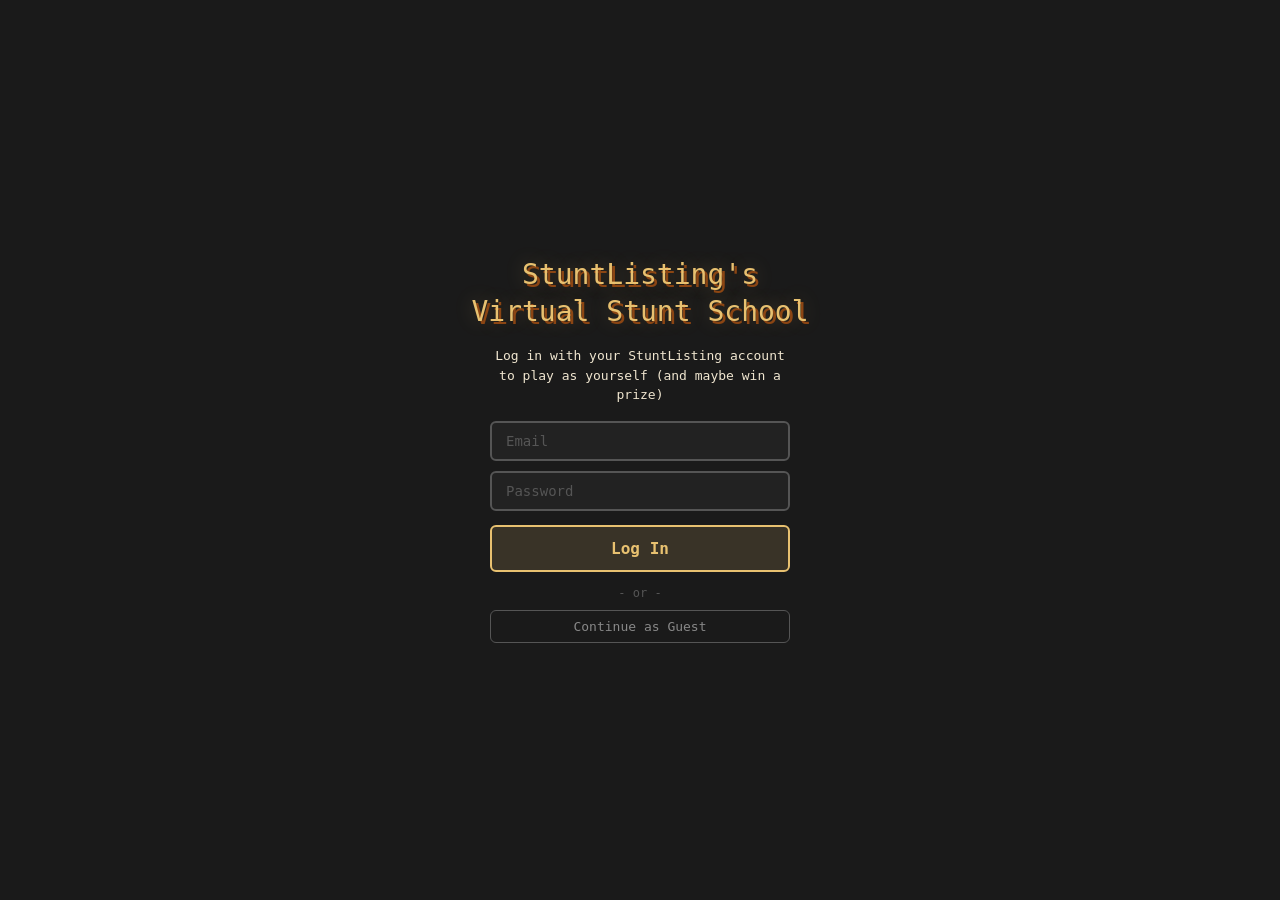
<file: index.html>
<!DOCTYPE html>
<html lang="en">
<head>
<meta charset="UTF-8">
<meta name="viewport" content="width=device-width, initial-scale=1.0, maximum-scale=1.0, user-scalable=no">
<title>Virtual Stunt School</title>
<link rel="icon" href="data:image/svg+xml,<svg xmlns='http://www.w3.org/2000/svg' viewBox='0 0 32 32'><rect x='11' y='2' width='10' height='6' rx='1' fill='%233366cc'/><rect x='12' y='4' width='8' height='5' rx='1' fill='%23ffcc99'/><rect x='14' y='5' width='1' height='2' fill='%23333'/><rect x='17' y='5' width='1' height='2' fill='%23333'/><rect x='10' y='10' width='12' height='12' rx='1' fill='%23cc3333'/><rect x='4' y='10' width='7' height='3' rx='1' fill='%23cc3333'/><rect x='21' y='10' width='7' height='3' rx='1' fill='%23cc3333'/><rect x='12' y='22' width='4' height='8' fill='%23555'/><rect x='17' y='22' width='4' height='8' fill='%23555'/><rect x='11' y='28' width='5' height='3' rx='1' fill='%23663300'/><rect x='17' y='28' width='5' height='3' rx='1' fill='%23663300'/></svg>">
<style>
* { margin: 0; padding: 0; box-sizing: border-box; }
html, body {
  background: #111;
  display: flex;
  flex-direction: column;
  justify-content: center;
  align-items: center;
  height: 100vh;
  height: 100dvh;
  overflow: hidden;
  font-family: monospace;
  image-rendering: pixelated;
  -webkit-touch-callout: none;
}
#game-wrapper {
  position: relative;
  width: 100%;
  max-width: 420px;
  aspect-ratio: 9/16;
  max-height: 100dvh;
  touch-action: none;
  -webkit-user-select: none;
  user-select: none;
}
canvas {
  image-rendering: pixelated;
  width: 100%;
  height: 100%;
  display: block;
  border-radius: 4px;
}
#ui-overlay {
  position: absolute;
  bottom: 120px;
  left: 50%;
  transform: translateX(-50%);
  pointer-events: none;
  z-index: 10;
  width: 90%;
}
#dialogue-box {
  display: none;
  background: rgba(0,0,20,0.94);
  border: 3px solid #e8c170;
  border-radius: 8px;
  padding: 14px 16px;
  color: #f0e6d0;
  font-size: 14px;
  line-height: 1.5;
  text-align: left;
  box-shadow: 0 0 20px rgba(0,0,0,0.7);
}
#dialogue-box .npc-name {
  color: #e8c170; font-weight: bold; margin-bottom: 4px; font-size: 13px;
}
#dialogue-box .dialogue-text { color: #f0e6d0; white-space: pre-line; }
#dialogue-box .prompt { color: #888; font-size: 11px; margin-top: 6px; }
#highscore-box {
  display: none;
  position: fixed;
  top: 0; left: 0; width: 100%; height: 100%;
  background: rgba(0,0,10,1);
  z-index: 200;
  color: #f0e6d0;
  font-size: 14px;
  line-height: 1.5;
  text-align: left;
  overflow: hidden;
  touch-action: auto;
  -webkit-user-select: auto;
}
#highscore-box .hs-inner {
  max-width: 420px;
  margin: 0 auto;
  padding: 16px 16px 12px;
  height: 100%;
  display: flex;
  flex-direction: column;
}
#highscore-box .hs-header {
  display: flex;
  justify-content: center;
  align-items: center;
  position: relative;
  margin-bottom: 10px;
}
#highscore-box .hs-title {
  color: #ffd700; font-weight: bold; font-size: 20px; text-align: center;
  text-shadow: 0 0 12px rgba(255,215,0,0.4);
}
#highscore-box .hs-close {
  position: absolute; right: 0; top: -2px;
  background: rgba(255,255,255,0.08); border: 1px solid rgba(255,215,0,0.4);
  border-radius: 4px; color: #ffd700; font-size: 13px; font-family: monospace;
  padding: 4px 10px; cursor: pointer;
}
#highscore-box .hs-close:active { background: rgba(255,215,0,0.2); }
.hs-tabs {
  display: flex; gap: 4px; margin-bottom: 12px;
}
.hs-tab {
  background: rgba(255,215,0,0.08); border: 1px solid rgba(255,215,0,0.25);
  border-bottom: none;
  border-radius: 6px 6px 0 0; padding: 8px 4px; color: #777;
  font-size: 10px; font-family: monospace; cursor: pointer; text-align: center;
  flex: 1; min-width: 0; white-space: nowrap; overflow: hidden; text-overflow: ellipsis;
  pointer-events: auto;
  -webkit-tap-highlight-color: transparent;
  transition: background 0.15s, color 0.15s;
}
.hs-tab:active { background: rgba(255,215,0,0.2); }
.hs-tab.active {
  background: rgba(255,215,0,0.22); border-color: #ffd700;
  color: #ffd700; font-weight: bold;
}
#highscore-box .hs-game-header {
  color: #e8c170; font-weight: bold; font-size: 16px; margin-bottom: 8px; text-align: center;
  border-bottom: 1px solid rgba(255,215,0,0.15); padding-bottom: 6px;
}
#hs-panels {
  flex: 1; overflow-y: auto; min-height: 0;
}
#highscore-box .hs-scores { color: #ccc; font-size: 13px; }
#highscore-box .hs-scores .hs-row {
  display: flex; align-items: center; padding: 6px 8px; border-radius: 4px; margin-bottom: 2px;
}
#highscore-box .hs-scores .hs-row:nth-child(odd) { background: rgba(255,255,255,0.03); }
#highscore-box .hs-scores .hs-rank { color: #888; width: 28px; flex-shrink: 0; font-size: 12px; }
#highscore-box .hs-scores .hs-name { flex: 1; overflow: hidden; text-overflow: ellipsis; white-space: nowrap; padding-right: 8px; }
#highscore-box .hs-scores .hs-val { color: #ffd700; text-align: right; flex-shrink: 0; min-width: 60px; font-weight: bold; }
#highscore-box .hs-scores .hs-row:first-child { background: rgba(255,215,0,0.1); }
#highscore-box .hs-scores .hs-row:first-child .hs-rank { color: #ffd700; }
#highscore-box .hs-scores .hs-row:first-child .hs-name { color: #ffd700; }
#highscore-box .hs-scores .hs-row:nth-child(2) .hs-name { color: #c0c0c0; }
#highscore-box .hs-scores .hs-row:nth-child(3) .hs-name { color: #cd7f32; }
#highscore-box .hs-scores .hs-row.hs-you { background: rgba(126,200,227,0.12); border: 1px solid rgba(126,200,227,0.3); }
#highscore-box .hs-scores .hs-row.hs-you .hs-name { color: #7ec8e3; }
#highscore-box .hs-scores .hs-row.hs-you .hs-rank { color: #7ec8e3; }
#highscore-box .hs-empty { color: #666; font-style: italic; font-size: 13px; text-align: center; padding: 20px 0; }
#highscore-box .hs-footer { color: #555; font-size: 10px; text-align: center; padding-top: 8px; flex-shrink: 0; }
#enter-prompt {
  display: none;
  background: rgba(0,0,20,0.88);
  border: 2px solid #7ec8e3;
  border-radius: 6px;
  padding: 8px 14px;
  color: #7ec8e3;
  font-size: 13px;
  text-align: center;
  margin-top: 6px;
  animation: pulse 1.5s ease-in-out infinite;
}
@keyframes pulse { 0%,100%{opacity:0.7} 50%{opacity:1} }
#welcome-screen {
  position: fixed; top:0; left:0; width:100%; height:100%;
  background: #1a1a1a;
  display: flex; flex-direction: column; justify-content: center; align-items: center;
  z-index: 150;
  font-family: monospace;
  padding: 20px;
  touch-action: auto;
  -webkit-user-select: auto;
  user-select: auto;
}
#welcome-screen .welcome-title {
  font-size: 28px; color: #e8c170;
  text-shadow: 3px 3px 0 #8b4513, 0 0 20px rgba(232,193,112,0.3);
  margin-bottom: 16px; text-align: center; line-height: 1.3;
}
#welcome-screen .welcome-greeting {
  font-size: 20px; color: #7ec8e3; margin-bottom: 30px; text-align: center;
}
#welcome-screen .welcome-loading {
  font-size: 14px; color: #666; margin-bottom: 20px;
}
#welcome-screen .welcome-btn {
  font-family: monospace; font-size: 18px; font-weight: bold;
  padding: 14px 36px; border-radius: 8px; cursor: pointer;
  border: 3px solid #e8c170; background: rgba(232,193,112,0.15);
  color: #e8c170; margin: 8px;
  text-shadow: 0 0 8px rgba(232,193,112,0.3);
  transition: all 0.2s;
}
#welcome-screen .welcome-btn:active { background: rgba(232,193,112,0.35); }
#welcome-screen .not-you-btn {
  font-family: monospace; font-size: 13px;
  padding: 8px 20px; border-radius: 6px; cursor: pointer;
  border: 1px solid #555; background: transparent;
  color: #888; margin-top: 16px;
  transition: all 0.2s;
}
#welcome-screen .not-you-btn:active { color: #aaa; border-color: #888; }
#login-form {
  display: none; flex-direction: column; align-items: center;
  width: 100%; max-width: 300px;
}
#login-form .login-label {
  color: #f0e6d0; font-size: 13px; margin-bottom: 16px; text-align: center; line-height: 1.5;
}
#login-form input {
  font-family: monospace; font-size: 14px; padding: 10px 14px;
  border: 2px solid #555; border-radius: 6px;
  background: #222; color: #f0e6d0;
  width: 100%; margin-bottom: 10px;
  outline: none;
}
#login-form input:focus { border-color: #e8c170; }
#login-form input::placeholder { color: #555; }
#login-form .login-btn {
  font-family: monospace; font-size: 16px; font-weight: bold;
  padding: 12px 32px; border-radius: 6px; cursor: pointer;
  border: 2px solid #e8c170; background: rgba(232,193,112,0.15);
  color: #e8c170; width: 100%; margin-top: 4px;
  transition: all 0.2s;
}
#login-form .login-btn:active { background: rgba(232,193,112,0.35); }
#login-form .login-error {
  color: #ff6b6b; font-size: 12px; margin-bottom: 8px; display: none; text-align: center;
}
#login-form .login-or {
  color: #555; font-size: 12px; margin: 14px 0 10px;
}
#login-form .guest-btn {
  font-family: monospace; font-size: 13px;
  padding: 8px 20px; border-radius: 6px; cursor: pointer;
  border: 1px solid #555; background: transparent;
  color: #888; width: 100%;
  transition: all 0.2s;
}
#login-form .guest-btn:active { color: #aaa; border-color: #888; }
#title-screen {
  position: fixed; top:0; left:0; width:100%; height:100%;
  background: #1a1a1a;
  display: flex; flex-direction: column; justify-content: center; align-items: center;
  z-index: 100;
  animation: splashOut 1.2s ease-in 4s forwards;
}
@keyframes splashOut { from { opacity: 1; } to { opacity: 0; } }
#title-screen h1 {
  font-family: monospace; font-size: 36px; color: #e8c170;
  text-shadow: 3px 3px 0 #8b4513, 0 0 20px rgba(232,193,112,0.3);
  margin-bottom: 6px; text-align: center;
  opacity: 0;
  animation: textIn 1.5s ease-out 0.8s forwards;
}
#title-screen h2 {
  font-family: monospace; font-size: 16px; color: #7ec8e3;
  font-weight: normal;
  opacity: 0;
  animation: textIn 1.5s ease-out 1.4s forwards;
}
@keyframes textIn { from { opacity: 0; } to { opacity: 1; } }
#music-btn {
  position: absolute; top: 8px; right: 8px; z-index: 50;
  background: rgba(0,0,20,0.8); border: 2px solid #e8c170;
  color: #e8c170; font-family: monospace; font-size: 12px;
  padding: 4px 10px; border-radius: 4px; cursor: pointer;
}
/* Joystick (right side) */
#joystick-area {
  position: absolute;
  bottom: 16px; right: 16px;
  width: 120px; height: 120px;
  z-index: 20;
  display: none;
  -webkit-tap-highlight-color: transparent;
}
#joystick-area canvas {
  width: 120px; height: 120px;
  border-radius: 50%;
}
/* Action button (left side) */
#touch-action-btn {
  position: absolute;
  bottom: 40px; left: 20px;
  width: 64px; height: 64px;
  background: rgba(126,200,227,0.3);
  border: 2px solid rgba(126,200,227,0.6);
  border-radius: 50%;
  color: rgba(126,200,227,0.9);
  font-family: monospace; font-size: 12px; font-weight: bold;
  z-index: 30;
  display: none;
  align-items: center; justify-content: center;
  -webkit-tap-highlight-color: transparent;
  touch-action: manipulation;
  cursor: pointer;
}
</style>
</head>
<body>

<div id="welcome-screen">
  <div class="welcome-title">StuntListing's<br>Virtual Stunt School</div>
  <div class="welcome-loading" id="welcome-loading">Loading...</div>
  <div class="welcome-greeting" id="welcome-greeting" style="display:none;"></div>
  <button class="welcome-btn" id="welcome-enter-btn" style="display:none;">Enroll Now</button>
  <button class="not-you-btn" id="welcome-notyou-btn" style="display:none;">Not You?</button>
  <div id="login-form" style="display:none;">
    <div class="login-label">Log in with your StuntListing account to play as yourself (and maybe win a prize)</div>
    <div class="login-error" id="login-error"></div>
    <input type="email" id="login-email" placeholder="Email" autocomplete="email" />
    <input type="password" id="login-password" placeholder="Password" autocomplete="current-password" />
    <button class="login-btn" id="login-btn">Log In</button>
    <div class="login-or">- or -</div>
    <button class="guest-btn" id="guest-btn">Continue as Guest</button>
    <div id="guest-name-form" style="display:none; margin-top:14px; text-align:center;">
      <div class="login-label">Enter your player name:</div>
      <input type="text" id="guest-name-input" placeholder="Player Name" maxlength="20" autocomplete="off" />
      <button class="login-btn" id="guest-go-btn">Let's Go!</button>
    </div>
  </div>
</div>


<div id="title-screen" style="display:none;">
  <h1>StuntListing's<br>Virtual Stunt School</h1>
  <h2>A Stunt Person's Journey</h2>
</div>

<div id="game-wrapper">
  <canvas id="game"></canvas>
  <div id="ui-overlay">
    <div id="dialogue-box">
      <div class="npc-name" id="npc-name"></div>
      <div class="dialogue-text" id="dialogue-text"></div>
      <div class="prompt" id="dialogue-prompt"></div>
    </div>
    <div id="enter-prompt"></div>
  </div>
  <div id="highscore-box">
    <div class="hs-inner">
      <div class="hs-header">
        <div class="hs-title">HIGH SCORES</div>
        <div class="hs-close" id="hs-close">CLOSE</div>
      </div>
      <div class="hs-tabs" id="hs-tabs"></div>
      <div id="hs-panels"></div>
      <div class="hs-footer" id="hs-footer"></div>
    </div>
  </div>
  <button id="music-btn" style="display:none;">Music: ON</button>
  <div id="joystick-area"><canvas id="joystick-canvas" width="120" height="120"></canvas></div>
  <div id="touch-action-btn">ACT</div>
</div>

<!-- Game iframe overlay (hidden until entering a building) -->
<div id="game-iframe-overlay" style="display:none; position:fixed; top:0; left:0; width:100%; height:100%; z-index:10000; background:#000;">
  <iframe id="game-iframe" style="width:100%; height:100%; border:none;" sandbox="allow-scripts allow-same-origin allow-popups" allow="autoplay"></iframe>
  <button id="back-to-school-btn" style="
    position:fixed; top:50px; left:10px; z-index:10001;
    padding:4px 8px; font-size:11px; font-weight:bold;
    background:rgba(0,0,0,0.7); color:#e8c170; border:2px solid #e8c170;
    border-radius:6px; cursor:pointer; font-family:monospace;
    touch-action:manipulation;
  ">&#8592; Back to School</button>
</div>

<script>
// ============================================================
// STUNT SCHOOL - A Top-Down Zelda-like Adventure
// ============================================================

const canvas = document.getElementById('game');
const ctx = canvas.getContext('2d');

// ---- USER IDENTITY (id from URL, name from MySQL via API) ----
const urlParams = new URLSearchParams(window.location.search);
const stuntUser = {
  id: (urlParams.get('id') || localStorage.getItem('stuntschool_userid') || '').replace(/[^0-9]/g, ''),
  firstName: localStorage.getItem('stuntschool_firstname') || '',
  lastName: localStorage.getItem('stuntschool_lastname') || ''
};

// Welcome screen logic
const USER_LOOKUP_API = 'https://stunt-scores.vercel.app/api/user-lookup';
const LOGIN_API = 'https://stunt-scores.vercel.app/api/login';
const welcomeScreen = document.getElementById('welcome-screen');
const welcomeLoading = document.getElementById('welcome-loading');
const welcomeGreeting = document.getElementById('welcome-greeting');
const welcomeEnterBtn = document.getElementById('welcome-enter-btn');
const welcomeNotYouBtn = document.getElementById('welcome-notyou-btn');
const loginForm = document.getElementById('login-form');
const loginError = document.getElementById('login-error');
const loginBtn = document.getElementById('login-btn');
const guestBtn = document.getElementById('guest-btn');

function setUser(id, firstName, lastName) {
  stuntUser.id = String(id);
  stuntUser.firstName = firstName;
  stuntUser.lastName = lastName;
  localStorage.setItem('stuntschool_userid', stuntUser.id);
  localStorage.setItem('stuntschool_firstname', stuntUser.firstName);
  localStorage.setItem('stuntschool_lastname', stuntUser.lastName);
  localStorage.setItem('stuntschool_playername', stuntUser.firstName + ' ' + stuntUser.lastName);
}

function showWelcomeUser(firstName) {
  welcomeLoading.style.display = 'none';
  loginForm.style.display = 'none';
  welcomeGreeting.textContent = 'Welcome, ' + firstName + '!';
  welcomeGreeting.style.display = 'block';
  welcomeEnterBtn.style.display = 'inline-block';
  welcomeNotYouBtn.style.display = 'inline-block';
}

function showLoginForm() {
  welcomeLoading.style.display = 'none';
  welcomeGreeting.style.display = 'none';
  welcomeEnterBtn.style.display = 'none';
  welcomeNotYouBtn.style.display = 'none';
  loginForm.style.display = 'flex';
}

function enterStuntSchool() {
  welcomeScreen.style.display = 'none';
  // Show title splash briefly then start game
  const titleScreen = document.getElementById('title-screen');
  titleScreen.style.display = 'flex';
  setTimeout(startGame, 5200);
  // Register user with analytics (name is resolved by this point)
  if (typeof _registerUser === 'function') _registerUser();
}

welcomeEnterBtn.addEventListener('click', enterStuntSchool);

// "Not You?" — show login form
welcomeNotYouBtn.addEventListener('click', function() {
  showLoginForm();
});

// Login button
loginBtn.addEventListener('click', function() {
  const email = document.getElementById('login-email').value.trim();
  const password = document.getElementById('login-password').value;
  if (!email || !password) {
    loginError.textContent = 'Please enter email and password';
    loginError.style.display = 'block';
    return;
  }
  loginBtn.textContent = 'Logging in...';
  loginBtn.disabled = true;
  loginError.style.display = 'none';

  fetch(LOGIN_API, {
    method: 'POST',
    headers: { 'Content-Type': 'application/json' },
    body: JSON.stringify({ email, password }),
  })
    .then(r => r.json())
    .then(data => {
      loginBtn.textContent = 'Log In';
      loginBtn.disabled = false;
      if (data.success) {
        setUser(data.id, data.first_name, data.last_name);
        showWelcomeUser(data.first_name);
      } else {
        loginError.textContent = data.message || 'Login failed';
        loginError.style.display = 'block';
      }
    })
    .catch(() => {
      loginBtn.textContent = 'Log In';
      loginBtn.disabled = false;
      loginError.textContent = 'Connection error. Try again.';
      loginError.style.display = 'block';
    });
});

// Allow Enter key to submit login
document.getElementById('login-password').addEventListener('keydown', function(e) {
  if (e.key === 'Enter') loginBtn.click();
});

// Continue as Guest — show name input
guestBtn.addEventListener('click', function() {
  guestBtn.style.display = 'none';
  document.getElementById('guest-name-form').style.display = 'block';
  document.getElementById('guest-name-input').focus();
});

document.getElementById('guest-go-btn').addEventListener('click', function() {
  const name = document.getElementById('guest-name-input').value.trim();
  if (!name) {
    document.getElementById('guest-name-input').style.borderColor = '#ff6b6b';
    return;
  }
  const guestId = String(100000 + Math.floor(Math.random() * 900000));
  setUser(guestId, name, '');
  enterStuntSchool();
});

document.getElementById('guest-name-input').addEventListener('keydown', function(e) {
  if (e.key === 'Enter') document.getElementById('guest-go-btn').click();
});

// Initial flow: check URL id or show login
if (stuntUser.id) {
  // We have an ID — look up the name from MySQL
  welcomeLoading.textContent = 'Looking up your profile...';
  fetch(USER_LOOKUP_API + '?id=' + encodeURIComponent(stuntUser.id))
    .then(r => r.json())
    .then(data => {
      if (data.found && data.first_name) {
        setUser(data.id, data.first_name, data.last_name || '');
        showWelcomeUser(data.first_name);
      } else {
        // ID not found — show login form
        showLoginForm();
      }
    })
    .catch(() => {
      // API error — try localStorage fallback
      if (stuntUser.firstName) {
        showWelcomeUser(stuntUser.firstName);
      } else {
        showLoginForm();
      }
    });
} else {
  // No ID — show login form
  showLoginForm();
}

// Vertical phone aspect ratio: 9:16
const W = 360, H = 640;
canvas.width = W;
canvas.height = H;
const TILE = 32;

// Detect touch device
const isTouchDevice = ('ontouchstart' in window) || navigator.maxTouchPoints > 0;

// ---- MUSIC ENGINE (Web Audio chiptune) ----
let audioCtx = null;
let musicPlaying = false;

function initAudio() {
  if (audioCtx) return;
  audioCtx = new (window.AudioContext || window.webkitAudioContext)();
}

function playNote(freq, start, dur, type='triangle', vol=0.06) {
  if (!audioCtx) return;
  const osc = audioCtx.createOscillator();
  const gain = audioCtx.createGain();
  osc.type = type;
  osc.frequency.value = freq;
  gain.gain.setValueAtTime(vol, audioCtx.currentTime + start);
  gain.gain.exponentialRampToValueAtTime(0.001, audioCtx.currentTime + start + dur);
  osc.connect(gain);
  gain.connect(audioCtx.destination);
  osc.start(audioCtx.currentTime + start);
  osc.stop(audioCtx.currentTime + start + dur);
}

let _musicLoopTimer = null;
function playMusic() {
  // Prevent double-play: if already playing, do nothing
  if (musicPlaying) return;
  if (!audioCtx) initAudio();
  musicPlaying = true;
  document.getElementById('music-btn').textContent = 'Music: ON';

  // Epic dramatic stunt school anthem — ~36 seconds before looping
  const BPM = 118;
  const beat = 60 / BPM;
  const b = beat; // shorthand

  // E minor key: E=165/330, F#=185, G=196/392, A=220/440, B=247/494, C=262/523, D=294/587
  // Low octave: E=82, G=98, A=110, B=124, C=131, D=147

  // 8 sections of 4 bars each = 32 bars = 128 beats ≈ 65 seconds
  // We'll do 5 sections (20 bars, 80 beats) ≈ 40 seconds

  const lead = [];
  const bass = [];
  const chords = [];
  let t = 0;

  // === SECTION 1: Ominous intro (bars 1-4, 16 beats) ===
  // Sparse, low, mysterious — sets the mood
  lead.push([165,t,b*1.5],[0,0,0]); // E3 long
  lead.push([196,t+b*2,b*1],[185,t+b*3.5,b*0.5]);
  lead.push([165,t+b*4,b*2]);
  lead.push([147,t+b*6,b*1],[131,t+b*7,b*0.5],[147,t+b*7.5,b*0.5]);
  lead.push([165,t+b*8,b*1.5],[196,t+b*10,b*1]);
  lead.push([220,t+b*11,b*0.5],[196,t+b*11.5,b*0.5],[165,t+b*12,b*2]);
  lead.push([147,t+b*14,b*1],[165,t+b*15,b*1]);
  // Bass: slow pulsing E
  bass.push([82,t,b*4],[82,t+b*4,b*4],[82,t+b*8,b*4],[82,t+b*12,b*4]);
  // No chords yet — just atmosphere
  t += b * 16;

  // === SECTION 2: Building tension (bars 5-8) ===
  // Riff emerges, drums start light
  lead.push([165,t,b*0.4],[196,t+b*0.5,b*0.4],[220,t+b,b*0.4],[247,t+b*1.5,b*0.8]);
  lead.push([262,t+b*2.5,b*0.4],[247,t+b*3,b*0.4],[220,t+b*3.5,b*0.5]);
  lead.push([262,t+b*4,b*0.4],[294,t+b*4.5,b*0.4],[330,t+b*5,b*0.8]);
  lead.push([294,t+b*5.5,b*0.4],[262,t+b*6,b*0.4],[247,t+b*6.5,b*0.4],[220,t+b*7,b*1]);
  lead.push([247,t+b*8,b*0.4],[262,t+b*8.5,b*0.4],[294,t+b*9,b*0.8]);
  lead.push([330,t+b*10,b*0.5],[294,t+b*10.5,b*0.5],[262,t+b*11,b*1]);
  lead.push([220,t+b*12,b*0.5],[247,t+b*12.5,b*0.5],[262,t+b*13,b*0.5],[247,t+b*13.5,b*0.5]);
  lead.push([220,t+b*14,b*0.5],[196,t+b*14.5,b*0.5],[165,t+b*15,b*1]);
  bass.push([82,t,b*2],[98,t+b*2,b*2],[110,t+b*4,b*2],[98,t+b*6,b*2]);
  bass.push([82,t+b*8,b*2],[98,t+b*10,b*2],[110,t+b*12,b*2],[82,t+b*14,b*2]);
  chords.push([[165,247,330],t,b*2],[[196,294,392],t+b*2,b*2]);
  chords.push([[220,330,440],t+b*4,b*2],[[196,294,392],t+b*6,b*2]);
  chords.push([[165,247,330],t+b*8,b*2],[[196,294,392],t+b*10,b*2]);
  chords.push([[220,330,440],t+b*12,b*2],[[165,247,330],t+b*14,b*2]);
  t += b * 16;

  // === SECTION 3: Full power heroic theme (bars 9-12) ===
  // Big melody, full drums, power chords
  lead.push([330,t,b*0.8],[294,t+b,b*0.4],[330,t+b*1.5,b*0.4],[392,t+b*2,b*1.2]);
  lead.push([330,t+b*3.5,b*0.5]);
  lead.push([440,t+b*4,b*0.8],[392,t+b*5,b*0.4],[440,t+b*5.5,b*0.4],[494,t+b*6,b*1.2]);
  lead.push([440,t+b*7.5,b*0.5]);
  lead.push([523,t+b*8,b*1],[494,t+b*9,b*0.5],[440,t+b*9.5,b*0.5],[392,t+b*10,b*1]);
  lead.push([440,t+b*11,b*0.5],[392,t+b*11.5,b*0.5]);
  lead.push([330,t+b*12,b*1],[294,t+b*13,b*0.5],[262,t+b*13.5,b*0.5]);
  lead.push([294,t+b*14,b*0.5],[330,t+b*14.5,b*0.5],[294,t+b*15,b*1]);
  bass.push([82,t,b*2],[73,t+b*2,b*2],[82,t+b*4,b*2],[98,t+b*6,b*2]);
  bass.push([110,t+b*8,b*2],[98,t+b*10,b*2],[82,t+b*12,b*2],[73,t+b*14,b*2]);
  chords.push([[165,247,330],t,b*2],[[147,220,294],t+b*2,b*2]);
  chords.push([[165,247,330],t+b*4,b*2],[[196,294,392],t+b*6,b*2]);
  chords.push([[220,330,440],t+b*8,b*2],[[196,294,392],t+b*10,b*2]);
  chords.push([[165,247,330],t+b*12,b*2],[[147,220,294],t+b*14,b*2]);
  t += b * 16;

  // === SECTION 4: Intense bridge (bars 13-16) ===
  // Faster rhythm, ascending tension
  lead.push([220,t,b*0.3],[247,t+b*0.5,b*0.3],[262,t+b,b*0.3],[294,t+b*1.5,b*0.5]);
  lead.push([330,t+b*2,b*0.3],[294,t+b*2.5,b*0.3],[330,t+b*3,b*0.3],[392,t+b*3.5,b*0.5]);
  lead.push([440,t+b*4,b*0.3],[392,t+b*4.5,b*0.3],[440,t+b*5,b*0.3],[494,t+b*5.5,b*0.5]);
  lead.push([523,t+b*6,b*1],[494,t+b*7,b*0.5],[440,t+b*7.5,b*0.5]);
  lead.push([392,t+b*8,b*0.5],[440,t+b*8.5,b*0.5],[494,t+b*9,b*0.5],[523,t+b*9.5,b*0.5]);
  lead.push([587,t+b*10,b*1.5],[523,t+b*11.5,b*0.5]);
  lead.push([494,t+b*12,b*0.5],[440,t+b*12.5,b*0.5],[392,t+b*13,b*0.5],[330,t+b*13.5,b*0.5]);
  lead.push([294,t+b*14,b*0.5],[330,t+b*14.5,b*0.5],[294,t+b*15,b*1]);
  bass.push([82,t,b*1],[82,t+b,b*1],[98,t+b*2,b*1],[98,t+b*3,b*1]);
  bass.push([110,t+b*4,b*1],[110,t+b*5,b*1],[131,t+b*6,b*2]);
  bass.push([98,t+b*8,b*1],[110,t+b*9,b*1],[131,t+b*10,b*2]);
  bass.push([82,t+b*12,b*1],[98,t+b*13,b*1],[73,t+b*14,b*2]);
  chords.push([[165,247,330],t,b*2],[[196,294,392],t+b*2,b*2]);
  chords.push([[220,330,440],t+b*4,b*2],[[262,392,523],t+b*6,b*2]);
  chords.push([[196,294,392],t+b*8,b*2],[[262,392,523],t+b*10,b*2]);
  chords.push([[165,247,330],t+b*12,b*2],[[147,220,294],t+b*14,b*2]);
  t += b * 16;

  // === SECTION 5: Triumphant finale (bars 17-20) ===
  // Big sustained notes, dramatic resolution
  lead.push([330,t,b*1.5],[392,t+b*2,b*1.5]);
  lead.push([440,t+b*4,b*2],[392,t+b*6,b*1],[330,t+b*7,b*1]);
  lead.push([494,t+b*8,b*1.5],[523,t+b*10,b*1.5]);
  lead.push([587,t+b*12,b*2],[523,t+b*14,b*0.5],[494,t+b*14.5,b*0.5],[440,t+b*15,b*1]);
  // Extra 4 bars for a grand ending (bars 21-24)
  lead.push([392,t+b*16,b*1],[440,t+b*17,b*1],[494,t+b*18,b*2]);
  lead.push([523,t+b*20,b*1],[587,t+b*21,b*1],[659,t+b*22,b*2]);
  lead.push([587,t+b*24,b*1],[523,t+b*25,b*1],[494,t+b*26,b*0.5],[440,t+b*26.5,b*0.5]);
  lead.push([392,t+b*27,b*0.5],[330,t+b*27.5,b*0.5],[294,t+b*28,b*1],[330,t+b*29,b*3]);
  bass.push([82,t,b*4],[98,t+b*4,b*4],[110,t+b*8,b*4],[131,t+b*12,b*4]);
  bass.push([98,t+b*16,b*4],[110,t+b*20,b*4],[82,t+b*24,b*4],[82,t+b*28,b*4]);
  chords.push([[165,247,330],t,b*4],[[196,294,392],t+b*4,b*4]);
  chords.push([[220,330,440],t+b*8,b*4],[[262,392,523],t+b*12,b*4]);
  chords.push([[196,294,392],t+b*16,b*4],[[220,330,440],t+b*20,b*4]);
  chords.push([[165,247,330],t+b*24,b*4],[[165,247,330],t+b*28,b*4]);
  t += b * 32;

  const loopLen = t;

  function scheduleLoop() {
    if (!musicPlaying) return;
    // Lead melody - square wave for that heroic chiptune sound
    lead.forEach(([f,st,d]) => { if (f > 0) playNote(f,st,d,'square',0.035); });
    // Bass - deep sawtooth
    bass.forEach(([f,st,d]) => playNote(f,st,d,'sawtooth',0.03));
    // Power chords - layered square waves
    chords.forEach(([fs,st,d]) => fs.forEach(f => playNote(f,st,d,'square',0.012)));
    // Drums - evolve across sections
    const totalBeats = Math.ceil(loopLen / beat);
    for (let i = 0; i < totalBeats; i++) {
      const dt = beat * i;
      const section = Math.floor(i / 16);
      if (section === 0) {
        // Section 1: sparse — kick every 2 beats, soft hi-hat
        if (i % 4 === 0) playNote(50,dt,0.1,'sine',0.04);
        if (i % 2 === 0) playNote(700,dt,0.02,'square',0.006);
      } else if (section === 1) {
        // Section 2: building — add snare on 2 and 4
        if (i % 2 === 0) playNote(55,dt,0.08,'sine',0.05);
        if (i % 4 === 2) playNote(200,dt,0.05,'square',0.025);
        playNote(800,dt,0.02,'square',0.008);
      } else if (section <= 3) {
        // Sections 3-4: full power — driving beat
        if (i % 2 === 0) playNote(55,dt,0.08,'sine',0.06);
        if (i % 2 === 1) playNote(200,dt,0.05,'square',0.03);
        playNote(800,dt,0.02,'square',0.012);
        playNote(800,dt+beat*0.5,0.02,'square',0.008);
        // Extra kick hits for intensity in section 4
        if (section === 3 && i % 4 === 3) playNote(55,dt+beat*0.5,0.06,'sine',0.04);
      } else {
        // Section 5: epic finale — half-time feel with big hits
        if (i % 4 === 0) { playNote(55,dt,0.12,'sine',0.07); playNote(55,dt+beat*0.5,0.08,'sine',0.04); }
        if (i % 4 === 2) playNote(180,dt,0.08,'square',0.035);
        playNote(800,dt,0.02,'square',0.01);
        // Cymbal crashes on section start
        if (i % 16 === 0) playNote(600,dt,0.4,'square',0.02);
      }
    }
    _musicLoopTimer = setTimeout(scheduleLoop, loopLen * 1000);
  }
  scheduleLoop();
}

function stopMusic() {
  musicPlaying = false;
  document.getElementById('music-btn').textContent = 'Music: OFF';
  // Cancel any pending loop
  if (_musicLoopTimer) { clearTimeout(_musicLoopTimer); _musicLoopTimer = null; }
  // Close audio context to immediately silence all scheduled notes
  if (audioCtx) {
    audioCtx.close();
    audioCtx = null;
  }
}

// ---- BUILDING TRANSITION SOUNDS ----
// Each building gets a unique short sound effect that plays as you enter
function playBuildingSound(buildingName) {
  // Kill music immediately
  stopMusic();
  // Create a fresh context for the transition sound
  const sfxCtx = new (window.AudioContext || window.webkitAudioContext)();

  function sfxNote(freq, start, dur, type, vol) {
    const osc = sfxCtx.createOscillator();
    const gain = sfxCtx.createGain();
    osc.type = type;
    osc.frequency.value = freq;
    gain.gain.setValueAtTime(vol, sfxCtx.currentTime + start);
    gain.gain.exponentialRampToValueAtTime(0.001, sfxCtx.currentTime + start + dur);
    osc.connect(gain);
    gain.connect(sfxCtx.destination);
    osc.start(sfxCtx.currentTime + start);
    osc.stop(sfxCtx.currentTime + start + dur);
  }

  switch(buildingName) {
    case 'STAIR FALLS':
      // Descending tumble sounds - quick notes going down
      sfxNote(440, 0, 0.1, 'square', 0.08);
      sfxNote(392, 0.08, 0.1, 'square', 0.07);
      sfxNote(330, 0.16, 0.1, 'square', 0.06);
      sfxNote(262, 0.24, 0.12, 'square', 0.06);
      sfxNote(196, 0.34, 0.15, 'square', 0.05);
      sfxNote(130, 0.46, 0.2, 'sine', 0.07); // thud
      break;
    case 'FIRE BURNS':
      // Crackling fire whoosh - rising noise
      for (let i = 0; i < 8; i++) {
        sfxNote(200 + i*60, i*0.06, 0.12, 'sawtooth', 0.03);
        sfxNote(150 + Math.random()*300, i*0.06, 0.08, 'square', 0.02);
      }
      sfxNote(600, 0.5, 0.3, 'sawtooth', 0.04); // roar
      break;
    case 'HIGH FALLS':
      // Wind whistle rising then falling
      sfxNote(300, 0, 0.15, 'sine', 0.06);
      sfxNote(400, 0.1, 0.15, 'sine', 0.07);
      sfxNote(500, 0.2, 0.15, 'sine', 0.08);
      sfxNote(600, 0.3, 0.2, 'sine', 0.07);
      sfxNote(400, 0.45, 0.15, 'sine', 0.05);
      sfxNote(200, 0.55, 0.2, 'sine', 0.04);
      sfxNote(100, 0.7, 0.3, 'sine', 0.06); // impact
      break;
    case 'STUNT COORD':
      // Movie clapboard snap + dramatic chord
      sfxNote(800, 0, 0.03, 'square', 0.1); // snap
      sfxNote(900, 0.02, 0.03, 'square', 0.08);
      sfxNote(220, 0.08, 0.4, 'triangle', 0.05); // dramatic chord
      sfxNote(330, 0.08, 0.4, 'triangle', 0.04);
      sfxNote(440, 0.08, 0.4, 'triangle', 0.03);
      break;
  }
  // Auto-close sfx context after sounds finish
  setTimeout(() => sfxCtx.close(), 2000);
}

document.getElementById('music-btn').addEventListener('click', () => {
  if (musicPlaying) stopMusic(); else playMusic();
});

// ---- GAME STATE ----
let gameStarted = false;
let dialogueActive = false;
let currentDialogue = null;
let dialogueIndex = 0;
let nearBuilding = null;
let nearNPC = null;
let nearHighScoreSign = false;
let nearStuntSign = false;
let highScoreActive = false;
let hsActiveTab = 0;
let ladderFall = null; // { x, fallStartY, groundY, phase: 'falling'|'landed', progress }
let onLadderLocked = null; // reference to the ladder the player is locked onto, or null
let frame = 0;
const npcTalkCount = {}; // tracks which round each NPC is on

const keys = {};
window.addEventListener('keydown', e => {
  // Don't intercept keys when typing in input fields
  const tag = document.activeElement && document.activeElement.tagName;
  if (tag === 'INPUT' || tag === 'TEXTAREA' || tag === 'SELECT') return;
  keys[e.key] = true;
  if (highScoreActive) {
    if (e.key === 'ArrowLeft' || e.key === 'a' || e.key === 'A') {
      e.preventDefault();
      switchHSTab((hsActiveTab - 1 + 5) % 5);
      return;
    }
    if (e.key === 'ArrowRight' || e.key === 'd' || e.key === 'D') {
      e.preventDefault();
      switchHSTab((hsActiveTab + 1) % 5);
      return;
    }
  }
  if (e.key === ' ' || e.key === 'e' || e.key === 'E' || e.key === 'Enter') {
    e.preventDefault();
    handleAction();
  }
});
window.addEventListener('keyup', e => {
  const tag = document.activeElement && document.activeElement.tagName;
  if (tag === 'INPUT' || tag === 'TEXTAREA' || tag === 'SELECT') { keys = {}; return; }
  keys[e.key] = false;
});

function handleAction() {
  if (highScoreActive) {
    closeHighScores();
    return;
  }
  if (dialogueActive) {
    dialogueIndex++;
    const round = npcTalkCount[currentDialogue.name] || 0;
    if (dialogueIndex >= currentDialogue.rounds[round].length) {
      npcTalkCount[currentDialogue.name] = (round + 1) % currentDialogue.rounds.length;
      closeDialogue();
    } else {
      showDialogueLine();
    }
  } else if (nearNPC) {
    openDialogue(nearNPC);
  } else if (nearStuntSign) {
    openDialogue(stuntSignDialogue);
  } else if (nearHighScoreSign) {
    openHighScores();
  }
}

// ---- TOUCH CONTROLS (Omnidirectional Joystick) ----
const joystick = { x: 0, y: 0, active: false }; // -1 to 1 range
let joystickTouchId = null;

function setupTouch() {
  if (!isTouchDevice) return;
  const jArea = document.getElementById('joystick-area');
  jArea.style.display = 'block';
  // Action button starts hidden - shown when near NPC or building
  document.getElementById('touch-action-btn').style.display = 'none';

  const jCanvas = document.getElementById('joystick-canvas');
  const jCtx = jCanvas.getContext('2d');
  const jR = 60; // radius of outer ring
  const knobR = 22; // radius of thumb knob

  // Floating joystick origin (where touch started)
  let joystickOriginX = 0;
  let joystickOriginY = 0;
  const joystickRadius = 60; // pixels from origin to full tilt

  function drawJoystick() {
    jCtx.clearRect(0, 0, 120, 120);
    // Outer ring
    jCtx.beginPath();
    jCtx.arc(60, 60, jR-2, 0, Math.PI*2);
    jCtx.fillStyle = 'rgba(232,193,112,0.12)';
    jCtx.fill();
    jCtx.strokeStyle = 'rgba(232,193,112,0.35)';
    jCtx.lineWidth = 2;
    jCtx.stroke();
    // Inner knob
    const kx = 60 + joystick.x * (jR - knobR);
    const ky = 60 + joystick.y * (jR - knobR);
    jCtx.beginPath();
    jCtx.arc(kx, ky, knobR, 0, Math.PI*2);
    jCtx.fillStyle = joystick.active ? 'rgba(232,193,112,0.5)' : 'rgba(232,193,112,0.25)';
    jCtx.fill();
    jCtx.strokeStyle = 'rgba(232,193,112,0.6)';
    jCtx.lineWidth = 2;
    jCtx.stroke();
    requestAnimationFrame(drawJoystick);
  }
  drawJoystick();

  function updateJoystickFromTouch(touch) {
    let dx = (touch.clientX - joystickOriginX) / joystickRadius;
    let dy = (touch.clientY - joystickOriginY) / joystickRadius;
    const dist = Math.sqrt(dx*dx + dy*dy);
    if (dist > 1) { dx /= dist; dy /= dist; }
    joystick.x = dx;
    joystick.y = dy;
  }

  // Floating joystick: touch anywhere on right half of screen to start
  // Also accept touches directly on the joystick area
  const wrapper = document.getElementById('game-wrapper');
  const actBtn = document.getElementById('touch-action-btn');

  function isRightHalf(touch) {
    const rect = wrapper.getBoundingClientRect();
    return touch.clientX > rect.left + rect.width * 0.4;
  }

  function isOnActionBtn(touch) {
    const rect = actBtn.getBoundingClientRect();
    return actBtn.style.display !== 'none' &&
      touch.clientX >= rect.left && touch.clientX <= rect.right &&
      touch.clientY >= rect.top && touch.clientY <= rect.bottom;
  }

  function isOnMusicBtn(touch) {
    const btn = document.getElementById('music-btn');
    if (!btn || btn.style.display === 'none') return false;
    const rect = btn.getBoundingClientRect();
    // Add generous padding around the small button for easier tapping
    const pad = 12;
    return touch.clientX >= rect.left - pad && touch.clientX <= rect.right + pad &&
      touch.clientY >= rect.top - pad && touch.clientY <= rect.bottom + pad;
  }

  // Listen on document for all touch events to ensure we never miss them
  document.addEventListener('touchstart', e => {
    // Don't intercept touches when high scores overlay is open (let tabs/close work)
    if (highScoreActive) return;
    if (dialogueActive) {
      e.preventDefault();
      handleAction();
      return;
    }
    for (const touch of e.changedTouches) {
      // If touching the action button, fire the action and stop
      if (isOnActionBtn(touch)) {
        e.preventDefault();
        handleAction();
        return;
      }
      // Let the music button handle its own click — don't intercept with joystick
      if (isOnMusicBtn(touch)) return;
      // Start joystick on right-half touch (or on the joystick area itself)
      if (joystickTouchId === null && isRightHalf(touch)) {
        e.preventDefault();
        joystickTouchId = touch.identifier;
        joystickOriginX = touch.clientX;
        joystickOriginY = touch.clientY;
        // Move the joystick visual to where the touch started
        const wrapRect = wrapper.getBoundingClientRect();
        jArea.style.right = 'auto';
        jArea.style.left = (touch.clientX - wrapRect.left - 60) + 'px';
        jArea.style.top = (touch.clientY - wrapRect.top - 60) + 'px';
        jArea.style.bottom = 'auto';
        joystick.x = 0;
        joystick.y = 0;
        joystick.active = true;
      }
    }
  }, {passive:false});

  document.addEventListener('touchmove', e => {
    for (const touch of e.changedTouches) {
      if (touch.identifier === joystickTouchId) {
        e.preventDefault();
        updateJoystickFromTouch(touch);
      }
    }
  }, {passive:false});

  function releaseJoystick(e) {
    for (const touch of e.changedTouches) {
      if (touch.identifier === joystickTouchId) {
        joystick.x = 0; joystick.y = 0;
        joystick.active = false;
        joystickTouchId = null;
        // Reset joystick visual position to default bottom-right
        jArea.style.left = 'auto';
        jArea.style.top = 'auto';
        jArea.style.right = '16px';
        jArea.style.bottom = '16px';
      }
    }
  }
  document.addEventListener('touchend', releaseJoystick, {passive:false});
  document.addEventListener('touchcancel', releaseJoystick, {passive:false});

  // Action button touch is handled by the document-level touchstart above
  // (via isOnActionBtn check) — no separate listener needed to avoid double-firing
}

// Click anywhere to interact (advance dialogue, talk to NPCs, enter buildings, read signs)
document.addEventListener('click', e => {
  if (dialogueActive || highScoreActive || nearNPC || nearBuilding || nearStuntSign || nearHighScoreSign) {
    handleAction();
  }
});

function startGame() {
  if (gameStarted) return;
  gameStarted = true;
  const title = document.getElementById('title-screen');
  title.style.display = 'none';
  document.getElementById('music-btn').style.display = 'block';
  setupTouch();
}

// Splash/startup logic deferred to after all declarations (see bottom of script)
function skipSplash() {
  if (gameStarted) return;
  startGame();
}
document.getElementById('title-screen').addEventListener('click', skipSplash);
document.getElementById('title-screen').addEventListener('touchstart', e => { e.preventDefault(); skipSplash(); }, {passive:false});
window.addEventListener('keydown', function splashKey(e) {
  if (!gameStarted) { skipSplash(); window.removeEventListener('keydown', splashKey); }
});
// Music on by default - start on first interaction (browser requires user gesture)
// Use a single flag to prevent double-start (e.g. from pageshow + interaction)
let musicInitStarted = false;
function tryStartMusic() {
  if (musicInitStarted || musicPlaying) return;
  musicInitStarted = true;
  initAudio();
  playMusic();
}
document.addEventListener('click', tryStartMusic, {once:true});
document.addEventListener('touchstart', tryStartMusic, {once:true});
document.addEventListener('keydown', tryStartMusic, {once:true});

// ---- PLAYER ----
let enteringBuilding = false;
let enterBuildingAnim = null; // {building, timer, targetX, targetY}

// Fix back button: if browser restores page from bfcache mid-navigation, full reset
window.addEventListener('pageshow', function(e) {
  if (e.persisted || enteringBuilding) {
    // Move player back outside the building they walked into
    if (enterBuildingAnim && enterBuildingAnim.building) {
      const b = enterBuildingAnim.building;
      if (b.doorSide === 'bottom') {
        player.x = b.doorX * TILE - 10;
        player.y = (b.doorY + 1) * TILE;
        player.dir = 0; // face down
      } else {
        player.x = b.doorX * TILE - 10;
        player.y = (b.doorY - 1.5) * TILE;
        player.dir = 3; // face up
      }
    }
    enteringBuilding = false;
    enterBuildingAnim = null;
    // Remove the localStorage entry so it doesn't trigger return animation
    localStorage.removeItem('stuntschool_lastbuilding');
    // Hide lingering prompts
    const ep = document.getElementById('enter-prompt');
    if (ep) ep.style.display = 'none';
    const ab = document.getElementById('touch-action-btn');
    if (ab) ab.style.display = 'none';
    // Restore UI that was hidden during building entry
    const mb = document.getElementById('music-btn');
    if (mb) mb.style.display = 'block';
    const jArea = document.getElementById('joystick-area');
    if (jArea && isTouchDevice) jArea.style.display = 'block';
    // Restart music only if it was playing before (avoid double-play)
    if (musicInitStarted && !musicPlaying) {
      initAudio();
      playMusic();
    }
    // Cancel any stacked game loops, then restart a single one
    if (gameLoopId) cancelAnimationFrame(gameLoopId);
    if (typeof draw === 'function') draw();
    gameLoopId = requestAnimationFrame(gameLoop);
  }
});
let returnAnim = null; // {type, timer} for return animations
let hasSunglasses = false;

// Spawn position: check localStorage for returning from a building
function getSpawnPos() {
  const lastBuilding = localStorage.getItem('stuntschool_lastbuilding');
  if (lastBuilding) {
    localStorage.removeItem('stuntschool_lastbuilding');
    const spawns = {
      'stairfalls': { x: 4 * TILE, y: 8 * TILE, dir: 0 },
      'fireburns':  { x: 12 * TILE, y: 8 * TILE, dir: 0 },
      'highfalls':  { x: 4 * TILE, y: 19 * TILE, dir: 3 },
      'stuntcoord': { x: 12 * TILE, y: 19 * TILE, dir: 3 }
    };
    // Set return animation based on which building
    if (lastBuilding === 'stairfalls') returnAnim = { type: 'stairfall', timer: 120 };
    else if (lastBuilding === 'fireburns') returnAnim = { type: 'onfire', timer: 300 }; // ~5 seconds
    else if (lastBuilding === 'highfalls') returnAnim = { type: 'hardfall', timer: 80 };
    else if (lastBuilding === 'stuntcoord') { returnAnim = { type: 'cool', timer: 60 }; hasSunglasses = true; }
    if (spawns[lastBuilding]) return spawns[lastBuilding];
  }
  return { x: 8 * TILE, y: 13.5 * TILE, dir: 0 };
}
const spawn = getSpawnPos();
const isReturning = returnAnim !== null;

const player = {
  x: spawn.x, y: spawn.y,
  w: 20, h: 24,
  speed: 2.2,
  dir: spawn.dir || 0, animFrame: 0, animTimer: 0, moving: false
};

// ---- MAP ----
// 1.5x bigger: 16 wide x 30 tall
const MAP_W = 16, MAP_H = 30;
const map = [];
for (let y = 0; y < MAP_H; y++) {
  map[y] = [];
  for (let x = 0; x < MAP_W; x++) {
    if (y === 0 || y === MAP_H-1 || x === 0 || x === MAP_W-1) map[y][x] = 2;
    else map[y][x] = 0;
  }
}

function setTile(x, y, t) { if (map[y] && map[y][x] !== undefined) map[y][x] = t; }

// Main cross-shaped paths
for (let y = 1; y < MAP_H-1; y++) { setTile(7, y, 1); setTile(8, y, 1); setTile(9, y, 1); }
for (let x = 1; x < MAP_W-1; x++) { setTile(x, 14, 1); setTile(x, 15, 1); setTile(x, 16, 1); }
// Paths to corners
for (let x = 1; x < 7; x++) { setTile(x, 6, 1); setTile(x, 24, 1); }
for (let x = 10; x < MAP_W-1; x++) { setTile(x, 6, 1); setTile(x, 24, 1); }

// Gate: open the wall tiles so the gate itself is the barrier
map[14][MAP_W-1] = 0;
map[15][MAP_W-1] = 0;
map[16][MAP_W-1] = 0;

// Water pond
setTile(2, 11, 3); setTile(3, 11, 3); setTile(2, 12, 3); setTile(3, 12, 3); setTile(4, 12, 3);

// Flowers scattered
setTile(12, 10, 4); setTile(13, 11, 4); setTile(2, 18, 4); setTile(3, 19, 4);
setTile(12, 19, 4); setTile(13, 20, 4); setTile(1, 9, 4); setTile(2, 10, 4);
setTile(11, 8, 4); setTile(14, 12, 4);

// Dark grass
setTile(12, 8, 5); setTile(13, 9, 5); setTile(14, 8, 5);
setTile(1, 20, 5); setTile(2, 21, 5); setTile(3, 20, 5);
setTile(11, 20, 5); setTile(12, 21, 5);

// ---- BUILDINGS in corners ----
const buildings = [
  {
    name: 'STAIR FALLS',
    x: 1, y: 1, w: 5, h: 4,
    doorX: 4, doorY: 6, doorSide: 'bottom',
    url: 'https://pro-stair-faller.vercel.app/',
    color: '#6b5b45', roofColor: '#4a3f30', accent: '#c4a76c',
    special: 'stairs'
  },
  {
    name: 'FIRE BURNS',
    x: 10, y: 1, w: 4, h: 4,
    doorX: 12, doorY: 6, doorSide: 'bottom',
    url: 'https://pro-fire-burner.vercel.app/',
    color: '#8b2500', roofColor: '#5c1a00', accent: '#ff6b35',
    special: 'fire'
  },
  {
    name: 'HIGH FALLS',
    x: 1, y: 23, w: 5, h: 5,
    doorX: 4, doorY: 23, doorSide: 'top',
    url: 'https://pro-high-faller.vercel.app/',
    color: '#4a6fa5', roofColor: '#2c4a7c', accent: '#7ec8e3',
    special: 'tower'
  },
  {
    name: 'STUNT COORD',
    x: 10, y: 23, w: 5, h: 5,
    doorX: 12, doorY: 23, doorSide: 'top',
    url: 'https://coordinator-please.vercel.app/',
    color: '#707070', roofColor: '#555', accent: '#cc4444',
    special: 'office'
  }
];

// ---- NPCs ----
// Each NPC has 3 rounds of dialogue that cycle
const npcs = [
  {
    name: 'Injured Ian',
    x: 5 * TILE + 8, y: 14 * TILE + 8,
    w: 28, h: 16,
    type: 'lying',
    rounds: [
      [
        "Ugh... don't step on me...",
        "I tried the 40-foot fall before\nI was ready... big mistake.",
        "The doc says I'll be fine in\n6 weeks. That was 8 weeks ago.",
        "If you go to High Falls,\nremember: tuck and ROLL."
      ],
      [
        "Oh, you're back. Still on\nthe ground. Still in pain.",
        "You know what the worst part\nis? The paperwork.",
        "Three forms just to fall off\na building. SEVEN forms if\nyou land wrong.",
        "I landed wrong."
      ],
      [
        "I think I can feel my legs\nagain! No wait... that's\njust the wind.",
        "My wife says I should quit\nstunts and become an accountant.",
        "But have you ever seen an\naccountant do a 40-foot fall?\nExactly. No one would watch that.",
        "Okay MAYBE she has a point."
      ]
    ]
  },
  {
    name: 'Old Pete - Veteran Coordinator',
    x: 11 * TILE, y: 10 * TILE,
    w: 24, h: 28,
    type: 'old',
    rounds: [
      [
        "Back in my day, we didn't have\nair bags. We had DIRT.",
        "I coordinated THOUSANDS of films.\nBroke bones on every single one.",
        "I have more concussions than...\nwho are you again?",
        "The secret to a good stunt?\nConvince the director you\nDEFINITELY won't die."
      ],
      [
        "Did I ever tell you about the\ntime I set a man on fire for\na yogurt commercial?",
        "The client wanted 'subtle warmth.'\nI gave them ACTUAL warmth.",
        "That commercial won an award.\nThe stunt man won a skin graft.",
        "Different times. Beautiful times."
      ],
      [
        "You remind me of a young me.\nExcept I was taller. And braver.\nAnd better looking.",
        "Actually you remind me of\nnothing. Who are you again?",
        "I've forgotten more about stunts\nthan you'll ever know.",
        "Literally. I've forgotten\nmost of it. Concussions."
      ]
    ]
  },
  {
    name: 'Jittery Jeff',
    x: 3 * TILE, y: 9 * TILE,
    w: 24, h: 28,
    type: 'jittery',
    rounds: [
      [
        "*vibrating* HAVE YOU TRIED THE\nSTAIR FALLS BUILDING YET?!",
        "I've had NINE espressos today!\nMaybe TEN! I lost count after\nthe third pot!",
        "They say caffeine improves\nreaction time! I can see through\nTIME right now!",
        "I'm gonna do ALL FOUR buildings\nTODAY! Maybe TWICE! *twitches*"
      ],
      [
        "I JUST RAN AROUND THE WHOLE\nSCHOOL FOURTEEN TIMES! *panting*",
        "My doctor says my heart rate\nis 'concerning.' I say it's\n'ENTHUSIASTIC!'",
        "Want some coffee? I brought\n a THERMOS! And a BACKUP thermos!\nAnd a backup backup!",
        "Sleep is for people who\nAREN'T living their BEST LIFE!\n*eye twitches*"
      ],
      [
        "I think the coffee is wearing\noff... just kidding NEVER!\n*vibrates harder*",
        "Fun fact: if you drink enough\nespresso, you can actually HEAR\nyour own skeleton!",
        "The barista cut me off so I\nstarted a RIVAL coffee shop\nin the bathroom!",
        "I AM SPEED! I AM ENERGY!\nI AM... going to lie down.\nNO I'M NOT! *sprints away*"
      ]
    ]
  },
  {
    name: 'Tommy Crews',
    x: 12 * TILE, y: 18 * TILE,
    w: 24, h: 28,
    type: 'doug',
    rounds: [
      [
        "You know, I could've been\nTom Cruise's stunt double.",
        "If it wasn't for my bad back...\nand my bad knees...",
        "...and my poor acting skills...\nand my ugly face...",
        "But OTHER than those things,\nI'm basically Tom Cruise.\nWe have the same shoe size!"
      ],
      [
        "I auditioned for Mission\nImpossible once. ONCE.",
        "The casting director said\n'We need someone who looks\nlike they could survive.'",
        "I said 'I have survived!\nLook at my back brace!\nAnd my knee brace! And my--'",
        "They called security.\nSecurity had nicer faces\nthan me. I told them so."
      ],
      [
        "People say I'm delusional.\nTom Cruise is delusional.\nCoincidence? I THINK NOT.",
        "My acting coach quit. Said I\nhad 'the emotional range of\na speed bump.'",
        "But speed bumps SLOW PEOPLE\nDOWN. They make an IMPACT.\nJust like me. With my ugly face.",
        "Tom, if you're reading this...\ncall me. We'll do lunch.\nI'll wear a bag on my head."
      ]
    ]
  },
  {
    name: 'Gate Guard Gary',
    x: (MAP_W-2) * TILE - 20, y: 15 * TILE - 4,
    w: 24, h: 28,
    type: 'guard',
    rounds: [
      [
        "HALT! You can't leave until you\nhave mastered ALL the stunt arts!",
        "Just like me. I mastered every\nsingle one. High falls, fire,\nstairs... all of it.",
        "...Wait, why can't I leave?",
        "Oh no. OH NO. Am I trapped\nhere too?!"
      ],
      [
        "I've been thinking about what\nyou said. Well, what I said.\nAbout being trapped.",
        "I filed a complaint with HR.\nHR is just a crash mat\nwith a sign on it.",
        "The crash mat was very\nsympathetic but ultimately\nunhelpful.",
        "I'm starting to think this\njob doesn't have a pension."
      ],
      [
        "GOOD NEWS! I found the exit!\nIt's right there! The gate!",
        "BAD NEWS! My legs won't move.\nI've been standing here so long\nI think I've become furniture.",
        "A bird made a nest in my hat\nlast Tuesday. I named him Gerald.\nGerald is my only friend now.",
        "If you make it out... tell\nmy wife I love her.\nAlso tell her I need new socks."
      ]
    ]
  },
  {
    name: 'Resume Rachel',
    x: 3 * TILE, y: 18 * TILE,
    w: 24, h: 28,
    type: 'rachel',
    rounds: [
      [
        "Hi! I'm a fully qualified stunt\nprofessional. Let me tell you\nabout my credentials.",
        "I'm all the expected heights...\nall the expected weights...\nall the expected skills...",
        "I do high falls, low falls,\nmedium falls, theoretical falls,\nemotional falls...",
        "...hey, where are you going?\nI haven't even started on my\ncertifications! COME BACK!"
      ],
      [
        "Oh GOOD you're back! Where\nwas I? Page 7 of my resume.",
        "I'm available in all locations,\nall time zones, all weather\nconditions, all dimensions...",
        "I have references from 47\ncoordinators, 12 directors, my\nmom, and a guy named Steve.",
        "Steve owes me twenty bucks\nbut he's a GREAT reference.\nVery enthusiastic. Owes me money."
      ],
      [
        "WAIT! I forgot to mention\nmy special skills section!\nIt's 14 pages!",
        "I can fall off anything.\nHorses, buildings, bridges,\nrelationships...",
        "My therapist says I have\n'an unhealthy attachment\nto my CV.' It's 93 pages.",
        "PLEASE just look at page 47!\nThat's where the headshot is!\n...Don't look at the headshot."
      ]
    ]
  }
];

// ---- COLLISION ----
function isBlocked(px, py, pw, ph) {
  const left = Math.floor(px / TILE);
  const right = Math.floor((px + pw - 1) / TILE);
  const top = Math.floor(py / TILE);
  const bottom = Math.floor((py + ph - 1) / TILE);
  for (let ty = top; ty <= bottom; ty++) {
    for (let tx = left; tx <= right; tx++) {
      if (ty < 0 || ty >= MAP_H || tx < 0 || tx >= MAP_W) return true;
      if (map[ty][tx] === 2 || map[ty][tx] === 3) return true;
    }
  }
  outerBuildingLoop: for (const b of buildings) {
    const doorCx = b.doorX * TILE;
    const doorCy = b.doorY * TILE;
    const pcx = px + pw/2;
    const pcy = py + ph/2;
    const inDoorZone = Math.abs(pcx - doorCx) < 30 && Math.abs(pcy - doorCy) < TILE * 1.5;
    if (inDoorZone) continue;

    const bx1 = b.x * TILE, by1 = b.y * TILE;
    const bx2 = (b.x + b.w) * TILE, by2 = (b.y + b.h) * TILE;
    if (px + pw > bx1 && px < bx2 && py + ph > by1 && py < by2) {
      // Allow walking through ladder zones if:
      // 1) Already locked onto a ladder, OR
      // 2) Entering from above the roof (pcy near building top) and centered on a ladder
      if (b.special === 'tower' && typeof climbableLadders !== 'undefined') {
        if (onLadderLocked) {
          // When locked on a ladder, allow full passage through the building
          // Player is snapped to ladder center so no risk of exploiting this
          continue;
        } else {
          // Allow entry from the base (bottom) of the building only
          for (const lad of climbableLadders) {
            const ladCenter = lad.worldX + 7;
            if (Math.abs(pcx - ladCenter) <= 10) {
              // Near the bottom of the building
              const nearBottom = pcy >= by2 - 50 && pcy <= by2 + 35;
              if (nearBottom) {
                continue outerBuildingLoop;
              }
            }
          }
        }
      }
      return true;
    }
  }
  // NPC collision - can't walk through characters
  for (const npc of npcs) {
    const nx = npc.x, ny = npc.y;
    const nw = npc.w || 24, nh = npc.h || 28;
    if (px + pw > nx && px < nx + nw && py + ph > ny && py < ny + nh) {
      return true;
    }
  }
  // Gate collision
  for (const d of decorations) {
    if (d.type === 'gate') {
      if (px + pw > d.x - 2 && px < d.x + 26 && py + ph > d.y && py < d.y + TILE*4) {
        return true;
      }
    }
  }
  return false;
}

// ---- DIALOGUE ----
function openDialogue(npc) {
  dialogueActive = true;
  currentDialogue = npc;
  dialogueIndex = 0;
  showDialogueLine();
  // Analytics: track NPC interaction
  if (typeof _trackNPC === 'function') _trackNPC(npc.name);
}
function showDialogueLine() {
  const box = document.getElementById('dialogue-box');
  const round = npcTalkCount[currentDialogue.name] || 0;
  const lines = currentDialogue.rounds[round];
  document.getElementById('npc-name').textContent = currentDialogue.name;
  document.getElementById('dialogue-text').textContent = lines[dialogueIndex];
  document.getElementById('dialogue-prompt').textContent =
    dialogueIndex < lines.length - 1
      ? (isTouchDevice ? 'Tap to continue...' : 'Press SPACE for more...')
      : (isTouchDevice ? 'Tap to close' : 'Press SPACE to close');
  box.style.display = 'block';
  // Show a visual TAP indicator on mobile (non-interactive, just visual)
  if (isTouchDevice) {
    const ab = document.getElementById('touch-action-btn');
    ab.textContent = 'TAP';
    ab.style.display = 'flex';
    ab.style.pointerEvents = 'none';
    ab.style.background = 'rgba(240,230,208,0.2)';
    ab.style.borderColor = 'rgba(240,230,208,0.4)';
    ab.style.color = 'rgba(240,230,208,0.7)';
  }
}
function closeDialogue() {
  dialogueActive = false;
  currentDialogue = null;
  document.getElementById('dialogue-box').style.display = 'none';
  // Restore action button to interactive state
  const ab = document.getElementById('touch-action-btn');
  ab.style.pointerEvents = '';
  ab.style.display = 'none';
}

// ---- DRAWING ----
function drawTile(tx, ty) {
  const x = tx * TILE, y = ty * TILE;
  const tile = map[ty][tx];
  switch(tile) {
    case 0:
      ctx.fillStyle = '#4a8c3f';
      ctx.fillRect(x, y, TILE, TILE);
      ctx.fillStyle = '#56a044';
      if ((tx+ty)%3===0) { ctx.fillRect(x+4,y+8,2,4); ctx.fillRect(x+20,y+18,2,4); }
      if ((tx+ty)%5===0) ctx.fillRect(x+14,y+4,2,3);
      break;
    case 1:
      ctx.fillStyle = '#c4a76c';
      ctx.fillRect(x, y, TILE, TILE);
      ctx.fillStyle = '#b89a5f';
      if ((tx+ty)%2===0) { ctx.fillRect(x+6,y+6,4,4); ctx.fillRect(x+20,y+22,3,3); }
      break;
    case 2:
      ctx.fillStyle = '#5a4a3a';
      ctx.fillRect(x, y, TILE, TILE);
      ctx.fillStyle = '#6b5a4a';
      ctx.fillRect(x+2,y+2,TILE-4,TILE-4);
      ctx.fillStyle = '#4a3a2a';
      ctx.fillRect(x+14,y,4,TILE);
      ctx.fillRect(x,y+14,TILE,4);
      break;
    case 3:
      ctx.fillStyle = '#2a6fc4';
      ctx.fillRect(x, y, TILE, TILE);
      ctx.fillStyle = '#3a7fd4';
      const wo = Math.sin(frame*0.05+tx+ty)*3;
      ctx.fillRect(x+4+wo,y+8,12,2);
      ctx.fillRect(x+10-wo,y+20,10,2);
      break;
    case 4:
      ctx.fillStyle = '#4a8c3f';
      ctx.fillRect(x, y, TILE, TILE);
      const cols = ['#ff6b8a','#ffdb58','#ff8c42','#c990ff'];
      for (let i=0;i<3;i++) {
        ctx.fillStyle = cols[(tx*3+ty*7+i)%cols.length];
        ctx.fillRect(x+4+i*10+((tx+i)%3), y+6+((ty+i*5)%16), 4, 4);
        ctx.fillStyle = '#56a044';
        ctx.fillRect(x+5+i*10+((tx+i)%3), y+10+((ty+i*5)%16), 2, 4);
      }
      break;
    case 5:
      ctx.fillStyle = '#3a7030';
      ctx.fillRect(x, y, TILE, TILE);
      ctx.fillStyle = '#2f6028';
      ctx.fillRect(x+8,y+4,3,5); ctx.fillRect(x+18,y+16,3,5);
      break;
  }
}

function drawDoorLight(doorX, doorY, facesUp, color) {
  // Light cone spilling out of the doorway
  const cx = doorX * TILE;
  const cy = doorY * TILE;
  const dir = facesUp ? -1 : 1;
  const r = color || [255, 220, 140];
  // Layered glow getting wider and fainter
  for (let i = 0; i < 5; i++) {
    const spread = 6 + i * 6;
    const dist = 4 + i * 8;
    const alpha = 0.12 - i * 0.02;
    ctx.fillStyle = `rgba(${r[0]},${r[1]},${r[2]},${alpha})`;
    ctx.fillRect(cx - spread, cy + dir * dist, spread * 2, 8);
  }
}

function drawBuilding(b) {
  const x = b.x*TILE, y = b.y*TILE, w = b.w*TILE, h = b.h*TILE;
  const doorAtTop = b.doorSide === 'top';

  // Each building has a completely unique look
  switch(b.special) {

    case 'tower': {
      // HIGH FALLS: Simple building with a big ladder on the outside
      // Shadow
      ctx.fillStyle = 'rgba(0,0,0,0.15)';
      ctx.fillRect(x+4, y+4, w, h);

      // Main building body (blue-grey concrete)
      ctx.fillStyle = '#5a7090';
      ctx.fillRect(x, y, w, h);
      // Darker edge for depth
      ctx.fillStyle = '#4a6080';
      ctx.fillRect(x+w-6, y, 6, h);
      // Lighter top
      ctx.fillStyle = '#6a80a0';
      ctx.fillRect(x+2, y+2, w-8, 6);

      // Windows
      ctx.fillStyle = '#c0d8f0';
      ctx.fillRect(x+8, y+12, 12, 10);
      ctx.fillRect(x+w-20, y+14, 12, 10);
      ctx.fillRect(x+8, y+h-24, 12, 10);
      // Window crosses
      ctx.fillStyle = '#4a6080';
      ctx.fillRect(x+13, y+12, 2, 10);
      ctx.fillRect(x+8, y+16, 12, 2);

      // Roof edge
      ctx.fillStyle = '#3a5070';
      ctx.fillRect(x-2, y-4, w+4, 6);

      // Safety net at base
      ctx.fillStyle = '#4466cc';
      ctx.fillRect(x+6, y+h-8, w-12, 6);
      ctx.fillStyle = '#5577dd';
      ctx.fillRect(x+8, y+h-6, w-16, 3);

      // Helper to draw a ladder at (lx, ly) with given height
      function drawLadder(lx, ly, lh) {
        // Shadow
        ctx.fillStyle = 'rgba(0,0,0,0.15)';
        ctx.fillRect(lx+3, ly+4, 14, lh);
        // Rails
        ctx.fillStyle = '#bb8830';
        ctx.fillRect(lx, ly, 3, lh);
        ctx.fillRect(lx+12, ly, 3, lh);
        // Rungs
        ctx.fillStyle = '#cc9940';
        for (let i = 0; i < Math.floor(lh/6); i++) {
          ctx.fillRect(lx+2, ly + i*6, 11, 2);
        }
        // Highlight on rails
        ctx.fillStyle = '#ddaa44';
        ctx.fillRect(lx, ly, 1, lh);
        ctx.fillRect(lx+12, ly, 1, lh);
      }

      // Main tall ladder on the left side
      drawLadder(x + 6, y - 50, h + 50);
      // Shorter ladder on the right side
      drawLadder(x + w - 18, y - 20, h + 20);
      // Small ladder leaning against the front
      drawLadder(x + w/2 - 6, y + h - 40, 38);
      // Extension ladder far left (leaning against wall)
      drawLadder(x - 14, y - 30, h + 28);

      // Warning tape at base
      ctx.fillStyle = '#ffcc00';
      ctx.fillRect(x-18, y+h, w+22, 3);
      ctx.fillStyle = '#222';
      for (let i = 0; i < 10; i++) ctx.fillRect(x-18+i*7, y+h, 3, 3);

      // Open doorway
      const dy1 = doorAtTop ? y-6 : y+h-12;
      ctx.fillStyle = '#0a0a1a';
      ctx.fillRect(x+w/2-8, dy1, 16, 16);
      ctx.fillStyle = '#1a1a2a';
      ctx.fillRect(x+w/2-6, dy1+2, 12, 12);
      // Door frame - lintel on the building side, open on the path side
      ctx.fillStyle = '#5a7090';
      ctx.fillRect(x+w/2-9, dy1, 2, 16);
      ctx.fillRect(x+w/2+7, dy1, 2, 16);
      if (doorAtTop) {
        ctx.fillRect(x+w/2-9, dy1+14, 18, 2); // lintel at bottom (building side)
      } else {
        ctx.fillRect(x+w/2-9, dy1, 18, 2); // lintel at top (building side)
      }
      break;
    }

    case 'fire': {
      // FIRE BURNS: ENGULFED in fire - barely visible building under massive flames
      // Heat glow on ground around building
      ctx.fillStyle = 'rgba(255,60,0,0.08)';
      ctx.fillRect(x-16, y-10, w+32, h+24);
      // Shadow
      ctx.fillStyle = 'rgba(0,0,0,0.2)';
      ctx.fillRect(x+3, y+3, w, h);
      // Charred building body (barely visible under flames)
      ctx.fillStyle = '#2a0a00';
      ctx.fillRect(x, y, w, h);
      // Scorched brick pattern
      ctx.fillStyle = '#3a1508';
      for (let by=0;by<h;by+=6) for (let bx=0;bx<w;bx+=8) {
        ctx.fillRect(x+bx+((by/6)%2)*4, y+by, 7, 5);
      }
      // Glowing windows (fire inside)
      ctx.fillStyle = '#ff4400';
      ctx.fillRect(x+4, y+8, 10, 10);
      ctx.fillRect(x+w-14, y+10, 10, 10);
      ctx.fillStyle = '#ffaa00';
      ctx.fillRect(x+6, y+10, 6, 6);
      ctx.fillRect(x+w-12, y+12, 6, 6);
      ctx.fillStyle = '#ffee88';
      ctx.fillRect(x+7, y+11, 4, 4);
      ctx.fillRect(x+w-11, y+13, 4, 4);

      // MASSIVE FLAMES - roof, sides, everywhere
      // Roof inferno (10 flame columns)
      for (let i=0;i<10;i++) {
        const fx = x - 4 + i*(w+8)/10;
        const phase = i*1.3+frame*0.14;
        const fh = 18 + Math.sin(phase)*10 + Math.sin(phase*1.7)*5;
        const fh2 = 14 + Math.sin(phase*1.3+1)*7;
        const fh3 = 8 + Math.sin(phase*1.8+2)*5;
        ctx.fillStyle = '#aa1100';
        ctx.fillRect(fx-1, y-fh-4, 12, fh+8);
        ctx.fillStyle = '#dd2200';
        ctx.fillRect(fx+1, y-fh, 8, fh+4);
        ctx.fillStyle = '#ff6600';
        ctx.fillRect(fx+2, y-fh2-2, 6, fh2+4);
        ctx.fillStyle = '#ffaa00';
        ctx.fillRect(fx+3, y-fh3, 4, fh3+2);
        ctx.fillStyle = '#ffdd44';
        ctx.fillRect(fx+3, y-fh3-2, 3, 4);
        ctx.fillStyle = '#fff8cc';
        ctx.fillRect(fx+4, y-fh3-4, 2, 3);
      }
      // LEFT SIDE wall of flames
      for (let i=0;i<4;i++) {
        const fy = y + 4 + i*(h/4);
        const fw = 8 + Math.sin(frame*0.16+i*2)*5;
        ctx.fillStyle = '#dd2200';
        ctx.fillRect(x-fw, fy, fw+4, 14);
        ctx.fillStyle = '#ff6600';
        ctx.fillRect(x-fw+2, fy+2, fw-2, 10);
        ctx.fillStyle = '#ffaa00';
        ctx.fillRect(x-fw+4, fy+4, fw-6, 6);
      }
      // RIGHT SIDE wall of flames
      for (let i=0;i<4;i++) {
        const fy = y + 2 + i*(h/4);
        const fw = 8 + Math.sin(frame*0.18+i*1.7+1)*5;
        ctx.fillStyle = '#dd2200';
        ctx.fillRect(x+w-4, fy, fw+4, 14);
        ctx.fillStyle = '#ff6600';
        ctx.fillRect(x+w-2, fy+2, fw-2, 10);
        ctx.fillStyle = '#ffaa00';
        ctx.fillRect(x+w, fy+4, fw-6, 6);
      }
      // Fire on the ground in front
      for (let i=0;i<5;i++) {
        const gx = x - 8 + i*(w+16)/5;
        const gh = 6 + Math.sin(frame*0.2+i*1.5)*3;
        ctx.fillStyle = '#cc2200';
        ctx.fillRect(gx, y+h, 10, gh);
        ctx.fillStyle = '#ff6600';
        ctx.fillRect(gx+2, y+h, 6, gh-2);
      }
      // Thick smoke columns
      ctx.fillStyle = 'rgba(40,40,40,0.3)';
      for (let i=0;i<5;i++) {
        const sy = y-30-i*12-Math.sin(frame*0.025+i)*8;
        const sx = x+w/2-10+Math.sin(frame*0.035+i*2.5)*12;
        ctx.beginPath();
        ctx.arc(sx+8, sy, 10+i*4, 0, Math.PI*2);
        ctx.fill();
      }
      // Lots of ember particles flying up
      ctx.fillStyle = '#ff8800';
      for (let i=0;i<12;i++) {
        const ex = x-10+Math.sin(frame*0.06+i*2.7)*(w/2+20)+w/2+10;
        const ey = y-8-((frame*0.9+i*15)%70);
        ctx.fillRect(ex, ey, 2, 2);
      }
      ctx.fillStyle = '#ffcc44';
      for (let i=0;i<8;i++) {
        const ex = x+Math.sin(frame*0.08+i*3.1)*w/2+w/2;
        const ey = y-5-((frame*1.2+i*12)%55);
        ctx.fillRect(ex, ey, 1, 1);
      }
      // Scorch marks on ground
      ctx.fillStyle = 'rgba(30,10,0,0.35)';
      ctx.fillRect(x-10, y+h+6, w+20, 8);
      // Open doorway (glowing from fire inside)
      const dy2 = doorAtTop ? y-4 : y+h-12;
      ctx.fillStyle = '#1a0800';
      ctx.fillRect(x+w/2-8, dy2, 16, 16);
      ctx.fillStyle = '#331100';
      ctx.fillRect(x+w/2-6, dy2+2, 12, 12);
      // Firelight glow from inside
      ctx.fillStyle = 'rgba(255,100,0,0.3)';
      ctx.fillRect(x+w/2-6, dy2+2, 12, 12);
      // Metal frame - lintel on building side
      ctx.fillStyle = '#666';
      ctx.fillRect(x+w/2-9, dy2, 2, 16);
      ctx.fillRect(x+w/2+7, dy2, 2, 16);
      if (doorAtTop) {
        ctx.fillRect(x+w/2-9, dy2+14, 18, 2);
      } else {
        ctx.fillRect(x+w/2-9, dy2, 18, 2);
      }
      break;
    }

    case 'stairs': {
      // STAIR FALLS: The entire building IS stairs - stair-shaped silhouette
      // Everything is diagonal steps

      const stepW = 10, stepH = 6;

      // Shadow
      ctx.fillStyle = 'rgba(0,0,0,0.12)';
      ctx.fillRect(x+4, y+4, w+4, h+4);

      // === THE BUILDING ITSELF is stair-shaped ===
      // Left side: stair-stepped silhouette going up-right
      // The building outline is a staircase shape, not a rectangle
      const numBuildSteps = 10;
      for (let i=0;i<numBuildSteps;i++) {
        const sx = x + i * (w/numBuildSteps);
        const sy = y + h - (i+1) * (h/numBuildSteps);
        const sw = w - i * (w/numBuildSteps);
        const sh = (h/numBuildSteps);
        // Stone fill
        ctx.fillStyle = i%2===0 ? '#6b5b45' : '#63543f';
        ctx.fillRect(sx, sy, sw, sh+1);
        // Step edge (lighter top)
        ctx.fillStyle = '#c4a76c';
        ctx.fillRect(sx, sy, sw, 2);
        // Step front face (darker)
        ctx.fillStyle = '#5a4a38';
        ctx.fillRect(sx, sy+sh-1, w/numBuildSteps, 2);
      }

      // === FRONT: Grand staircase descending toward the player ===
      // Wide staircase coming out the front of the building
      const frontSteps = 8;
      const frontDir = doorAtTop ? -1 : 1; // stairs go toward door side
      const frontBaseY = doorAtTop ? y - 4 : y + h + 2;
      for (let i=0;i<frontSteps;i++) {
        const sw = w - 20 + i * 6; // gets wider as it descends
        const sx = x + w/2 - sw/2;
        const sy = frontBaseY + i * 7 * frontDir;
        // Step top surface
        ctx.fillStyle = '#d4b878';
        ctx.fillRect(sx, sy, sw, 4);
        // Step front edge
        ctx.fillStyle = '#b89a5a';
        ctx.fillRect(sx, sy + (frontDir > 0 ? 3 : -2), sw, 3);
        // Step shadow/depth
        ctx.fillStyle = '#a08848';
        ctx.fillRect(sx, sy + (frontDir > 0 ? 5 : -3), sw, 2);
      }

      // Railing posts along front staircase
      ctx.fillStyle = '#8a7a60';
      for (let i=0;i<frontSteps;i+=2) {
        const sw = w - 20 + i * 6;
        const sx = x + w/2 - sw/2;
        const sy = frontBaseY + i * 7 * frontDir;
        // Left post
        ctx.fillRect(sx-2, sy-8, 3, 12);
        // Right post
        ctx.fillRect(sx+sw-1, sy-8, 3, 12);
      }
      // Railing diagonal lines
      ctx.fillStyle = '#7a6a50';
      for (let i=0;i<frontSteps-1;i++) {
        const sw1 = w - 20 + i * 6;
        const sw2 = w - 20 + (i+1) * 6;
        const sy1 = frontBaseY + i * 7 * frontDir - 4;
        const sy2 = frontBaseY + (i+1) * 7 * frontDir - 4;
        // Left railing segments
        ctx.fillRect(x+w/2-sw1/2-1, sy1, 2, 8);
        // Right railing segments
        ctx.fillRect(x+w/2+sw1/2, sy1, 2, 8);
      }

      // === ROOF: Stair-stepped top going even higher ===
      for (let i=0;i<6;i++) {
        const rw = w - 10 - i*10;
        if (rw < 8) break;
        const rx = x + 4 + i*5;
        const ry = y - 6 - i*8;
        ctx.fillStyle = '#c4a76c';
        ctx.fillRect(rx, ry, rw, 4);
        ctx.fillStyle = '#b89a5a';
        ctx.fillRect(rx, ry+3, rw, 2);
        ctx.fillStyle = '#5a4a38';
        ctx.fillRect(rx, ry+5, 2, 3);
      }

      // === Small diagonal staircase patterns ON the facade ===
      // Left diagonal going up-right
      for (let i=0;i<5;i++) {
        ctx.fillStyle = '#c4a76c';
        ctx.fillRect(x+4+i*8, y+h-10-i*8, 8, 3);
        ctx.fillStyle = '#a89060';
        ctx.fillRect(x+4+i*8, y+h-8-i*8, 8, 2);
      }
      // Right diagonal going up-left
      for (let i=0;i<4;i++) {
        ctx.fillStyle = '#d4b878';
        ctx.fillRect(x+w-12-i*8, y+h-14-i*7, 8, 3);
        ctx.fillStyle = '#bfa668';
        ctx.fillRect(x+w-12-i*8, y+h-12-i*7, 8, 2);
      }

      // Crash pad at bottom of front stairs
      const padY = frontBaseY + (frontSteps-1)*7*frontDir + (frontDir>0?8:-8);
      ctx.fillStyle = '#4466aa';
      ctx.fillRect(x+4, padY, w-8, 5);
      ctx.fillStyle = '#5577bb';
      ctx.fillRect(x+6, padY+1, w-12, 3);

      // Caution tape
      ctx.fillStyle = '#ffcc00';
      ctx.fillRect(x-2, y+h-1, w+4, 2);
      ctx.fillStyle = '#222';
      for (let i=0;i<8;i++) ctx.fillRect(x-2+i*6, y+h-1, 3, 2);

      // Open doorway at top of front stairs
      const dy3 = doorAtTop ? y-6 : y+h-10;
      ctx.fillStyle = '#0a0a1a';
      ctx.fillRect(x+w/2-8, dy3, 16, 16);
      ctx.fillStyle = '#1a1a2a';
      ctx.fillRect(x+w/2-6, dy3+2, 12, 12);
      ctx.fillStyle = '#6b5530';
      ctx.fillRect(x+w/2-9, dy3, 2, 16);
      ctx.fillRect(x+w/2+7, dy3, 2, 16);
      if (doorAtTop) {
        ctx.fillRect(x+w/2-9, dy3+14, 18, 2);
      } else {
        ctx.fillRect(x+w/2-9, dy3, 18, 2);
      }
      break;
    }

    case 'office': {
      // STUNT COORDINATOR: Burt Reynolds face from overhead - big hair, sunglasses, mustache
      // Shadow
      ctx.fillStyle = 'rgba(0,0,0,0.15)';
      ctx.fillRect(x+4, y+4, w, h);

      // Head/face shape (skin tone)
      ctx.fillStyle = '#d4a574';
      ctx.fillRect(x+6, y+20, w-12, h-28);
      ctx.fillStyle = '#c89868';
      ctx.fillRect(x+4, y+26, w-8, h-40);
      ctx.fillStyle = '#d4a574';
      ctx.fillRect(x+2, y+32, w-4, h-50);

      // === BIG VOLUMINOUS HAIR (top third of building) ===
      ctx.fillStyle = '#1a1008';
      // Main hair mass - thick and full
      ctx.fillRect(x-2, y-4, w+4, 36);
      ctx.fillRect(x-4, y+2, w+8, 28);
      ctx.fillRect(x-6, y+6, w+12, 20);
      // Hair volume on top (big 70s style)
      ctx.fillStyle = '#221510';
      ctx.fillRect(x+4, y-8, w-8, 10);
      ctx.fillRect(x+8, y-12, w-16, 6);
      // Hair wave/texture
      ctx.fillStyle = '#2a1a10';
      ctx.fillRect(x+6, y+4, 8, 3);
      ctx.fillRect(x+w-14, y+6, 8, 3);
      ctx.fillRect(x+w/2-6, y+2, 12, 2);
      // Sideburns going down the sides
      ctx.fillStyle = '#1a1008';
      ctx.fillRect(x-2, y+30, 8, 30);
      ctx.fillRect(x+w-6, y+30, 8, 30);
      // Sideburn taper
      ctx.fillStyle = '#221510';
      ctx.fillRect(x, y+50, 5, 12);
      ctx.fillRect(x+w-5, y+50, 5, 12);

      // Forehead (skin showing between hair and glasses)
      ctx.fillStyle = '#d4a574';
      ctx.fillRect(x+6, y+30, w-12, 16);

      // === BIG AVIATOR SUNGLASSES (middle of face) ===
      const glassY = y + 44;
      const glassH = 28;
      const lensW = (w-14)/2;
      // Left lens
      ctx.fillStyle = '#0a0a0a';
      ctx.fillRect(x+4, glassY, lensW+2, glassH);
      ctx.fillRect(x+2, glassY+4, lensW+6, glassH-8);
      // Right lens
      ctx.fillRect(x+w-6-lensW, glassY, lensW+2, glassH);
      ctx.fillRect(x+w-8-lensW, glassY+4, lensW+6, glassH-8);
      // Gold frames
      ctx.fillStyle = '#aa7722';
      ctx.fillRect(x+1, glassY-2, lensW+8, 3);
      ctx.fillRect(x+w-9-lensW, glassY-2, lensW+8, 3);
      ctx.fillRect(x+1, glassY+glassH-1, lensW+8, 3);
      ctx.fillRect(x+w-9-lensW, glassY+glassH-1, lensW+8, 3);
      // Bridge
      ctx.fillStyle = '#aa7722';
      ctx.fillRect(x+6+lensW, glassY+glassH/2-2, w-12-lensW*2, 4);
      // Lens shine
      ctx.fillStyle = 'rgba(255,255,255,0.15)';
      ctx.fillRect(x+6, glassY+4, 8, 6);
      ctx.fillRect(x+w-4-lensW, glassY+4, 8, 6);
      // Temple arms extending to sides
      ctx.fillStyle = '#aa7722';
      ctx.fillRect(x-10, glassY+glassH/2-1, 14, 3);
      ctx.fillRect(x+w-4, glassY+glassH/2-1, 14, 3);

      // Nose hint
      ctx.fillStyle = 'rgba(0,0,0,0.08)';
      ctx.fillRect(x+w/2-4, glassY+glassH+2, 8, 6);

      // === BIG MUSTACHE ===
      const mustY = glassY + glassH + 8;
      ctx.fillStyle = '#1a1008';
      ctx.fillRect(x+w/2-22, mustY, 44, 7);
      ctx.fillRect(x+w/2-26, mustY+2, 52, 5);
      ctx.fillRect(x+w/2-28, mustY+4, 4, 4); // left curl
      ctx.fillRect(x+w/2+24, mustY+4, 4, 4); // right curl
      ctx.fillRect(x+w/2-30, mustY+6, 4, 3); // left curl down
      ctx.fillRect(x+w/2+26, mustY+6, 4, 3); // right curl down
      ctx.fillStyle = '#2a1a10';
      ctx.fillRect(x+w/2-1, mustY, 2, 7);

      // Mouth/smirk
      ctx.fillStyle = '#b07050';
      ctx.fillRect(x+w/2-8, mustY+10, 16, 2);

      // Chin
      ctx.fillStyle = '#c89868';
      ctx.fillRect(x+8, mustY+14, w-16, 14);
      ctx.fillStyle = '#ba8858';
      ctx.fillRect(x+12, mustY+22, w-24, 8);

      // Open doorway - big and obvious
      const dy4 = doorAtTop ? y-8 : y+h-2;
      // Dark entrance
      ctx.fillStyle = '#0a0a1a';
      ctx.fillRect(x+w/2-10, dy4, 20, 18);
      ctx.fillStyle = '#1a1a2a';
      ctx.fillRect(x+w/2-8, dy4+2, 16, 14);
      // Bright frame so it's visible against the face
      ctx.fillStyle = '#cc4444';
      ctx.fillRect(x+w/2-11, dy4, 2, 18);
      ctx.fillRect(x+w/2+9, dy4, 2, 18);
      if (doorAtTop) {
        ctx.fillRect(x+w/2-11, dy4+16, 22, 2); // lintel at bottom (building side)
      } else {
        ctx.fillRect(x+w/2-11, dy4, 22, 2); // lintel at top (building side)
      }
      // Welcome mat / step
      ctx.fillStyle = '#aa3333';
      if (doorAtTop) {
        ctx.fillRect(x+w/2-8, dy4-4, 16, 4);
      } else {
        ctx.fillRect(x+w/2-8, dy4+18, 16, 4);
      }
      break;
    }
  }

  // Per-building label positioning
  ctx.font = 'bold 11px monospace';
  ctx.textAlign = 'center';

  if (b.special === 'stairs') {
    // 45 degree angle label
    ctx.save();
    ctx.translate(x + w/2, y + h/2);
    ctx.rotate(-Math.PI/4);
    ctx.fillStyle = 'rgba(0,0,0,0.85)';
    ctx.fillRect(-40, -12, 80, 20);
    ctx.fillStyle = b.accent;
    ctx.fillRect(-40, -12, 80, 2);
    ctx.fillRect(-40, 6, 80, 2);
    ctx.fillText(b.name, 0, 3);
    ctx.restore();
  } else if (b.special === 'fire') {
    // Mid-building
    const signY = y + h/2 - 10;
    ctx.fillStyle = 'rgba(0,0,0,0.85)';
    ctx.fillRect(x-6, signY, w+12, 20);
    ctx.fillStyle = b.accent;
    ctx.fillRect(x-6, signY, w+12, 2);
    ctx.fillRect(x-6, signY+18, w+12, 2);
    ctx.fillText(b.name, x+w/2, signY+14);
  } else if (b.special === 'office') {
    // At the base of his hairline (where forehead meets hair)
    const signY = y + 28;
    ctx.fillStyle = 'rgba(0,0,0,0.75)';
    ctx.fillRect(x+2, signY, w-4, 18);
    ctx.fillStyle = b.accent;
    ctx.fillRect(x+2, signY, w-4, 2);
    ctx.fillRect(x+2, signY+16, w-4, 2);
    ctx.fillText(b.name, x+w/2, signY+13);
  } else {
    // Tower/High Falls - on the building face
    const signY = y + 6;
    ctx.fillStyle = 'rgba(0,0,0,0.75)';
    ctx.fillRect(x+4, signY, w-8, 18);
    ctx.fillStyle = b.accent;
    ctx.fillRect(x+4, signY, w-8, 2);
    ctx.fillRect(x+4, signY+16, w-8, 2);
    ctx.fillText(b.name, x+w/2, signY+13);
  }

  // Light spilling out of the doorway
  const lightColor = b.special === 'fire' ? [255, 140, 40] : [255, 220, 140];
  drawDoorLight(b.doorX, b.doorY, b.doorSide === 'top', lightColor);
}

function drawPlayer() {
  const x = Math.floor(player.x), y = Math.floor(player.y);
  const bobY = player.moving ? Math.sin(frame*0.3)*2 : 0;
  const dir = player.dir;

  // Shadow
  ctx.fillStyle = 'rgba(0,0,0,0.25)';
  ctx.beginPath();
  ctx.ellipse(x+10, y+23, 8, 3, 0, 0, Math.PI*2);
  ctx.fill();

  // Body (red stunt suit)
  ctx.fillStyle = '#e04040';
  ctx.fillRect(x+3, y+8+bobY, 14, 10);

  // Legs
  ctx.fillStyle = '#2a2a4a';
  ctx.fillRect(x+4, y+18+bobY, 4, 5);
  ctx.fillRect(x+12, y+18+bobY, 4, 5);

  // Knee pads
  ctx.fillStyle = '#e8c170';
  ctx.fillRect(x+4, y+18+bobY, 4, 3);
  ctx.fillRect(x+12, y+18+bobY, 4, 3);

  // Arms + elbow pads
  ctx.fillStyle = '#e04040';
  ctx.fillRect(x, y+9+bobY, 3, 7);
  ctx.fillRect(x+17, y+9+bobY, 3, 7);
  ctx.fillStyle = '#e8c170';
  ctx.fillRect(x, y+12+bobY, 3, 3);
  ctx.fillRect(x+17, y+12+bobY, 3, 3);

  // Head
  ctx.fillStyle = '#f0c8a0';
  ctx.fillRect(x+5, y+1+bobY, 10, 8);

  // Helmet
  ctx.fillStyle = '#3366aa';
  ctx.fillRect(x+4, y+bobY, 12, 5);
  ctx.fillRect(x+3, y+2+bobY, 14, 3);

  // Eyes
  ctx.fillStyle = '#222';
  if (dir === 3) {} // back
  else if (dir === 1) { ctx.fillRect(x+6, y+4+bobY, 2, 2); }
  else if (dir === 2) { ctx.fillRect(x+12, y+4+bobY, 2, 2); }
  else { ctx.fillRect(x+7, y+4+bobY, 2, 2); ctx.fillRect(x+11, y+4+bobY, 2, 2); }

  // Boots
  ctx.fillStyle = '#4a2a1a';
  ctx.fillRect(x+3, y+22+bobY, 5, 3);
  ctx.fillRect(x+12, y+22+bobY, 5, 3);

  // Sunglasses (permanent after visiting coordinator)
  if (hasSunglasses && dir !== 3) {
    ctx.fillStyle = '#111';
    ctx.fillRect(x+5, y+3+bobY, 4, 3);
    ctx.fillRect(x+11, y+3+bobY, 4, 3);
    ctx.fillStyle = '#aa7722';
    ctx.fillRect(x+5, y+3+bobY, 4, 1);
    ctx.fillRect(x+11, y+3+bobY, 4, 1);
    ctx.fillRect(x+9, y+4+bobY, 2, 1);
  }

  // Return animations
  if (returnAnim && returnAnim.timer > 0) {
    returnAnim.timer--;
    const t = returnAnim.timer;

    if (returnAnim.type === 'stairfall') {
      // Stair fall - player tumbles down steps, bouncing and rolling
      if (t > 60) {
        // Actively falling down stairs - player bounces in a staircase pattern
        const fallProgress = (120 - t) / 60; // 0 to 1
        const stepNum = Math.floor(fallProgress * 5);
        const stepFrac = (fallProgress * 5) % 1;
        // Move player down and to the side in stair steps
        const bounceY = Math.abs(Math.sin(stepFrac * Math.PI)) * 8;
        player.y = player.y + 0.5; // gradually move down
        // Rotation effect
        ctx.save();
        ctx.translate(x+10, y+12);
        ctx.rotate(t * 0.25);
        // Draw motion blur lines
        ctx.strokeStyle = 'rgba(255,255,255,0.5)';
        ctx.lineWidth = 1;
        for (let i = 0; i < 3; i++) {
          const lx = Math.sin(i * 2.1) * 12;
          const ly = Math.cos(i * 2.1) * 8;
          ctx.beginPath();
          ctx.moveTo(lx, ly);
          ctx.lineTo(lx + 6, ly + 4);
          ctx.stroke();
        }
        ctx.restore();
        // Impact dust on each "step"
        if (t % 12 < 3) {
          ctx.fillStyle = 'rgba(200,180,140,0.6)';
          ctx.beginPath();
          ctx.arc(x + 10 + Math.random()*8-4, y + 24, 3 + Math.random()*3, 0, Math.PI*2);
          ctx.fill();
        }
      } else if (t > 30) {
        // Landing hard at the bottom - impact
        const shake = Math.sin(t * 3) * 2;
        ctx.fillStyle = 'rgba(200,180,140,0.4)';
        for (let i = 0; i < 4; i++) {
          ctx.beginPath();
          ctx.arc(x + 10 + Math.sin(t*0.5+i*1.5)*12, y + 22 + shake, 2+i, 0, Math.PI*2);
          ctx.fill();
        }
        // Ouch stars
        ctx.fillStyle = '#ffdb58';
        ctx.fillRect(x - 6 + shake, y - 2, 3, 3);
        ctx.fillRect(x + 20 - shake, y - 4, 3, 3);
      } else {
        // Getting up slowly, dusting off
        ctx.fillStyle = 'rgba(200,180,140,0.3)';
        for (let i = 0; i < 2; i++) {
          ctx.beginPath();
          ctx.arc(x + 5 + i*10, y + 20 + Math.sin(t*0.2)*2, 2, 0, Math.PI*2);
          ctx.fill();
        }
      }
    } else if (returnAnim.type === 'onfire') {
      // On fire! Full 5-second fire burn
      const intensity = t > 200 ? 1.0 : (t > 100 ? 0.7 : (t > 60 ? 0.4 : 0.2));
      const numFlames = Math.ceil(8 * intensity);
      for (let i = 0; i < numFlames; i++) {
        const fx = x - 6 + Math.sin(frame*0.3 + i*0.8) * 16 + 6;
        const fy = y - 2 + Math.sin(frame*0.4 + i*1.7) * 6;
        const fh = (6 + Math.sin(frame*0.2+i)*4) * intensity;
        // Color shifts from red-hot to cooling
        if (t > 200) ctx.fillStyle = '#ff2200';
        else if (t > 150) ctx.fillStyle = '#ff4400';
        else if (t > 100) ctx.fillStyle = '#ff6600';
        else if (t > 60) ctx.fillStyle = '#ff8800';
        else ctx.fillStyle = '#ffaa44';
        ctx.fillRect(fx, fy - fh, 4, fh);
        ctx.fillStyle = '#ffcc00';
        ctx.fillRect(fx+1, fy - fh + 2, 2, fh - 3);
      }
      // Embers floating up
      if (t > 100) {
        ctx.fillStyle = '#ff6600';
        for (let i = 0; i < 3; i++) {
          const ex = x + 10 + Math.sin(frame*0.1+i*2)*14;
          const ey = y - 10 - ((300-t+i*20) % 40);
          ctx.fillRect(ex, ey, 2, 2);
        }
      }
      // Smoke when dying down
      if (t < 80) {
        ctx.fillStyle = `rgba(80,80,80,${Math.min(t/80, 0.6)})`;
        for (let i = 0; i < 4; i++) {
          ctx.beginPath();
          ctx.arc(x + 10 + Math.sin(frame*0.05+i)*10, y - 8 - i*8 - (80-t)*0.3, 3+i*2, 0, Math.PI*2);
          ctx.fill();
        }
      }
      // Player flashing red when on fire
      if (t > 60 && frame % 4 < 2) {
        ctx.fillStyle = 'rgba(255,50,0,0.3)';
        ctx.fillRect(x, y, 20, 24);
      }
    } else if (returnAnim.type === 'hardfall') {
      // Hard fall - screen shake and impact stars
      if (t > 60) {
        // Falling from above
        const fallOff = (t-60)*3;
        ctx.fillStyle = 'rgba(0,0,0,0.3)';
        ctx.beginPath();
        ctx.ellipse(x+10, y+25, 8+fallOff/4, 3, 0, 0, Math.PI*2);
        ctx.fill();
      } else if (t > 40) {
        // Impact - shake
        const shake = Math.sin(t*2)*3;
        ctx.fillStyle = '#ffdb58';
        ctx.fillRect(x-8+shake, y+20, 4, 4);
        ctx.fillRect(x+18-shake, y+18, 4, 4);
        ctx.fillRect(x+6, y+26+shake, 3, 3);
        // Impact lines
        ctx.fillStyle = '#fff';
        ctx.fillRect(x-6, y+22, 6, 1);
        ctx.fillRect(x+20, y+22, 6, 1);
      } else {
        // Shaking it off - dizzy stars
        ctx.fillStyle = '#ffdb58';
        const s = Math.sin(t*0.3)*8;
        ctx.fillRect(x-4+s, y-4, 3, 3);
        ctx.fillRect(x+16-s, y-6, 3, 3);
      }
    } else if (returnAnim.type === 'cool') {
      // Cool entrance - sparkle around sunglasses
      if (t > 30) {
        ctx.fillStyle = '#fff';
        const sp = Math.sin(t*0.3)*6;
        ctx.fillRect(x+2+sp, y+2+bobY, 2, 2);
        ctx.fillRect(x+16-sp, y+1+bobY, 2, 2);
        ctx.fillRect(x+10, y-2+Math.abs(sp)/2+bobY, 2, 2);
      }
    }
  }
}

function drawNPC(npc) {
  const x = Math.floor(npc.x), y = Math.floor(npc.y);
  switch(npc.type) {
    case 'lying': {
      // Ground mat/stretcher under him
      ctx.fillStyle = '#446688';
      ctx.fillRect(x-6, y+6, 38, 18);
      ctx.fillStyle = '#557799';
      ctx.fillRect(x-4, y+8, 34, 14);
      // Shadow
      ctx.fillStyle = 'rgba(0,0,0,0.25)';
      ctx.fillRect(x-2, y+20, 32, 4);
      // Legs (lying flat, extending right)
      ctx.fillStyle = '#2a2a4a'; // dark pants
      ctx.fillRect(x+16, y+10, 14, 6);
      // Boots
      ctx.fillStyle = '#4a2a1a';
      ctx.fillRect(x+28, y+10, 5, 6);
      // Knee brace on one leg
      ctx.fillStyle = '#cccccc';
      ctx.fillRect(x+22, y+10, 4, 3);
      // Body/torso (lying on back)
      ctx.fillStyle = '#cc3030'; // red stunt suit like player
      ctx.fillRect(x+4, y+8, 14, 8);
      // Arms
      ctx.fillStyle = '#cc3030';
      ctx.fillRect(x+4, y+6, 4, 4); // arm up
      ctx.fillRect(x+14, y+16, 6, 3); // arm draped down
      // Head (facing up/sideways)
      ctx.fillStyle = '#f0c8a0'; // skin
      ctx.fillRect(x-4, y+8, 10, 10);
      // Hair
      ctx.fillStyle = '#5a3a1a';
      ctx.fillRect(x-5, y+7, 11, 3);
      // Face details
      ctx.fillStyle = '#222';
      // Dazed spiral eyes
      ctx.fillRect(x-2, y+12, 2, 1);
      ctx.fillRect(x-3, y+11, 1, 1);
      ctx.fillRect(x-1, y+11, 1, 1);
      ctx.fillRect(x+3, y+12, 2, 1);
      ctx.fillRect(x+2, y+11, 1, 1);
      ctx.fillRect(x+4, y+11, 1, 1);
      // Mouth (grimacing)
      ctx.fillStyle = '#333';
      ctx.fillRect(x-1, y+15, 6, 1);
      ctx.fillRect(x-2, y+14, 1, 1);
      ctx.fillRect(x+5, y+14, 1, 1);
      // Bandage on head
      ctx.fillStyle = '#f0f0f0';
      ctx.fillRect(x-5, y+9, 12, 2);
      // Bandage on arm
      ctx.fillRect(x+14, y+16, 4, 2);
      // Ice pack (blue)
      ctx.fillStyle = '#66aaee';
      ctx.fillRect(x+6, y+6, 6, 4);
      // Stars spinning around head
      ctx.fillStyle = '#ffdb58';
      const s = Math.sin(frame*0.1)*6;
      const c = Math.cos(frame*0.1)*4;
      ctx.fillRect(x-6+s, y+4+c, 3, 3);
      ctx.fillRect(x+8-s, y+2-c, 3, 3);
      ctx.fillRect(x+1+c, y+1-Math.abs(s)/2, 2, 2);
      break;
    }
    case 'old': {
      const b = Math.sin(frame*0.04)*1;
      ctx.fillStyle = 'rgba(0,0,0,0.2)';
      ctx.beginPath(); ctx.ellipse(x+12,y+27,10,4,0,0,Math.PI*2); ctx.fill();
      ctx.fillStyle = '#8b6914';
      ctx.fillRect(x+22,y+8+b,3,22); ctx.fillRect(x+20,y+6+b,7,3);
      ctx.fillStyle = '#6b5a4a';
      ctx.fillRect(x+4,y+10+b,16,14);
      ctx.fillStyle = '#e0b890';
      ctx.fillRect(x+6,y+1+b,12,10);
      ctx.fillStyle = '#d0d0d0';
      ctx.fillRect(x+5,y+4+b,3,6); ctx.fillRect(x+16,y+4+b,3,6);
      ctx.fillStyle = '#222';
      ctx.fillRect(x+8,y+5+b,3,1); ctx.fillRect(x+13,y+5+b,3,1);
      ctx.fillStyle = '#8888aa';
      ctx.fillRect(x+7,y+4+b,5,3); ctx.fillRect(x+12,y+4+b,5,3);
      ctx.fillRect(x+11,y+5+b,2,1);
      ctx.fillStyle = '#4a3a2a';
      ctx.fillRect(x+4,y-1+b,16,4); ctx.fillRect(x+6,y-3+b,12,3);
      ctx.fillStyle = '#3a2a1a';
      ctx.fillRect(x+5,y+24+b,6,3); ctx.fillRect(x+13,y+24+b,6,3);
      break;
    }
    case 'jittery': {
      const jx=Math.sin(frame*0.5)*2, jy=Math.cos(frame*0.7)*1;
      ctx.fillStyle = 'rgba(0,0,0,0.2)';
      ctx.beginPath(); ctx.ellipse(x+12,y+27,10,4,0,0,Math.PI*2); ctx.fill();
      ctx.fillStyle = '#50b848';
      ctx.fillRect(x+4+jx,y+10+jy,16,12);
      ctx.fillStyle = '#f0c8a0';
      ctx.fillRect(x+6+jx,y+1+jy,12,10);
      ctx.fillStyle = '#4a2a00';
      ctx.fillRect(x+5+jx,y-2+jy,14,5);
      ctx.fillRect(x+4+jx,y-4+jy,4,4);
      ctx.fillRect(x+16+jx,y-3+jy,4,3);
      ctx.fillRect(x+10+jx,y-5+jy,3,3);
      ctx.fillStyle = '#fff';
      ctx.fillRect(x+7+jx,y+3+jy,4,4); ctx.fillRect(x+13+jx,y+3+jy,4,4);
      ctx.fillStyle = '#222';
      ctx.fillRect(x+8+jx,y+4+jy,2,2); ctx.fillRect(x+14+jx,y+4+jy,2,2);
      ctx.fillStyle = '#f0f0f0';
      ctx.fillRect(x+20+jx,y+12+jy,6,8);
      ctx.fillStyle = '#6b3a1a';
      ctx.fillRect(x+21+jx,y+13+jy,4,3);
      ctx.fillStyle = 'rgba(200,200,200,0.6)';
      const so=Math.sin(frame*0.2)*2;
      ctx.fillRect(x+22+jx+so,y+8+jy,2,4);
      ctx.fillRect(x+24+jx-so,y+6+jy,2,4);
      ctx.fillStyle = '#2a2a4a';
      ctx.fillRect(x+5+jx,y+22+jy,5,6); ctx.fillRect(x+14+jx,y+22+jy,5,6);
      break;
    }
    case 'doug': {
      const cl=Math.sin(frame*0.03)*1;
      ctx.fillStyle = 'rgba(0,0,0,0.2)';
      ctx.beginPath(); ctx.ellipse(x+12,y+27,10,4,0,0,Math.PI*2); ctx.fill();
      ctx.fillStyle = '#2a2a2a';
      ctx.fillRect(x+4+cl,y+10,16,12);
      ctx.fillStyle = '#3a3a3a';
      ctx.fillRect(x+3+cl,y+10,4,4); ctx.fillRect(x+17+cl,y+10,4,4);
      ctx.fillStyle = '#e0b890';
      ctx.fillRect(x+6+cl,y+1,12,10);
      ctx.fillStyle = '#111';
      ctx.fillRect(x+6+cl,y+4,5,3); ctx.fillRect(x+13+cl,y+4,5,3);
      ctx.fillRect(x+11+cl,y+5,2,1);
      ctx.fillStyle = '#2a1a00';
      ctx.fillRect(x+5+cl,y-1,14,4); ctx.fillRect(x+18+cl,y,3,3);
      ctx.fillStyle = '#c08060';
      ctx.fillRect(x+10+cl,y+8,5,1);
      ctx.fillStyle = '#2a2a6a';
      ctx.fillRect(x+5+cl,y+22,5,6); ctx.fillRect(x+14+cl,y+22,5,7);
      ctx.fillStyle = '#c0c0c0';
      ctx.fillRect(x+14+cl,y+23,5,2);
      ctx.fillStyle = '#1a1a1a';
      ctx.fillRect(x+4+cl,y+26,6,3); ctx.fillRect(x+14+cl,y+27,6,3);
      break;
    }
    case 'guard': {
      const b = Math.sin(frame*0.06)*1;
      ctx.fillStyle = 'rgba(0,0,0,0.2)';
      ctx.beginPath(); ctx.ellipse(x+12,y+27,10,4,0,0,Math.PI*2); ctx.fill();
      // Uniform (dark blue)
      ctx.fillStyle = '#1a2a5a';
      ctx.fillRect(x+4,y+10+b,16,12);
      // Badge
      ctx.fillStyle = '#ffdb58';
      ctx.fillRect(x+6,y+12+b,4,4);
      ctx.fillStyle = '#ddc030';
      ctx.fillRect(x+7,y+13+b,2,2);
      // Belt
      ctx.fillStyle = '#2a1a00';
      ctx.fillRect(x+4,y+20+b,16,2);
      // Head
      ctx.fillStyle = '#d4a574';
      ctx.fillRect(x+6,y+1+b,12,10);
      // Cap
      ctx.fillStyle = '#1a2a5a';
      ctx.fillRect(x+4,y-2+b,16,5);
      ctx.fillRect(x+3,y+b,18,3);
      // Cap brim
      ctx.fillStyle = '#0a1a3a';
      ctx.fillRect(x+3,y+2+b,18,2);
      // Stern face
      ctx.fillStyle = '#222';
      ctx.fillRect(x+8,y+5+b,2,2); ctx.fillRect(x+14,y+5+b,2,2);
      // Mustache
      ctx.fillStyle = '#3a2a1a';
      ctx.fillRect(x+8,y+7+b,8,2);
      // Arms crossed
      ctx.fillStyle = '#1a2a5a';
      ctx.fillRect(x+1,y+12+b,4,6); ctx.fillRect(x+19,y+12+b,4,6);
      // Legs
      ctx.fillStyle = '#1a1a3a';
      ctx.fillRect(x+5,y+22+b,5,6); ctx.fillRect(x+14,y+22+b,5,6);
      // Boots
      ctx.fillStyle = '#111';
      ctx.fillRect(x+4,y+26+b,6,3); ctx.fillRect(x+14,y+26+b,6,3);
      break;
    }
    case 'rachel': {
      const b = Math.sin(frame*0.05)*1;
      ctx.fillStyle = 'rgba(0,0,0,0.2)';
      ctx.beginPath(); ctx.ellipse(x+12,y+27,10,4,0,0,Math.PI*2); ctx.fill();
      // Body - professional stunt suit (purple)
      ctx.fillStyle = '#7040a0';
      ctx.fillRect(x+4,y+10+b,16,12);
      // Clipboard in hand
      ctx.fillStyle = '#c4a76c';
      ctx.fillRect(x+19,y+10+b,6,10);
      ctx.fillStyle = '#f0e6d0';
      ctx.fillRect(x+20,y+11+b,4,7);
      // Lines on clipboard (it's a LONG list)
      ctx.fillStyle = '#333';
      for (let i=0;i<4;i++) ctx.fillRect(x+20,y+12+i*2+b,3,1);
      // Head
      ctx.fillStyle = '#e8c0a0';
      ctx.fillRect(x+6,y+1+b,12,10);
      // Hair (ponytail)
      ctx.fillStyle = '#c04020';
      ctx.fillRect(x+5,y-2+b,14,5);
      ctx.fillRect(x+4,y+b,4,6);
      ctx.fillRect(x+16,y-1+b,6,4);
      ctx.fillRect(x+20,y+b,4,8);
      // Eyes (eager)
      ctx.fillStyle = '#fff';
      ctx.fillRect(x+7,y+3+b,4,3); ctx.fillRect(x+13,y+3+b,4,3);
      ctx.fillStyle = '#222';
      ctx.fillRect(x+9,y+4+b,2,2); ctx.fillRect(x+15,y+4+b,2,2);
      // Eager smile
      ctx.fillStyle = '#d0a080';
      ctx.fillRect(x+9,y+8+b,6,1);
      ctx.fillRect(x+8,y+7+b,1,1); ctx.fillRect(x+15,y+7+b,1,1);
      // Knee pads (she's legit)
      ctx.fillStyle = '#e8c170';
      ctx.fillRect(x+5,y+20+b,4,2); ctx.fillRect(x+15,y+20+b,4,2);
      // Legs
      ctx.fillStyle = '#2a2a4a';
      ctx.fillRect(x+5,y+18+b,5,6); ctx.fillRect(x+14,y+18+b,5,6);
      // Boots
      ctx.fillStyle = '#3a1a2a';
      ctx.fillRect(x+4,y+24+b,6,3); ctx.fillRect(x+14,y+24+b,6,3);
      break;
    }
  }

  // Interaction indicator
  const dist = Math.hypot(player.x+10-(npc.x+12), player.y+12-(npc.y+14));
  if (dist < 44 && !dialogueActive) {
    ctx.fillStyle = '#e8c170';
    const bb = Math.sin(frame*0.1)*3;
    ctx.fillRect(x+9, y-14+bb, 6, 8);
    ctx.fillRect(x+10, y-4+bb, 4, 3);
  }
}

// ---- DECORATIONS ----
const decorations = [
  { type: 'dummy', x: 7*TILE+4, y: 10*TILE },
  { type: 'dummy', x: 9*TILE+4, y: 10*TILE+16 },
  { type: 'barrel', x: 13*TILE, y: 12*TILE },
  { type: 'barrel', x: 13*TILE+16, y: 12*TILE },
  { type: 'barrel', x: 2*TILE, y: 15*TILE },
  { type: 'cone', x: 2*TILE+8, y: 17*TILE },
  { type: 'cone', x: 13*TILE+8, y: 17*TILE },
  { type: 'cone', x: 6*TILE, y: 21*TILE },
  // Stunt School sign at center intersection
  { type: 'sign', x: 8*TILE, y: 13*TILE },
  // High Scores sign just south of center
  { type: 'highscore', x: 8*TILE, y: 17*TILE },
  { type: 'mat', x: 5*TILE, y: 13*TILE },
  { type: 'lamp', x: 7*TILE, y: 8*TILE },
  { type: 'lamp', x: 9*TILE, y: 8*TILE },
  { type: 'lamp', x: 7*TILE, y: 21*TILE },
  { type: 'lamp', x: 9*TILE, y: 21*TILE },
  { type: 'lamp', x: 3*TILE, y: 14*TILE },
  { type: 'lamp', x: 13*TILE, y: 14*TILE },
  // Gate flush against the right wall
  { type: 'gate', x: (MAP_W-1)*TILE - 6, y: 13*TILE },
];

// Sign dialogue (reuses NPC dialogue system)
const stuntSignDialogue = {
  name: 'Virtual Stunt School',
  rounds: [
    [
      "Welcome to VIRTUAL STUNT SCHOOL!\nThe premier training ground for\naspiring stunt performers!",
      "Visit our FOUR training buildings\nto master the art of falling,\nburning, tumbling, and timing.",
      "Check the HIGH SCORES board to\nsee how you stack up against\nfellow stunt trainees!"
    ],
    [
      "SAFETY NOTICE: This school is\nnot responsible for any virtual\ninjuries sustained on campus.",
      "All stunts are performed by\ntrained pixels. Do not attempt\nat home. Or at work. Or anywhere.",
      "Side effects may include:\nexcessive fun, sore thumbs,\nand an inflated sense of danger."
    ],
    [
      "FUN FACT: This school was built\nin 1987 by retired stunt legend\n'Bones' McBrokenface.",
      "He broke every bone twice and\nsaid 'I should teach others\nhow NOT to do that.'",
      "His motto: 'If you can walk\naway from it, you didn't\ncommit to the stunt.'"
    ]
  ]
};

function drawDecoration(d) {
  switch(d.type) {
    case 'dummy':
      ctx.fillStyle = '#c4a050';
      ctx.fillRect(d.x+4,d.y+8,8,16);
      ctx.fillStyle = '#d4b060';
      ctx.fillRect(d.x+3,d.y+2,10,8);
      ctx.fillRect(d.x-2,d.y+10,6,3);
      ctx.fillRect(d.x+12,d.y+10,6,3);
      ctx.fillStyle = '#6b5530';
      ctx.fillRect(d.x+6,d.y+24,4,6);
      ctx.fillStyle = '#cc3333';
      ctx.fillRect(d.x+5,d.y+13,6,2);
      ctx.fillRect(d.x+7,d.y+11,2,6);
      break;
    case 'barrel':
      ctx.fillStyle = '#8b6914';
      ctx.fillRect(d.x+2,d.y+4,12,16);
      ctx.fillStyle = '#6b5010';
      ctx.fillRect(d.x+2,d.y+8,12,2);
      ctx.fillRect(d.x+2,d.y+14,12,2);
      ctx.fillStyle = '#9b7924';
      ctx.fillRect(d.x+4,d.y+2,8,4);
      break;
    case 'cone':
      ctx.fillStyle = '#ff6600';
      ctx.fillRect(d.x+4,d.y+8,8,12);
      ctx.fillRect(d.x+6,d.y+4,4,6);
      ctx.fillRect(d.x+7,d.y+2,2,4);
      ctx.fillStyle = '#f0f0f0';
      ctx.fillRect(d.x+4,d.y+12,8,2);
      break;
    case 'sign':
      ctx.fillStyle = '#6b5530';
      ctx.fillRect(d.x+8,d.y+14,4,16);
      ctx.fillStyle = '#8b7040';
      ctx.fillRect(d.x-10,d.y+2,40,14);
      ctx.strokeStyle = '#5a4420';
      ctx.strokeRect(d.x-10,d.y+2,40,14);
      ctx.fillStyle = '#f0e6d0';
      ctx.font = '6px monospace';
      ctx.textAlign = 'center';
      ctx.fillText('VIRTUAL', d.x+10, d.y+9);
      ctx.fillText('STUNT SCHOOL', d.x+10, d.y+14);
      break;
    case 'highscore':
      // Wooden post
      ctx.fillStyle = '#6b5530';
      ctx.fillRect(d.x+6, d.y+14, 4, 14);
      // Sign board - wider for "HIGH SCORES"
      ctx.fillStyle = '#2a1a0a';
      ctx.fillRect(d.x-8, d.y+2, 32, 14);
      // Gold border
      ctx.strokeStyle = '#ffd700';
      ctx.lineWidth = 1;
      ctx.strokeRect(d.x-8, d.y+2, 32, 14);
      // Trophy icon
      ctx.fillStyle = '#ffd700';
      ctx.fillRect(d.x-4, d.y+5, 3, 4);
      ctx.fillRect(d.x-5, d.y+5, 5, 2);
      ctx.fillRect(d.x-3, d.y+9, 1, 2);
      // Text
      ctx.fillStyle = '#ffd700';
      ctx.font = '6px monospace';
      ctx.textAlign = 'center';
      ctx.fillText('HIGH', d.x+8, d.y+8);
      ctx.fillText('SCORES', d.x+8, d.y+14);
      // Sparkle animation
      if (Math.sin(frame*0.08) > 0.5) {
        ctx.fillStyle = '#ffd700';
        ctx.fillRect(d.x+20, d.y+4, 2, 2);
      }
      if (Math.sin(frame*0.08+2) > 0.5) {
        ctx.fillRect(d.x-6, d.y+12, 2, 2);
      }
      break;
    case 'mat':
      ctx.fillStyle = '#4466aa';
      ctx.fillRect(d.x,d.y,TILE*2,TILE);
      ctx.fillStyle = '#5577bb';
      ctx.fillRect(d.x+2,d.y+2,TILE*2-4,TILE-4);
      ctx.fillStyle = '#4466aa';
      ctx.fillRect(d.x+TILE,d.y,2,TILE);
      break;
    case 'lamp':
      ctx.fillStyle = '#555';
      ctx.fillRect(d.x+6,d.y+6,4,20);
      ctx.fillStyle = '#666';
      ctx.fillRect(d.x+4,d.y+24,8,4);
      ctx.fillStyle = '#ffcc44';
      ctx.fillRect(d.x+3,d.y+2,10,6);
      ctx.fillStyle = 'rgba(255,220,100,0.12)';
      ctx.beginPath();
      ctx.arc(d.x+8,d.y+5,14+Math.sin(frame*0.05)*2,0,Math.PI*2);
      ctx.fill();
      break;
    case 'gate':
      // Iron gate at the exit
      // Gate posts
      ctx.fillStyle = '#555';
      ctx.fillRect(d.x-2, d.y-4, 6, TILE*4+8);
      ctx.fillRect(d.x+20, d.y-4, 6, TILE*4+8);
      // Post tops (spheres)
      ctx.fillStyle = '#777';
      ctx.fillRect(d.x-3, d.y-8, 8, 5);
      ctx.fillRect(d.x+19, d.y-8, 8, 5);
      // Iron bars
      ctx.fillStyle = '#444';
      for (let i=0;i<4;i++) {
        ctx.fillRect(d.x+4+i*5, d.y, 2, TILE*4);
      }
      // Horizontal cross bars
      ctx.fillStyle = '#555';
      ctx.fillRect(d.x, d.y+10, 24, 3);
      ctx.fillRect(d.x, d.y+TILE*2, 24, 3);
      ctx.fillRect(d.x, d.y+TILE*3+6, 24, 3);
      // Chain and lock
      ctx.fillStyle = '#aa8833';
      ctx.fillRect(d.x+8, d.y+TILE*2-2, 8, 6);
      ctx.fillStyle = '#887722';
      ctx.fillRect(d.x+10, d.y+TILE*2, 4, 3);
      break;
  }
}

// ---- HIGH SCORES ----
const HS_API = 'https://stunt-scores.vercel.app/api/scores';

const highScoreGames = [
  { key: 'stairfalls', name: 'STAIR FALLS' },
  { key: 'fireburns', name: 'FIRE BURNS' },
  { key: 'highfalls', name: 'HIGH FALLS' },
  { key: 'stuntcoord', name: 'STUNT COORD' }
];

const hsTabs = [
  { key: 'stairfalls', label: 'STAIRS', fullLabel: 'STAIR FALLS' },
  { key: 'fireburns', label: 'FIRE', fullLabel: 'FIRE BURNS' },
  { key: 'highfalls', label: 'FALLS', fullLabel: 'HIGH FALLS' },
  { key: 'stuntcoord', label: 'COORD', fullLabel: 'STUNT COORD' },
  { key: 'overall', label: 'OVERALL', fullLabel: 'OVERALL' }
];

let hsCache = {}; // { gameKey: [{name, score}] }
let hsFetching = false;

function dedupeByUserId(scores) {
  // Keep only the highest score per userId (merge name variants for same user)
  // First normalize: tag any score matching current player with their userId
  const pid = localStorage.getItem('stuntschool_userid') || '';
  const pname = localStorage.getItem('stuntschool_playername') || '';
  for (const s of scores) {
    if (pid && !s.userId && pname && s.name && s.name.toLowerCase() === pname.toLowerCase()) {
      s.userId = pid;
    }
  }
  const byId = {};
  for (const s of scores) {
    const key = s.userId || s.name || 'anon_' + Math.random();
    if (!byId[key] || s.score > byId[key].score) {
      byId[key] = { ...s };
    }
  }
  return Object.values(byId).sort((a, b) => b.score - a.score);
}

async function fetchAllScores() {
  // Try API first, fall back to localStorage
  try {
    const res = await fetch(HS_API);
    if (res.ok) {
      const data = await res.json();
      // API returns { stairfalls: [...], fireburns: [...], ... }
      for (const g of highScoreGames) {
        hsCache[g.key] = dedupeByUserId(data[g.key] || []).slice(0, 10);
      }
      return;
    }
  } catch(e) {}
  // Fallback: localStorage
  for (const g of highScoreGames) {
    try {
      const d = localStorage.getItem(g.key + '_highscores');
      hsCache[g.key] = d ? dedupeByUserId(JSON.parse(d)).slice(0, 10) : [];
    } catch(e) { hsCache[g.key] = []; }
  }
}

function computeOverallScores() {
  // Placement-based scoring: 1st place = 10pts, 2nd = 9pts, ... 10th = 1pt
  // Aggregate by userId (not name) to merge name variants for same person
  const playerScores = {}; // { uniqueKey: { name, total, gamesPlayed, userId } }
  for (const g of highScoreGames) {
    const scores = (hsCache[g.key] || []).sort((a,b) => b.score - a.score);
    const ranked = scores.slice(0, 10);
    for (let i = 0; i < ranked.length; i++) {
      const key = ranked[i].userId || ranked[i].name || 'Anonymous';
      const n = ranked[i].name || 'Anonymous';
      if (!playerScores[key]) playerScores[key] = { name: n, total: 0, gamesPlayed: 0, userId: ranked[i].userId || '' };
      if (!playerScores[key]['_' + g.key]) {
        const placementPts = 10 - i;
        playerScores[key].total += placementPts;
        playerScores[key].gamesPlayed++;
        playerScores[key]['_' + g.key] = true;
      }
    }
  }
  return Object.values(playerScores)
    .map(d => ({
      name: d.name,
      score: d.total,
      games: d.gamesPlayed,
      userId: d.userId
    }))
    .sort((a, b) => b.score - a.score || b.games - a.games);
}

// Player identity for highlighting
const playerName = localStorage.getItem('stuntschool_playername') || '';
const playerUserId = localStorage.getItem('stuntschool_userid') || '';

function isYouScore(s) {
  // Match by userId first (most reliable), then fall back to name
  if (playerUserId && s.userId && s.userId === playerUserId) return true;
  // Also match by name if userId is missing from the score
  if (playerUserId && !s.userId && playerName && s.name && s.name.toLowerCase() === playerName.toLowerCase()) return true;
  // Also check firstName-only match for "Jamie" vs "James" variants
  if (playerUserId && s.userId && s.userId === playerUserId) return true;
  if (!playerUserId && playerName && s.name && s.name.toLowerCase() === playerName.toLowerCase()) return true;
  return false;
}

function renderHSPanel(tabIdx) {
  const panels = document.getElementById('hs-panels');
  const tab = hsTabs[tabIdx];
  let allScores, isOverall = tab.key === 'overall';
  if (isOverall) {
    allScores = computeOverallScores();
  } else {
    allScores = (hsCache[tab.key] || []).sort((a,b) => b.score - a.score);
  }
  const top10 = allScores.slice(0, 10);
  let html = '<div class="hs-game-header">' + (tab.fullLabel || tab.label) + '</div>';
  if (top10.length === 0) {
    html += '<div class="hs-empty">No scores yet - go play!</div>';
  } else {
    html += '<div class="hs-scores">';
    for (let i = 0; i < top10.length; i++) {
      const s = top10[i];
      const name = s.name || 'Anonymous';
      const val = s.score != null ? (isOverall ? s.score + ' pts' : s.score.toLocaleString()) : '---';
      const youMatch = isYouScore(s);
      const youClass = youMatch ? ' hs-you' : '';
      const youTag = youMatch ? ' <span style="color:#7ec8e3;font-size:10px;">(YOU)</span>' : '';
      const extra = isOverall && s.games ? ' <span style="color:#555;font-size:10px;">(' + s.games + '/4)</span>' : '';
      html += '<div class="hs-row' + youClass + '"><span class="hs-rank">' + (i+1) + '.</span><span class="hs-name">' + name + youTag + extra + '</span><span class="hs-val">' + val + '</span></div>';
    }
    html += '</div>';
  }
  // Show player's rank if they're not in top 10
  const hasIdentity = playerUserId || playerName;
  if (hasIdentity && allScores.length > 0) {
    const inTop10 = top10.some(s => isYouScore(s));
    if (!inTop10) {
      const idx = allScores.findIndex(s => isYouScore(s));
      if (idx >= 0) {
        const s = allScores[idx];
        html += '<div class="hs-scores" style="margin-top:6px;border-top:1px solid rgba(126,200,227,0.2);padding-top:6px;">';
        const youVal = isOverall ? s.score + ' pts' : s.score.toLocaleString();
        html += '<div class="hs-row hs-you"><span class="hs-rank">' + (idx+1) + '.</span><span class="hs-name">' + s.name + ' <span style="color:#7ec8e3;font-size:10px;">(YOU)</span></span><span class="hs-val">' + youVal + '</span></div>';
        html += '</div>';
      }
    }
  }
  if (isOverall) {
    html += '<div style="color:#666;font-size:10px;text-align:center;padding:12px 8px 0;line-height:1.5;">'
      + 'Points are earned by placing in the top 10 of each game.<br>'
      + '1st place = 10 pts, 2nd = 9 pts, down to 10th = 1 pt.<br>'
      + 'Max score is 40 pts. Play all 4 to rank highest!'
      + '</div>';
  }
  document.getElementById('hs-footer').textContent = '';
  panels.innerHTML = html;
}

function switchHSTab(idx) {
  hsActiveTab = idx;
  const tabs = document.querySelectorAll('.hs-tab');
  tabs.forEach((t, i) => t.classList.toggle('active', i === idx));
  renderHSPanel(idx);
}

async function openHighScores() {
  highScoreActive = true;
  hsActiveTab = 0;
  const box = document.getElementById('highscore-box');

  // Build tabs
  const tabsEl = document.getElementById('hs-tabs');
  tabsEl.innerHTML = hsTabs.map((t, i) =>
    '<div class="hs-tab' + (i === 0 ? ' active' : '') + '" data-idx="' + i + '">' + t.label + '</div>'
  ).join('');
  tabsEl.querySelectorAll('.hs-tab').forEach(tab => {
    tab.addEventListener('click', (e) => {
      e.stopPropagation();
      switchHSTab(parseInt(tab.dataset.idx));
    });
  });

  // Close button
  document.getElementById('hs-close').onclick = (e) => {
    e.stopPropagation();
    closeHighScores();
  };

  document.getElementById('hs-panels').innerHTML = '<div class="hs-empty">Loading...</div>';
  document.getElementById('hs-footer').textContent = '';
  box.style.display = 'block';

  // Fetch scores then render
  await fetchAllScores();
  renderHSPanel(hsActiveTab);
}

function closeHighScores() {
  highScoreActive = false;
  document.getElementById('highscore-box').style.display = 'none';
}

// Demo scores removed — API is live on MongoDB

// ---- LADDERS (High Falls building) ----
// Player walks onto ladders naturally — no special action needed.
// Building collision is exempt in ladder zones (see isBlocked).
// Walking off the top of a ladder triggers a fall.
const highFallsBuilding = buildings.find(b => b.name === 'HIGH FALLS');
const hfX = highFallsBuilding.x * TILE;
const hfY = highFallsBuilding.y * TILE;
const hfW = highFallsBuilding.w * TILE;
const hfH = highFallsBuilding.h * TILE;

// Each ladder: { worldX, topY, baseY } — matches the drawLadder calls in rendering
const climbableLadders = [
  { worldX: hfX + 6,         topY: hfY - 50,  baseY: hfY + hfH },      // Main tall ladder left
  { worldX: hfX + hfW - 18,  topY: hfY - 20,  baseY: hfY + hfH },      // Shorter right ladder
  { worldX: hfX + hfW/2 - 6, topY: hfY + hfH - 40, baseY: hfY + hfH }, // Small front ladder
];

// Check if the player is currently on a ladder
function getPlayerLadder() {
  const pcx = player.x + player.w/2;
  const pcy = player.y + player.h/2;
  for (const lad of climbableLadders) {
    const ladCenter = lad.worldX + 7;
    if (Math.abs(pcx - ladCenter) <= 8 &&
        pcy >= lad.topY - 5 && pcy <= lad.baseY + 30) {
      return lad;
    }
  }
  return null;
}

// Check if player walked off the top of a ladder — trigger fall
function checkLadderFall() {
  if (ladderFall) return; // already falling
  const pcx = player.x + player.w/2;
  const pcy = player.y + player.h/2;
  for (const lad of climbableLadders) {
    // Player is horizontally on the ladder and went above the top
    const ladCenter = lad.worldX + 7;
    if (Math.abs(pcx - ladCenter) <= 8 &&
        pcy < lad.topY && pcy >= lad.topY - 20) {
      // Walked off the top! Start falling
      ladderFall = {
        x: player.x,
        fallStartY: player.y,
        groundY: hfY - 22, // land just above building roof
        phase: 'falling',
        progress: 0
      };
      // Falling scream sound
      if (!audioCtx) initAudio();
      if (audioCtx) {
        playNote(500, 0, 0.15, 'sine', 0.06);
        playNote(400, 0.1, 0.15, 'sine', 0.06);
        playNote(300, 0.2, 0.2, 'sine', 0.07);
        playNote(200, 0.35, 0.2, 'sine', 0.06);
      }
      return;
    }
  }
}

function updateLadderFall() {
  if (!ladderFall) return false;
  const lf = ladderFall;

  if (lf.phase === 'falling') {
    lf.progress += 0.04;
    const fallDist = lf.groundY - lf.fallStartY;
    const t = Math.min(lf.progress, 1);
    const eased = t * t;
    player.x = lf.x + 16;
    player.y = lf.fallStartY + fallDist * eased;
    player.dir = 0;
    player.moving = false;

    if (t >= 1) {
      lf.phase = 'landed';
      lf.progress = 0;
      player.y = lf.groundY;
      if (!audioCtx) initAudio();
      if (audioCtx) {
        playNote(60, 0, 0.15, 'sine', 0.1);
        playNote(40, 0.05, 0.2, 'sine', 0.08);
      }
    }
  } else if (lf.phase === 'landed') {
    lf.progress++;
    if (lf.progress > 40) {
      player.y = hfY - 22;
      player.x = lf.x + 16;
      ladderFall = null;
      return false;
    }
  }
  return true;
}

function drawLadderFall() {
  if (!ladderFall) return;
  const lf = ladderFall;

  if (lf.phase === 'falling') {
    const t = lf.progress;
    ctx.save();
    ctx.translate(player.x + 10, player.y + 12);
    ctx.rotate(t * Math.PI * 3);
    ctx.fillStyle = '#cc3333';
    ctx.fillRect(-8, -10, 16, 14);
    ctx.fillStyle = '#ffcc99';
    ctx.fillRect(-6, -14, 12, 6);
    ctx.fillStyle = '#3366cc';
    ctx.fillRect(-5, -16, 10, 4);
    ctx.restore();
  } else if (lf.phase === 'landed') {
    ctx.fillStyle = '#ffcc99';
    ctx.fillRect(player.x + 2, player.y + 4, 10, 6);
    ctx.fillStyle = '#cc3333';
    ctx.fillRect(player.x - 2, player.y + 8, 20, 8);
    ctx.fillStyle = '#3366cc';
    ctx.fillRect(player.x, player.y + 2, 8, 4);
    const st = Math.sin(frame * 0.15);
    ctx.fillStyle = '#ffd700';
    ctx.font = '8px monospace';
    ctx.fillText('*', player.x - 4 + st*3, player.y);
    ctx.fillText('*', player.x + 18 - st*3, player.y + 2);
    ctx.fillText('*', player.x + 6, player.y - 4 + st*2);
  }
}

// ---- PROXIMITY ----
function checkProximity() {
  nearBuilding = null;
  nearNPC = null;
  const ep = document.getElementById('enter-prompt');

  // Auto-navigate when walking through the open door
  for (const b of buildings) {
    const bx = b.doorX*TILE, by = b.doorY*TILE;
    const dist = Math.hypot(player.x+10-bx, player.y+12-by);
    if (dist < 28 && !enteringBuilding) {
      // Start walk-into-building animation
      enteringBuilding = true;
      const tagMap = {'STAIR FALLS':'stairfalls','FIRE BURNS':'fireburns','HIGH FALLS':'highfalls','STUNT COORD':'stuntcoord'};
      localStorage.setItem('stuntschool_lastbuilding', tagMap[b.name] || '');
      // Play building transition sound (also kills music)
      playBuildingSound(b.name);
      // Hide all UI immediately
      ep.style.display = 'none';
      document.getElementById('music-btn').style.display = 'none';
      const abtn = document.getElementById('touch-action-btn');
      if (abtn) abtn.style.display = 'none';
      const jArea = document.getElementById('joystick-area');
      if (jArea) jArea.style.display = 'none';
      // Target: just past the door (1.5 tiles into building), not the center
      const targetX = b.doorX * TILE - 10;
      const targetY = b.doorSide === 'bottom'
        ? (b.doorY - 1.5) * TILE  // walk up into building
        : (b.doorY + 1.5) * TILE; // walk down into building
      // Set direction toward building
      if (b.doorSide === 'bottom') player.dir = 3; // face up
      else player.dir = 0; // face down
      enterBuildingAnim = { building: b, timer: 0, targetX, targetY, startX: player.x, startY: player.y, fadeAlpha: 0 };
      return;
    }
    if (dist < 48) {
      nearBuilding = b;
      ep.style.display = 'block';
      ep.textContent = b.name;
      if (isTouchDevice) {
        const ab = document.getElementById('touch-action-btn');
        ab.style.display = 'flex';
        ab.textContent = 'ENTER';
        ab.style.background = 'rgba(232,193,112,0.4)';
        ab.style.borderColor = 'rgba(232,193,112,0.7)';
        ab.style.color = '#e8c170';
      }
      return;
    }
  }
  ep.style.display = 'none';
  nearBuilding = null;

  // Check NPC proximity
  const ab = document.getElementById('touch-action-btn');
  for (const npc of npcs) {
    const dist = Math.hypot(player.x+10-(npc.x+12), player.y+12-(npc.y+14));
    if (dist < 44) {
      nearNPC = npc;
      if (isTouchDevice) {
        ab.style.display = 'flex';
        ab.textContent = 'TALK';
        ab.style.background = 'rgba(126,200,227,0.3)';
        ab.style.borderColor = 'rgba(126,200,227,0.6)';
        ab.style.color = 'rgba(126,200,227,0.9)';
      }
      return;
    }
  }
  // Check stunt school sign proximity
  nearStuntSign = false;
  for (const d of decorations) {
    if (d.type === 'sign') {
      const dist = Math.hypot(player.x+10-(d.x+8), player.y+12-(d.y+12));
      if (dist < 44) {
        nearStuntSign = true;
        if (isTouchDevice) {
          ab.style.display = 'flex';
          ab.textContent = 'READ';
          ab.style.background = 'rgba(240,230,208,0.3)';
          ab.style.borderColor = 'rgba(240,230,208,0.6)';
          ab.style.color = 'rgba(240,230,208,0.9)';
        }
        return;
      }
    }
  }
  // Check high score sign proximity
  nearHighScoreSign = false;
  for (const d of decorations) {
    if (d.type === 'highscore') {
      const dist = Math.hypot(player.x+10-(d.x+8), player.y+12-(d.y+12));
      if (dist < 44) {
        nearHighScoreSign = true;
        if (isTouchDevice) {
          ab.style.display = 'flex';
          ab.textContent = 'READ';
          ab.style.background = 'rgba(255,215,0,0.3)';
          ab.style.borderColor = 'rgba(255,215,0,0.6)';
          ab.style.color = 'rgba(255,215,0,0.9)';
        }
        return;
      }
    }
  }

  // Nothing nearby - hide action button
  if (isTouchDevice) ab.style.display = 'none';
}

// ---- UPDATE ----
function update() {
  if (!gameStarted || dialogueActive || highScoreActive) return;
  // Ladder fall animation
  if (ladderFall) {
    updateLadderFall();
    return;
  }
  // Walk-into-building animation: quick walk in, fast fade, navigate
  if (enteringBuilding && enterBuildingAnim) {
    enterBuildingAnim.timer++;
    const walkFrames = 8; // faster walk
    const fadeFrames = 15; // extra frames for fade after walk
    if (enterBuildingAnim.timer <= walkFrames) {
      // Walk phase: move player toward door/building
      const t = enterBuildingAnim.timer / walkFrames;
      player.x = enterBuildingAnim.startX + (enterBuildingAnim.targetX - enterBuildingAnim.startX) * t;
      player.y = enterBuildingAnim.startY + (enterBuildingAnim.targetY - enterBuildingAnim.startY) * t;
      player.moving = true;
      player.animTimer++;
      if (player.animTimer > 4) { player.animFrame++; player.animTimer = 0; }
      // Fade starts during walk
      enterBuildingAnim.fadeAlpha = t * 0.5;
    } else if (enterBuildingAnim.timer <= walkFrames + fadeFrames) {
      // Fade-to-black phase
      const ft = (enterBuildingAnim.timer - walkFrames) / fadeFrames;
      enterBuildingAnim.fadeAlpha = 0.5 + ft * 0.5;
    } else {
      // Fully black - navigate now (only once)
      enterBuildingAnim.fadeAlpha = 1;
      if (!enterBuildingAnim.navigated) {
        enterBuildingAnim.navigated = true;
        // Load game in iframe instead of navigating away
        const localGameMap = {
          'STAIR FALLS': 'games/stairfalls/index.html',
          'FIRE BURNS': 'games/fireburns/index.html',
          'HIGH FALLS': 'games/highfalls/index.html',
          'STUNT COORD': 'games/stuntcoord/index.html'
        };
        let gameUrl = localGameMap[enterBuildingAnim.building.name] || enterBuildingAnim.building.url;
        if (stuntUser.id) {
          const sep = gameUrl.includes('?') ? '&' : '?';
          gameUrl += sep + 'id=' + encodeURIComponent(stuntUser.id);
        }
        showGameIframe(gameUrl, enterBuildingAnim.building.name);
      }
    }
    return;
  }
  if (enteringBuilding) return;
  // Freeze controls during dramatic part of return anim
  if (returnAnim && returnAnim.timer > 0) {
    const freezeThreshold = returnAnim.type === 'onfire' ? 60 : (returnAnim.type === 'stairfall' ? 30 : 40);
    if (returnAnim.timer > freezeThreshold) return;
  }
  player.moving = false;
  let dx = 0, dy = 0;

  // Keyboard
  if (keys['ArrowLeft']||keys['a']||keys['A']) { dx=-player.speed; player.dir=1; }
  if (keys['ArrowRight']||keys['d']||keys['D']) { dx=player.speed; player.dir=2; }
  if (keys['ArrowUp']||keys['w']||keys['W']) { dy=-player.speed; player.dir=3; }
  if (keys['ArrowDown']||keys['s']||keys['S']) { dy=player.speed; player.dir=0; }

  // Touch joystick (omnidirectional, constant speed)
  if (joystick.active) {
    const deadzone = 0.15;
    const jmag = Math.sqrt(joystick.x*joystick.x + joystick.y*joystick.y);
    if (jmag > deadzone) {
      // Normalize to constant speed regardless of joystick distance
      dx += (joystick.x / jmag) * player.speed;
      dy += (joystick.y / jmag) * player.speed;
      // Set facing direction based on dominant axis
      if (Math.abs(joystick.x) > Math.abs(joystick.y)) {
        player.dir = joystick.x < 0 ? 1 : 2;
      } else {
        player.dir = joystick.y < 0 ? 3 : 0;
      }
    }
  }

  if (dx!==0||dy!==0) player.moving = true;
  // Clamp diagonal speed
  const mag = Math.sqrt(dx*dx+dy*dy);
  if (mag > player.speed) { dx = dx/mag*player.speed; dy = dy/mag*player.speed; }

  // When locked onto a ladder: only allow up/down movement, no horizontal
  if (onLadderLocked) {
    dx = 0; // lock horizontal movement
    if (dy!==0 && !isBlocked(player.x,player.y+dy,player.w,player.h)) player.y+=dy;
    // Keep player snapped to ladder center
    const ladCenter = onLadderLocked.worldX + 7;
    player.x = ladCenter - player.w/2;
    // Check if player walked above the ladder top — fall off
    const pcy = player.y + player.h/2;
    if (pcy < onLadderLocked.topY) {
      // Walked off the top — trigger fall
      ladderFall = {
        x: player.x,
        fallStartY: player.y,
        groundY: hfY - 22,
        phase: 'falling',
        progress: 0
      };
      onLadderLocked = null;
      if (!audioCtx) initAudio();
      if (audioCtx) {
        playNote(500, 0, 0.15, 'sine', 0.06);
        playNote(400, 0.1, 0.15, 'sine', 0.06);
        playNote(300, 0.2, 0.2, 'sine', 0.07);
        playNote(200, 0.35, 0.2, 'sine', 0.06);
      }
    }
    // Exit at bottom only when actively moving downward past the ladder base
    if (onLadderLocked && dy > 0 && pcy > onLadderLocked.baseY + 10) {
      onLadderLocked = null;
    }
  } else {
    if (dx!==0 && !isBlocked(player.x+dx,player.y,player.w,player.h)) player.x+=dx;
    if (dy!==0 && !isBlocked(player.x,player.y+dy,player.w,player.h)) player.y+=dy;
    // Check if player walked onto a ladder from the base (bottom) only — must be walking upward
    if (dy < 0) {
      const lad = getPlayerLadder();
      if (lad) {
        const pcy = player.y + player.h/2;
        const nearBottom = pcy >= hfY + hfH - 50 && pcy <= hfY + hfH + 35;
        if (nearBottom) {
          onLadderLocked = lad;
          player.x = lad.worldX + 7 - player.w/2; // snap to ladder
        }
      }
    }
  }

  if (player.moving) {
    player.animTimer++;
    if (player.animTimer>6) { player.animFrame++; player.animTimer=0; }
  }
  checkProximity();
}

// ---- DRAW ----
const ZOOM = 1.6;
function draw() {
  ctx.clearRect(0,0,W,H);

  // Camera follows player, clamped to map edges
  const camX = Math.max(0, Math.min(player.x + 10 - W/(2*ZOOM), MAP_W*TILE - W/ZOOM));
  const camY = Math.max(0, Math.min(player.y + 12 - H/(2*ZOOM), MAP_H*TILE - H/ZOOM));

  ctx.save();
  ctx.scale(ZOOM, ZOOM);
  ctx.translate(-camX, -camY);

  for (let y=0;y<MAP_H;y++) for (let x=0;x<MAP_W;x++) drawTile(x,y);
  decorations.forEach(d => drawDecoration(d));

  const entities = [];
  buildings.forEach(b => entities.push({type:'building',data:b,y:(b.y+b.h)*TILE}));
  npcs.forEach(n => entities.push({type:'npc',data:n,y:n.y+28}));
  // When on a ladder or falling, draw player on top of everything
  const onLadder = onLadderLocked !== null || ladderFall;
  entities.push({type:'player',data:player,y: onLadder ? 99999 : player.y+24});
  entities.sort((a,b) => a.y-b.y);

  entities.forEach(e => {
    switch(e.type) {
      case 'building': drawBuilding(e.data); break;
      case 'npc': drawNPC(e.data); break;
      case 'player':
        if (ladderFall) {
          drawLadderFall();
        } else {
          drawPlayer();
        }
        break;
    }
  });

  ctx.restore();

  // Vignette (drawn in screen space)
  const g = ctx.createRadialGradient(W/2,H/2,W*0.35,W/2,H/2,W*0.75);
  g.addColorStop(0,'rgba(0,0,0,0)');
  g.addColorStop(1,'rgba(0,0,0,0.3)');
  ctx.fillStyle = g;
  ctx.fillRect(0,0,W,H);

  // Fade to black when entering a building
  if (enterBuildingAnim && enterBuildingAnim.fadeAlpha > 0) {
    ctx.fillStyle = `rgba(0,0,0,${Math.min(enterBuildingAnim.fadeAlpha, 1)})`;
    ctx.fillRect(0, 0, W, H);
  }
}

// ---- IFRAME GAME OVERLAY ----
let activeGameBuilding = null; // name of building currently showing iframe

function showGameIframe(url, buildingName) {
  activeGameBuilding = buildingName;
  const overlay = document.getElementById('game-iframe-overlay');
  const iframe = document.getElementById('game-iframe');
  iframe.src = url;
  overlay.style.display = 'block';
  // Pause overworld
  stopMusic();
  // Analytics: track game start
  if (typeof _trackGameStart === 'function') _trackGameStart(buildingName);
}

function hideGameIframe() {
  const overlay = document.getElementById('game-iframe-overlay');
  const iframe = document.getElementById('game-iframe');
  // Ask the game to send its score before we unload it
  try { iframe.contentWindow.postMessage({ type: 'requestScore' }, '*'); } catch(e) {}
  // Small delay to let the score message arrive, then unload
  setTimeout(() => { try { iframe.src = 'about:blank'; } catch(e) {} }, 200);
  overlay.style.display = 'none';

  // Reset building entry state
  if (enterBuildingAnim && enterBuildingAnim.building) {
    const b = enterBuildingAnim.building;
    if (b.doorSide === 'bottom') {
      player.x = b.doorX * TILE - 10;
      player.y = (b.doorY + 1) * TILE;
      player.dir = 0;
    } else {
      player.x = b.doorX * TILE - 10;
      player.y = (b.doorY - 1.5) * TILE;
      player.dir = 3;
    }
  }
  enteringBuilding = false;
  enterBuildingAnim = null;

  // Trigger return animation based on which building
  const tagMap = {'STAIR FALLS':'stairfalls','FIRE BURNS':'fireburns','HIGH FALLS':'highfalls','STUNT COORD':'stuntcoord'};
  const tag = tagMap[activeGameBuilding];
  if (tag === 'stairfalls') returnAnim = { type: 'stairfall', timer: 120 };
  else if (tag === 'fireburns') { returnAnim = { type: 'onfire', timer: 300 }; }
  else if (tag === 'highfalls') returnAnim = { type: 'hardfall', timer: 80 };
  else if (tag === 'stuntcoord') { returnAnim = { type: 'cool', timer: 60 }; hasSunglasses = true; }

  // Analytics: track game end
  if (typeof _trackGameEnd === 'function') _trackGameEnd(activeGameBuilding);
  activeGameBuilding = null;

  // Show UI again
  document.getElementById('music-btn').style.display = 'block';
  const jArea = document.getElementById('joystick-area');
  if (jArea && isTouchDevice) jArea.style.display = 'block';

  // Restart music
  playMusic();
}

document.getElementById('back-to-school-btn').addEventListener('click', hideGameIframe);

// Listen for score messages from iframe games
window.addEventListener('message', function(e) {
  if (e.data && (e.data.type === 'score' || e.data.type === 'game-score')) {
    const d = e.data;
    // Map game names to our high score keys
    const gameKeyMap = {
      'Pro Stair Faller': 'stairfalls',
      'Pro Fire Burner': 'fireburns',
      'Pro High Faller': 'highfalls',
      'Coordinator Please': 'stuntcoord'
    };
    const gameKey = gameKeyMap[d.game] || d.game;
    const playerName = (d.firstName && d.lastName)
      ? d.firstName + ' ' + d.lastName
      : stuntUser.firstName && stuntUser.lastName
        ? stuntUser.firstName + ' ' + stuntUser.lastName
        : 'Anonymous';
    const userId = d.userId || stuntUser.id || '';
    const scoreVal = d.score || 0;
    const reputationVal = d.reputation || d.score || 0;
    const moneyVal = d.money || d.earnings || 0;

    // Save to localStorage high score board immediately
    const lsKey = gameKey + '_highscores';
    try {
      const existing = JSON.parse(localStorage.getItem(lsKey) || '[]');
      existing.push({ name: playerName, score: scoreVal, reputation: reputationVal, money: moneyVal, userId: userId, date: new Date().toISOString().slice(0,10) });
      existing.sort((a,b) => b.score - a.score);
      localStorage.setItem(lsKey, JSON.stringify(existing.slice(0, 10)));
      // Update the in-memory cache too
      hsCache[gameKey] = existing.slice(0, 10);
    } catch(err) { console.warn('Local score save failed:', err); }

    // Also try API
    if (userId) {
      fetch(HS_API, {
        method: 'POST',
        headers: { 'Content-Type': 'application/json' },
        body: JSON.stringify({
          game: gameKey,
          userId: userId,
          firstName: d.firstName || stuntUser.firstName || '',
          lastName: d.lastName || stuntUser.lastName || '',
          name: playerName,
          score: scoreVal,
          reputation: reputationVal,
          money: moneyVal
        })
      }).catch(err => console.warn('Score submit failed:', err));
    }

    // Analytics: store latest score for game tracking
    if (typeof _trackGameScore === 'function') _trackGameScore(gameKey, scoreVal, d.level || 0);

    console.log('Score received from ' + d.game + ': score=' + scoreVal + ' reputation=' + reputationVal + ' money=$' + moneyVal + ' by ' + playerName);
  }
  // Track stairfalls crash events
  if (e.data && e.data.type === 'stairfall-crash') {
    _sessionCrashes.total++;
    const tier = e.data.crashTier || 1;
    _sessionCrashes.byTier[tier] = (_sessionCrashes.byTier[tier] || 0) + 1;
    console.log('Stairfall crash: tier=' + tier + ' level=' + e.data.level + ' total=' + _sessionCrashes.total);
  }
});

let gameLoopId = null;
let lastFrameTime = 0;
const TARGET_FRAME_MS = 1000 / 60; // cap at 60fps
let frameAccumulator = 0;

function gameLoop(timestamp) {
  if (!lastFrameTime) lastFrameTime = timestamp;
  const elapsed = timestamp - lastFrameTime;
  lastFrameTime = timestamp;
  frameAccumulator += elapsed;

  // Only update at ~60fps, even on 120Hz+ displays
  if (frameAccumulator >= TARGET_FRAME_MS) {
    frame++;
    update();
    frameAccumulator -= TARGET_FRAME_MS;
    // Prevent spiral of death if tab was backgrounded
    if (frameAccumulator > TARGET_FRAME_MS * 4) frameAccumulator = 0;
  }
  draw();
  gameLoopId = requestAnimationFrame(gameLoop);
}

gameLoopId = requestAnimationFrame(gameLoop);

// ---- ANALYTICS TRACKING ----
const ANALYTICS_API = 'https://stunt-scores.vercel.app/api/analytics';
const _sessionId = (crypto.randomUUID ? crypto.randomUUID() : Date.now() + '-' + Math.random().toString(36).slice(2));
const _sessionStart = new Date().toISOString();
const _sessionNPCs = {};     // { npcName: count }
const _sessionGames = [];    // [{ game, startedAt, endedAt, durationSec, score, highestLevel }]
const _sessionCrashes = { total: 0, byTier: {1:0, 2:0, 3:0, 4:0, 5:0} }; // stairfalls crash tracking
let _currentGameSession = null;
let _latestGameScore = {};   // { gameKey: { score, level } }

const _deviceInfo = {
  userAgent: navigator.userAgent,
  mobile: isTouchDevice,
  screenW: screen.width,
  screenH: screen.height,
};

function _trackNPC(npcName) {
  _sessionNPCs[npcName] = (_sessionNPCs[npcName] || 0) + 1;
}

function _trackGameStart(buildingName) {
  const tagMap = {'STAIR FALLS':'stairfalls','FIRE BURNS':'fireburns','HIGH FALLS':'highfalls','STUNT COORD':'stuntcoord'};
  _currentGameSession = {
    game: tagMap[buildingName] || buildingName,
    startedAt: new Date().toISOString(),
  };
}

function _trackGameScore(gameKey, score, level) {
  _latestGameScore[gameKey] = { score, level };
}

function _trackGameEnd(buildingName) {
  if (!_currentGameSession) return;
  const now = new Date();
  const start = new Date(_currentGameSession.startedAt);
  const durationSec = Math.round((now - start) / 1000);
  const gameKey = _currentGameSession.game;
  const scoreData = _latestGameScore[gameKey] || {};
  _sessionGames.push({
    game: gameKey,
    startedAt: _currentGameSession.startedAt,
    endedAt: now.toISOString(),
    durationSec,
    score: scoreData.score || 0,
    highestLevel: scoreData.level || 0,
  });
  _currentGameSession = null;
  delete _latestGameScore[gameKey];
}

function _buildHeartbeat() {
  return {
    action: 'heartbeat',
    userId: stuntUser.id || 'anonymous',
    sessionId: _sessionId,
    startedAt: _sessionStart,
    device: _deviceInfo,
    games: _sessionGames,
    npcs: _sessionNPCs,
    crashes: _sessionCrashes,
  };
}

function _sendHeartbeat() {
  const payload = _buildHeartbeat();
  fetch(ANALYTICS_API, {
    method: 'POST',
    headers: { 'Content-Type': 'application/json' },
    body: JSON.stringify(payload),
  }).catch(() => {});
}

function _sendBeaconHeartbeat() {
  const payload = _buildHeartbeat();
  try {
    navigator.sendBeacon(ANALYTICS_API, new Blob([JSON.stringify(payload)], { type: 'application/json' }));
  } catch (e) {
    // Fallback
    fetch(ANALYTICS_API, { method: 'POST', headers: { 'Content-Type': 'application/json' }, body: JSON.stringify(payload), keepalive: true }).catch(() => {});
  }
}

// Register user (called after user lookup completes so name is available)
function _registerUser() {
  if (!stuntUser.id) return;
  fetch(ANALYTICS_API, {
    method: 'POST',
    headers: { 'Content-Type': 'application/json' },
    body: JSON.stringify({
      action: 'register',
      userId: stuntUser.id,
      firstName: stuntUser.firstName,
      lastName: stuntUser.lastName,
      device: _deviceInfo,
    }),
  }).catch(() => {});
}
// If returning (name already in localStorage), register immediately
if (isReturning && stuntUser.id && stuntUser.firstName) {
  _registerUser();
}

// Heartbeat every 30 seconds
setInterval(_sendHeartbeat, 30000);

// Send heartbeat on page unload
document.addEventListener('visibilitychange', function() {
  if (document.visibilityState === 'hidden') _sendBeaconHeartbeat();
});
window.addEventListener('beforeunload', _sendBeaconHeartbeat);
window.addEventListener('pagehide', _sendBeaconHeartbeat);

// ---- STARTUP (after all declarations) ----
if (isReturning) {
  // Returning from a game iframe — skip welcome and title, go straight to overworld
  document.getElementById('welcome-screen').style.display = 'none';
  document.getElementById('title-screen').style.display = 'none';
  startGame();
}
// Otherwise the welcome screen handles entry via enterStuntSchool()
</script>
</body>
</html>
</file>
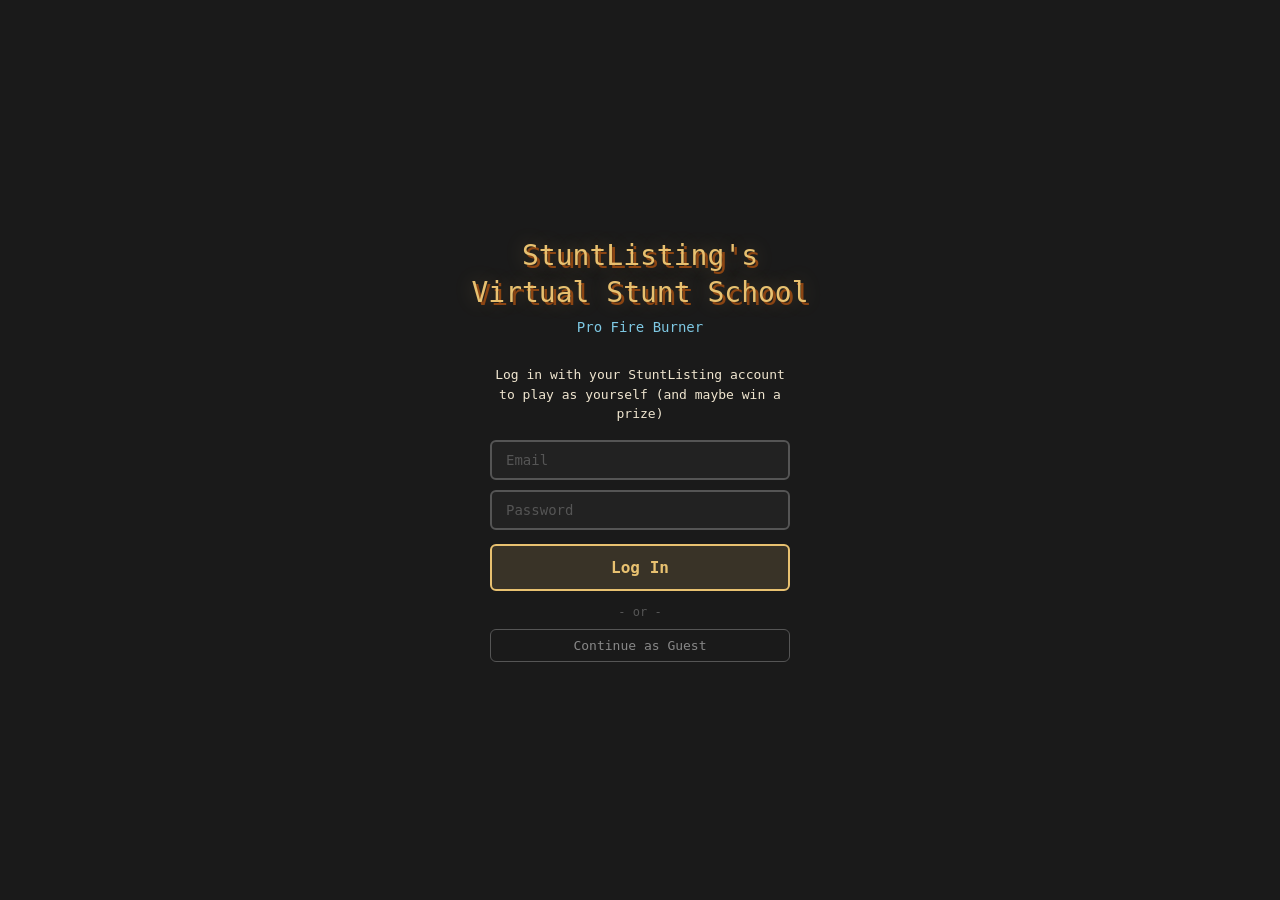
<file: games/fireburns/index.html>
<!DOCTYPE html>
<html lang="en">
<head>
  <meta charset="UTF-8">
  <meta name="viewport" content="width=device-width, initial-scale=1.0, maximum-scale=1.0, user-scalable=no">
  <meta name="screen-orientation" content="landscape">
  <meta name="mobile-web-app-capable" content="yes">
  <meta name="apple-mobile-web-app-capable" content="yes">
  <meta name="apple-mobile-web-app-status-bar-style" content="black-translucent">
  <title>Fire Burn Simulator 🔥</title>
  <link rel="icon" type="image/svg+xml" href="favicon.svg">
  <style>
    * { margin: 0; padding: 0; box-sizing: border-box; }
    html {
      width: 100%; height: 100%; margin: 0; padding: 0; overflow: hidden;
    }
    body {
      width: 100%; height: 100%; height: 100dvh;
      margin: 0; padding: 0;
      overflow: hidden;
      background: #000;
      touch-action: none;
      -webkit-user-select: none;
      user-select: none;
      display: flex;
      align-items: center;
      justify-content: center;
    }
    #game-canvas {
      display: block;
      flex-shrink: 0;
    }
    #admin-root {
      display: none;
      position: absolute;
      top: 0; left: 0;
      width: 100%; height: 100%;
      z-index: 100;
      background: rgba(0,0,0,0.85);
      overflow-y: auto;
    }
    #touch-controls {
      display: none;
      position: absolute;
      bottom: 0; left: 0;
      width: 100%; height: 100%;
      z-index: 50;
      pointer-events: none;
    }
    #joystick-zone {
      position: absolute;
      bottom: 20px; right: 20px;
      width: 160px; height: 160px;
      pointer-events: auto;
      border-radius: 50%;
      background: rgba(255,255,255,0.03);
      border: 2px solid rgba(255,255,255,0.06);
    }
    #joystick-knob {
      position: absolute;
      top: 50%; left: 50%;
      transform: translate(-50%, -50%);
      width: 60px; height: 60px;
      border-radius: 50%;
      background: rgba(255,200,100,0.15);
      border: 2px solid rgba(255,200,100,0.25);
      pointer-events: none;
    }
    #action-btn {
      position: absolute;
      top: 20px; left: 20px;
      width: 70px; height: 70px;
      border-radius: 50%;
      background: rgba(255,100,0,0.2);
      border: 2px solid rgba(255,200,0,0.3);
      color: rgba(255,255,255,0.6);
      font-size: 12px;
      font-weight: bold;
      pointer-events: auto;
      display: flex;
      align-items: center;
      justify-content: center;
    }
    #mobile-name-input {
      position: absolute;
      top: -100px; left: -100px;
      width: 1px; height: 1px;
      opacity: 0;
      font-size: 16px;
    }
  </style>
  <script>
    // Auth gate: if loaded directly (not in iframe), require login
    if (window.self === window.top) {
      var p = new URLSearchParams(window.location.search);
      var hasId = p.get('id') || localStorage.getItem('stuntschool_userid');
      if (!hasId) {
        window.location.href = '/game-login.html?game=fireburns';
      }
    }
  </script>
</head>
<body>
  <canvas id="game-canvas"></canvas>
  <div id="admin-root"></div>
  <input id="mobile-name-input" type="text" autocomplete="off" autocorrect="off" autocapitalize="characters" maxlength="10">
  <div id="touch-controls">
    <div id="joystick-zone"><div id="joystick-knob"></div></div>
    <div id="action-btn">LAY<br>DOWN</div>
  </div>
  <script>
    // Respond to parent window requesting the latest score
    window.addEventListener('message', function(event) {
      if (event.data && event.data.type === 'requestScore') {
        var score = typeof window._lastFireScore === 'number' ? window._lastFireScore : 0;
        var urlParams = new URLSearchParams(window.location.search);
        window.parent.postMessage({
          type: 'score',
          game: 'Pro Fire Burner',
          score: score,
          userId: urlParams.get('id') || '',
          firstName: urlParams.get('first_name') || '',
          lastName: urlParams.get('last_name') || ''
        }, '*');
      }
    });
  </script>
  <script type="module" src="src/main.js"></script>
</body>
</html>
</file>
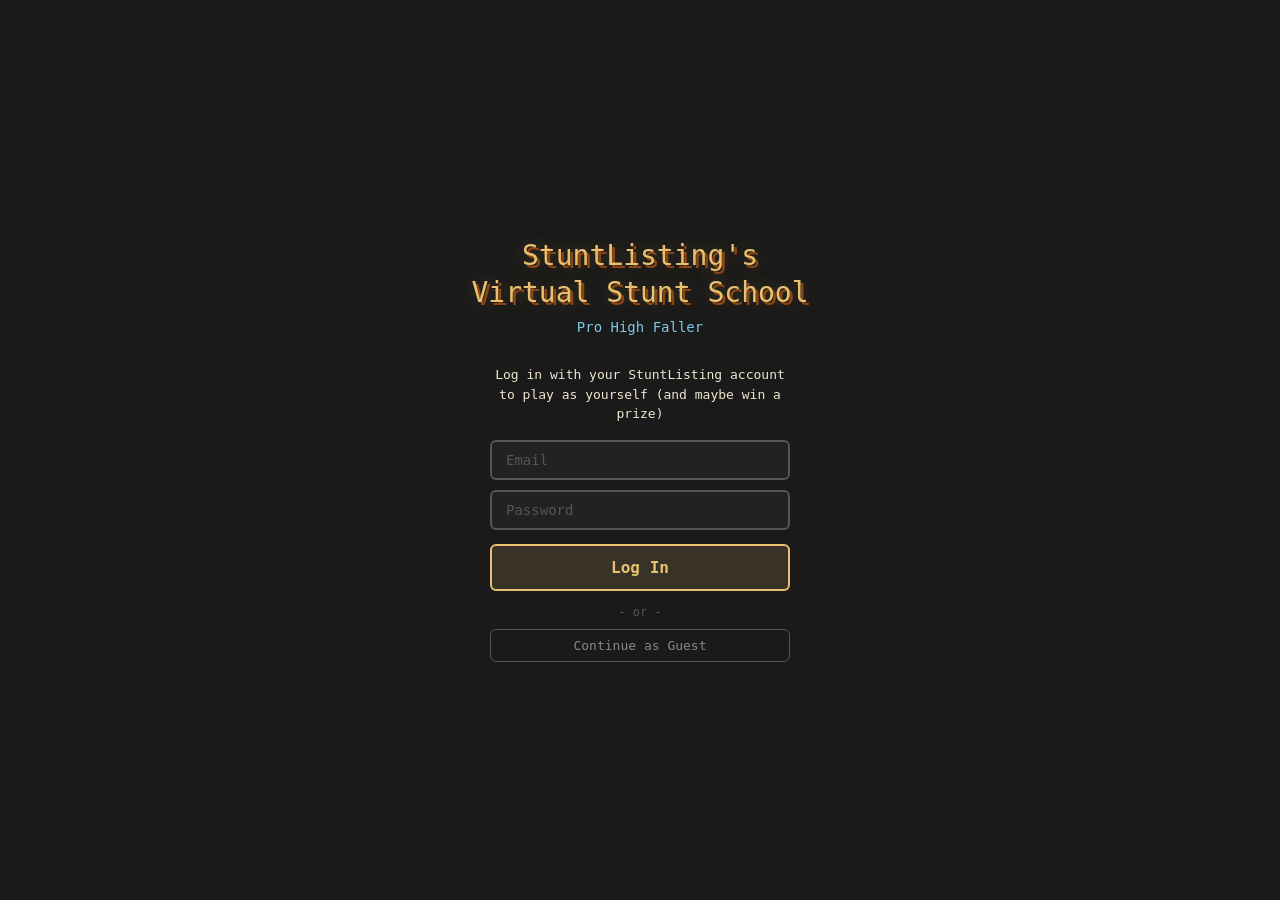
<file: games/highfalls/index.html>
<!doctype html>
<html lang="en">
  <head>
    <meta charset="UTF-8" />
    <link rel="icon" type="image/svg+xml" href="./favicon.svg" />
    <meta name="viewport" content="width=device-width, initial-scale=1.0, maximum-scale=1.0, user-scalable=no" />
    <title>StuntListing's Pro Stunt High Faller</title>
    <script>
      // Auth gate: if loaded directly (not in iframe), require login
      if (window.self === window.top) {
        var p = new URLSearchParams(window.location.search);
        var hasId = p.get('id') || localStorage.getItem('stuntschool_userid');
        if (!hasId) {
          window.location.href = '/game-login.html?game=highfalls';
        }
      }
    </script>
    <script type="module" crossorigin src="./assets/index-hScUIgIS.js"></script>
    <link rel="stylesheet" crossorigin href="./assets/index-CSvXcQer.css">
  </head>
  <body>
    <div id="root"></div>
  </body>
</html>
</file>
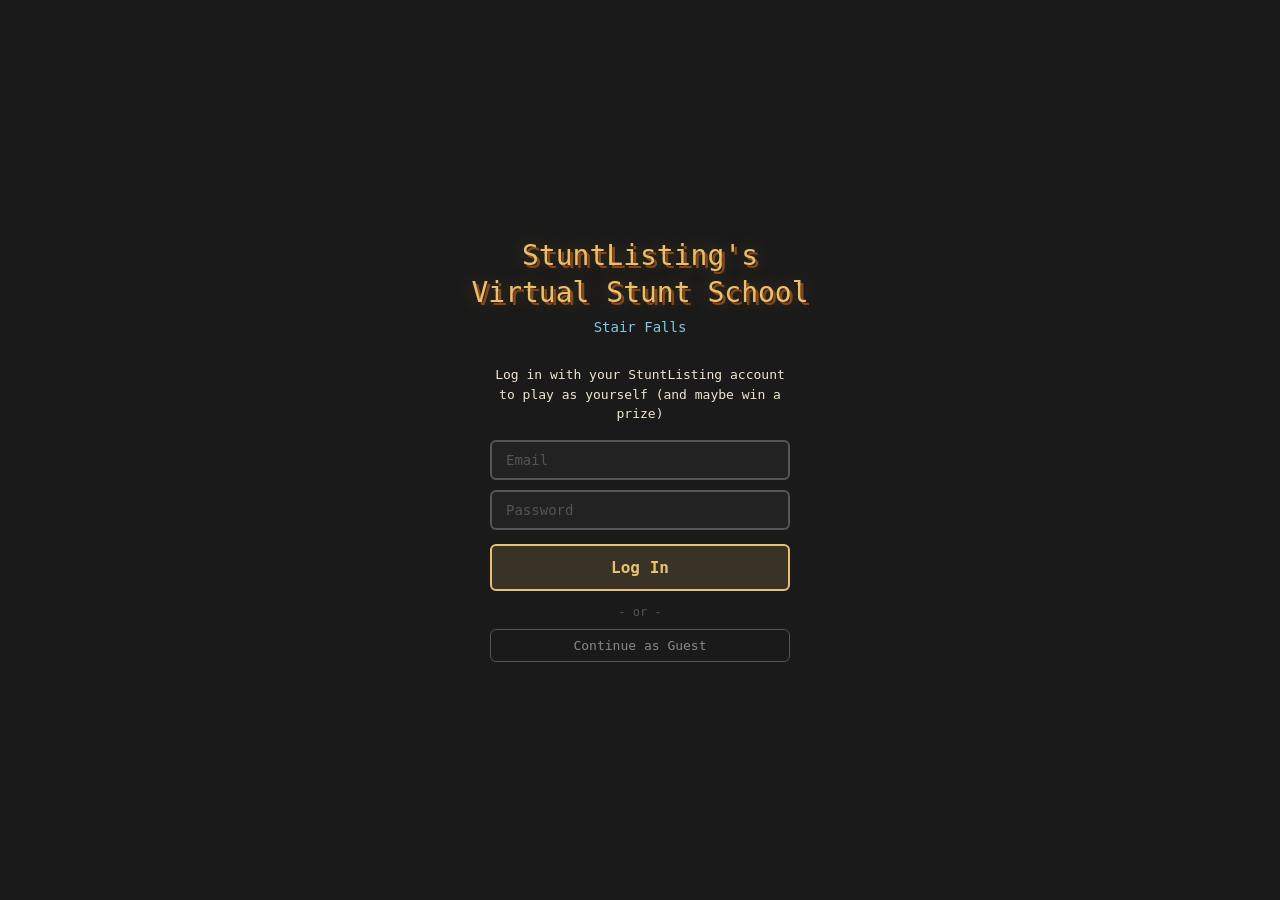
<file: games/stairfalls/index.html>
<!DOCTYPE html>
<html lang="en">
<head>
    <meta charset="UTF-8">
    <meta name="viewport" content="width=device-width, initial-scale=1.0, maximum-scale=1.0, user-scalable=no, viewport-fit=cover">
    <meta name="apple-mobile-web-app-capable" content="yes">
    <meta name="mobile-web-app-capable" content="yes">
    <title>Pro Stair Faller</title>
    <link rel="icon" type="image/svg+xml" href="data:image/svg+xml,%3Csvg xmlns='http://www.w3.org/2000/svg' viewBox='0 0 32 32'%3E%3Crect width='32' height='32' rx='6' fill='%231c1c24'/%3E%3Cpath d='M4 12h7v4H4zM11 16h7v4h-7zM18 20h7v4h-7zM25 24h7v4h-7z' fill='%23666677'/%3E%3Cpath d='M4 16h7v12H4zM11 20h7v8h-7zM18 24h7v4h-7z' fill='%23444455' opacity='.5'/%3E%3Ccircle cx='14' cy='13' r='5' fill='%23cc2222'/%3E%3Ccircle cx='15.5' cy='11' r='2' fill='%23d4a87c'/%3E%3C/svg%3E">
    <style>
        * { margin: 0; padding: 0; box-sizing: border-box; }
        html, body { background: #0a0a1a; overflow: hidden; width: 100%; height: 100%; touch-action: none; }
    </style>
  <script>
    // Auth gate: if loaded directly (not in iframe), require login
    if (window.self === window.top) {
      var p = new URLSearchParams(window.location.search);
      var hasId = p.get('id') || localStorage.getItem('stuntschool_userid');
      if (!hasId) {
        window.location.href = '/game-login.html?game=stairfalls';
      }
    }
  </script>
</head>
<body>
    <script src="phaser.min.js"></script>
    <script src="game.js"></script>
</body>
</html>
</file>
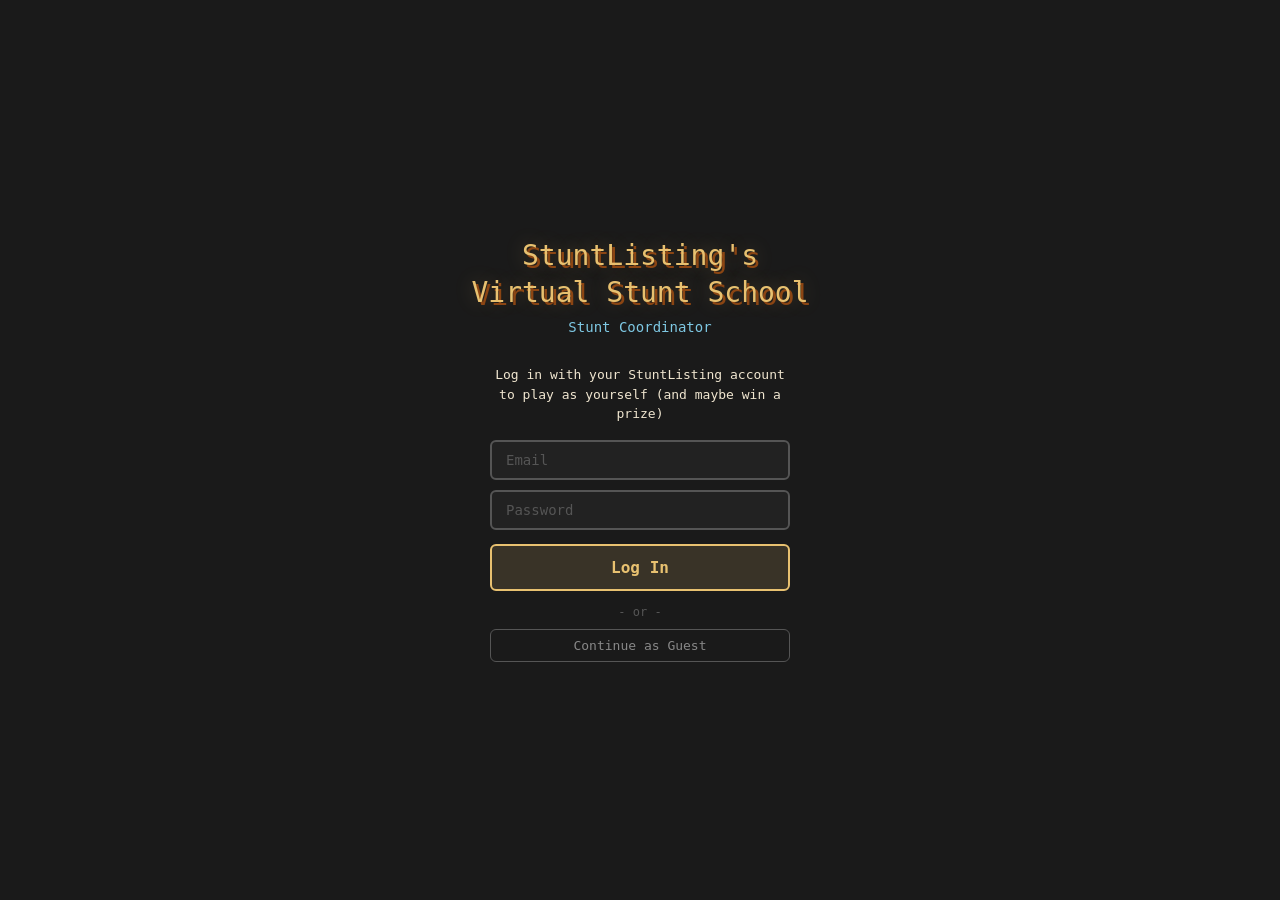
<file: games/stuntcoord/index.html>
<!DOCTYPE html>
<html lang="en">
<head>
  <meta charset="UTF-8" />
  <meta name="viewport" content="width=device-width, initial-scale=1.0" />
  <title>Coordinator Please</title>
  <link rel="icon" type="image/svg+xml" href="./favicon.svg" />
  <style>
    * { margin: 0; padding: 0; box-sizing: border-box; }
    body {
      background: #000;
      display: flex;
      justify-content: center;
      align-items: center;
      min-height: 100vh;
      overflow: hidden;
    }
    #game-container {
      image-rendering: pixelated;
      image-rendering: crisp-edges;
    }
  </style>
  <script>
    // Auth gate: if loaded directly (not in iframe), require login
    if (window.self === window.top) {
      var p = new URLSearchParams(window.location.search);
      var hasId = p.get('id') || localStorage.getItem('stuntschool_userid');
      if (!hasId) {
        window.location.href = '/game-login.html?game=stuntcoord';
      }
    }
  </script>
  <script type="module" crossorigin src="./assets/index-4KQO8O1I.js"></script>
</head>
<body>
  <div id="game-container"></div>
</body>
</html>
</file>
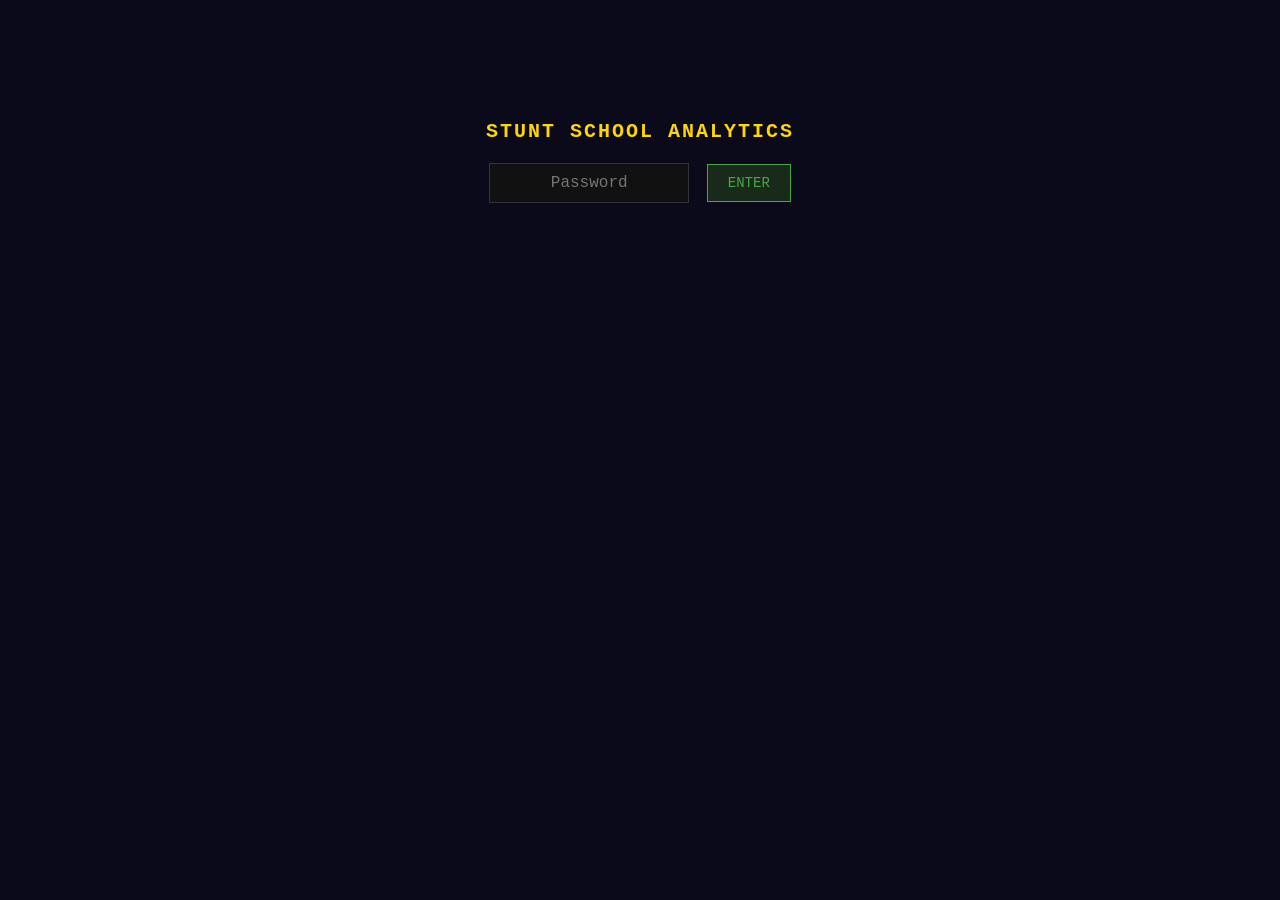
<file: dashboard.html>
<!DOCTYPE html>
<html lang="en">
<head>
<meta charset="UTF-8">
<meta name="viewport" content="width=device-width, initial-scale=1.0">
<title>Stunt School Analytics</title>
<style>
* { margin: 0; padding: 0; box-sizing: border-box; }
body { background: #0a0a1a; color: #ccc; font-family: 'Courier New', Consolas, monospace; padding: 20px; }
h1 { color: #FFD700; font-size: 20px; margin-bottom: 20px; text-align: center; letter-spacing: 2px; }
h2 { color: #88CCFF; font-size: 14px; margin: 20px 0 10px; letter-spacing: 1px; border-bottom: 1px solid #222; padding-bottom: 6px; }
h3 { color: #aaa; font-size: 12px; margin: 12px 0 6px; }

#login { text-align: center; margin-top: 100px; }
#login input { font-family: inherit; font-size: 16px; padding: 10px 16px; background: #111; border: 1px solid #333; color: #FFD700; text-align: center; width: 200px; }
#login button { font-family: inherit; font-size: 14px; padding: 10px 20px; background: #1a2a1a; border: 1px solid #44aa44; color: #44aa44; cursor: pointer; margin-left: 8px; }
#login button:hover { background: #2a3a2a; }
#login .error { color: #aa4444; margin-top: 10px; font-size: 12px; }

#dashboard { display: none; }
.cards { display: grid; grid-template-columns: repeat(auto-fit, minmax(150px, 1fr)); gap: 12px; margin-bottom: 20px; }
.card { background: #111; border: 1px solid #222; padding: 14px; text-align: center; border-radius: 4px; }
.card .num { font-size: 28px; color: #FFD700; font-weight: bold; }
.card .label { font-size: 10px; color: #666; letter-spacing: 1px; margin-top: 4px; }

table { width: 100%; border-collapse: collapse; font-size: 12px; margin-bottom: 16px; }
th { text-align: left; color: #88CCFF; font-size: 10px; letter-spacing: 1px; padding: 6px 8px; border-bottom: 1px solid #333; }
th.sortable-th { cursor: pointer; user-select: none; }
th.sortable-th:hover { color: #FFD700; background: #1a1a2a; }
td { padding: 5px 8px; border-bottom: 1px solid #1a1a2a; }
tr:hover td { background: #111; }
.right { text-align: right; }
.dim { color: #555; }
.mobile-tag { color: #FF8C00; font-size: 10px; }
.desktop-tag { color: #4488FF; font-size: 10px; }

.bar-container { background: #111; border-radius: 2px; height: 16px; position: relative; margin: 2px 0; }
.bar-fill { background: #FFD700; height: 100%; border-radius: 2px; min-width: 1px; }
.bar-label { position: absolute; right: 4px; top: 0; font-size: 10px; line-height: 16px; color: #000; }

.section { margin-bottom: 24px; background: #0d0d1d; padding: 14px; border: 1px solid #1a1a2a; border-radius: 4px; }

.chart-row { display: flex; align-items: center; margin: 4px 0; font-size: 11px; }
.chart-name { width: 120px; text-align: right; padding-right: 8px; color: #888; overflow: hidden; text-overflow: ellipsis; white-space: nowrap; }
.chart-bar { flex: 1; height: 18px; background: #111; border-radius: 2px; position: relative; }
.chart-bar-fill { height: 100%; border-radius: 2px; }
.chart-val { width: 50px; text-align: right; padding-left: 6px; color: #aaa; font-size: 10px; }

.session-detail { display: none; padding: 8px 16px; background: #0a0a14; font-size: 11px; }
.session-detail td { border: none; padding: 2px 8px; }
.clickable { cursor: pointer; }
.clickable:hover td { background: #161625; }

.refresh-btn { float: right; font-family: inherit; font-size: 11px; padding: 4px 12px; background: #111; border: 1px solid #333; color: #88CCFF; cursor: pointer; }
.refresh-btn:hover { background: #222; }

.loading { text-align: center; color: #555; padding: 40px; font-size: 14px; }

.tab-bar { display: flex; gap: 0; margin-bottom: 16px; }
.tab { padding: 8px 16px; font-family: inherit; font-size: 11px; background: #111; border: 1px solid #222; color: #666; cursor: pointer; }
.tab.active { background: #1a1a2a; color: #FFD700; border-color: #FFD700; }
.tab:first-child { border-radius: 4px 0 0 4px; }
.tab:last-child { border-radius: 0 4px 4px 0; }
.tab-panel { display: none; }
.tab-panel.active { display: block; }
</style>
</head>
<body>

<div id="login">
  <h1>STUNT SCHOOL ANALYTICS</h1>
  <div>
    <input type="password" id="pw-input" placeholder="Password" onkeydown="if(event.key==='Enter')doLogin()">
    <button onclick="doLogin()">ENTER</button>
  </div>
  <div class="error" id="login-error"></div>
</div>

<div id="dashboard">
  <h1>STUNT SCHOOL ANALYTICS <span id="auto-refresh-indicator" style="font-size:10px;color:#444;margin-left:10px;"></span> <button class="refresh-btn" onclick="loadData()">REFRESH</button></h1>

  <div style="margin-bottom:12px;text-align:right;">
    <label style="cursor:pointer;font-size:11px;color:#888;user-select:none;">
      <input type="checkbox" id="exclude-dev" checked onchange="loadData()" style="cursor:pointer;"> Exclude dev (id 33)
    </label>
  </div>

  <div id="overview-cards" class="cards"></div>

  <div class="tab-bar" id="main-tabs">
    <div class="tab active" data-tab="users">USERS</div>
    <div class="tab" data-tab="games">GAMES</div>
    <div class="tab" data-tab="npcs">NPCs</div>
    <div class="tab" data-tab="devices">DEVICES</div>
    <div class="tab" data-tab="locations">LOCATIONS</div>
    <div class="tab" data-tab="sessions">SESSIONS</div>
    <div class="tab" data-tab="scores">SCORES</div>
  </div>

  <div id="tab-users" class="tab-panel active"></div>
  <div id="tab-games" class="tab-panel"></div>
  <div id="tab-npcs" class="tab-panel"></div>
  <div id="tab-devices" class="tab-panel"></div>
  <div id="tab-locations" class="tab-panel"></div>
  <div id="tab-sessions" class="tab-panel"></div>
  <div id="tab-scores" class="tab-panel"></div>
</div>

<script>
const API = 'https://stunt-scores.vercel.app/api/dashboard';
let password = '';
let data = null;

// Check URL param
const urlPw = new URLSearchParams(window.location.search).get('password');
if (urlPw) {
  password = urlPw;
  doLogin();
}

// Tab switching
document.getElementById('main-tabs').addEventListener('click', function(e) {
  if (!e.target.classList.contains('tab')) return;
  document.querySelectorAll('#main-tabs .tab').forEach(t => t.classList.remove('active'));
  document.querySelectorAll('.tab-panel').forEach(p => p.classList.remove('active'));
  e.target.classList.add('active');
  document.getElementById('tab-' + e.target.dataset.tab).classList.add('active');
});

function doLogin() {
  if (!password) password = document.getElementById('pw-input').value;
  if (!password) return;
  document.getElementById('login-error').textContent = '';
  loadData();
}

let autoRefreshTimer = null;
let lastRefresh = null;

async function loadData() {
  try {
    const indicator = document.getElementById('auto-refresh-indicator');
    if (indicator) indicator.textContent = 'loading...';
    const excludeBox = document.getElementById('exclude-dev');
    const excludeParam = (excludeBox && excludeBox.checked) ? '&exclude=33' : '';
    const res = await fetch(API + '?password=' + encodeURIComponent(password) + excludeParam);
    if (res.status === 401) {
      document.getElementById('login-error').textContent = 'Wrong password';
      password = '';
      return;
    }
    if (!res.ok) throw new Error('HTTP ' + res.status);
    data = await res.json();
    document.getElementById('login').style.display = 'none';
    document.getElementById('dashboard').style.display = 'block';
    lastRefresh = new Date();
    render();
    if (indicator) indicator.textContent = 'updated ' + lastRefresh.toLocaleTimeString();
    // Start auto-refresh (every 30 seconds)
    if (!autoRefreshTimer) {
      autoRefreshTimer = setInterval(loadData, 30000);
    }
  } catch (e) {
    document.getElementById('login-error').textContent = 'Error: ' + e.message;
    const indicator = document.getElementById('auto-refresh-indicator');
    if (indicator) indicator.textContent = 'refresh failed';
  }
}

function fmt(n) { return n != null ? n.toLocaleString() : '-'; }
function fmtDur(sec) {
  if (!sec) return '0s';
  if (sec < 60) return Math.round(sec) + 's';
  if (sec < 3600) return Math.floor(sec/60) + 'm ' + Math.round(sec%60) + 's';
  return Math.floor(sec/3600) + 'h ' + Math.floor((sec%3600)/60) + 'm';
}
function fmtDate(d) {
  if (!d) return '-';
  const dt = new Date(d);
  return dt.toLocaleDateString() + ' ' + dt.toLocaleTimeString([], {hour:'2-digit',minute:'2-digit'});
}
function ago(d) {
  if (!d) return '';
  const sec = (Date.now() - new Date(d).getTime()) / 1000;
  if (sec < 60) return 'just now';
  if (sec < 3600) return Math.floor(sec/60) + 'm ago';
  if (sec < 86400) return Math.floor(sec/3600) + 'h ago';
  return Math.floor(sec/86400) + 'd ago';
}

function isExcluded(userId) {
  if (!document.getElementById('exclude-dev').checked) return false;
  return String(userId) === '33';
}

function render() {
  if (!data) return;
  const o = data.overview;

  // Overview cards
  document.getElementById('overview-cards').innerHTML = [
    { num: fmt(o.totalUsers), label: 'TOTAL USERS' },
    { num: fmt(o.totalSessions), label: 'TOTAL SESSIONS' },
    { num: fmt(o.activeToday), label: 'ACTIVE TODAY' },
    { num: fmtDur(o.avgSessionDuration), label: 'AVG SESSION' },
    { num: fmt(data.deviceBreakdown.mobile), label: 'MOBILE' },
    { num: fmt(data.deviceBreakdown.desktop), label: 'DESKTOP' },
  ].map(c => '<div class="card"><div class="num">' + c.num + '</div><div class="label">' + c.label + '</div></div>').join('');

  renderUsers();
  renderGames();
  renderNPCs();
  renderDevices();
  renderLocations();
  renderSessions();
  renderScores();
}

var userSortCol = 'lastSeen';
var userSortDir = -1; // -1 = descending, 1 = ascending

function renderUsers() {
  const users = data.users || [];
  const statsArr = data.userStats || [];
  const statsMap = {};
  for (const s of statsArr) { statsMap[s.userId] = s; }
  const gameLabels = { stairfalls: 'Stairs', fireburns: 'Fire', highfalls: 'Falls', stuntcoord: 'Coord' };

  // Build enriched user rows for sorting
  var rows = users.map(function(u) {
    var st = statsMap[u.userId] || {};
    return {
      user: u,
      name: ((u.firstName || '') + ' ' + (u.lastName || '')).trim() || 'Anonymous (id: ' + u.userId + ')',
      userId: u.userId || '',
      firstSeen: u.firstSeen ? new Date(u.firstSeen).getTime() : 0,
      lastSeen: u.lastSeen ? new Date(u.lastSeen).getTime() : 0,
      visits: u.visits || 0,
      playTime: st.totalPlayTime || 0,
      games: st.gamesPlayed || 0,
      location: u.location ? [u.location.city, u.location.region, u.location.country].filter(Boolean).join(', ') : '',
      stats: st,
    };
  });

  // Sort
  rows.sort(function(a, b) {
    var va = a[userSortCol], vb = b[userSortCol];
    if (typeof va === 'string') va = va.toLowerCase();
    if (typeof vb === 'string') vb = vb.toLowerCase();
    if (va < vb) return -1 * userSortDir;
    if (va > vb) return 1 * userSortDir;
    return 0;
  });

  var cols = [
    { key: 'name', label: 'NAME', cls: '' },
    { key: 'userId', label: 'USER ID', cls: '' },
    { key: 'firstSeen', label: 'FIRST SEEN', cls: '' },
    { key: 'lastSeen', label: 'LAST SEEN', cls: '' },
    { key: 'visits', label: 'VISITS', cls: 'right' },
    { key: 'playTime', label: 'PLAY TIME', cls: 'right' },
    { key: 'games', label: 'GAMES', cls: 'right' },
    { key: 'breakdown', label: 'GAME BREAKDOWN', cls: '' },
    { key: 'npcTalks', label: 'NPC CONVERSATIONS', cls: '' },
    { key: 'location', label: 'LOCATION', cls: '' },
    { key: 'device', label: 'DEVICE', cls: '' },
  ];

  var html = '<div class="section"><h2>REGISTERED USERS (' + users.length + ')</h2><table>';
  html += '<tr>';
  for (var c = 0; c < cols.length; c++) {
    var arrow = cols[c].key === userSortCol ? (userSortDir === 1 ? ' ▲' : ' ▼') : '';
    html += '<th class="sortable-th' + (cols[c].cls ? ' ' + cols[c].cls : '') + '" data-sort="' + cols[c].key + '" style="cursor:pointer;user-select:none;">' + cols[c].label + arrow + '</th>';
  }
  html += '</tr>';

  for (var i = 0; i < rows.length; i++) {
    var r = rows[i], u = r.user, st = r.stats;
    var loc = u.location ? [u.location.city, u.location.region, u.location.country].filter(Boolean).join(', ') : '-';
    var dev = (u.devices || []).map(function(d) { return '<span class="' + (d.mobile ? 'mobile-tag' : 'desktop-tag') + '">' + d.browser + (d.mobile ? ' (mobile)' : '') + '</span>'; }).join(', ') || '-';
    var playTime = st.totalPlayTime ? fmtDur(st.totalPlayTime) : '-';
    var gamesPlayed = st.gamesPlayed || 0;
    var bd = st.gameBreakdown || {};
    var breakdown = Object.entries(bd).map(function(e) { return (gameLabels[e[0]] || e[0]) + ': ' + e[1]; }).join(', ') || '-';
    var nbd = st.npcBreakdown || {};
    var npcTalks = Object.entries(nbd).map(function(e) { return e[0] + ': ' + e[1]; }).join(', ') || '-';
    html += '<tr><td>' + r.name + '</td><td class="dim">' + r.userId + '</td>';
    html += '<td>' + fmtDate(u.firstSeen) + '</td><td>' + ago(u.lastSeen) + '</td>';
    html += '<td class="right">' + r.visits + '</td>';
    html += '<td class="right">' + playTime + '</td>';
    html += '<td class="right">' + gamesPlayed + '</td>';
    html += '<td>' + breakdown + '</td>';
    html += '<td>' + npcTalks + '</td>';
    html += '<td>' + loc + '</td><td>' + dev + '</td></tr>';
  }
  html += '</table></div>';
  document.getElementById('tab-users').innerHTML = html;

  // Attach sort handlers
  var ths = document.querySelectorAll('#tab-users .sortable-th');
  for (var t = 0; t < ths.length; t++) {
    ths[t].addEventListener('click', function() {
      var col = this.getAttribute('data-sort');
      if (userSortCol === col) {
        userSortDir *= -1;
      } else {
        userSortCol = col;
        userSortDir = col === 'name' || col === 'userId' || col === 'location' ? 1 : -1;
      }
      renderUsers();
    });
  }
}

function renderGames() {
  const games = data.gameStats || [];
  const gameNames = { stairfalls: 'STAIR FALLS', fireburns: 'FIRE BURNS', highfalls: 'HIGH FALLS', stuntcoord: 'STUNT COORD' };
  let html = '<div class="section"><h2>GAME STATS</h2><table>';
  html += '<tr><th>GAME</th><th class="right">PLAYS</th><th class="right">PLAYERS</th><th class="right">AVG DURATION</th><th class="right">AVG SCORE</th><th class="right">BEST SCORE</th><th class="right">AVG LEVEL</th><th class="right">MAX LEVEL</th></tr>';
  for (const g of games) {
    html += '<tr><td>' + (gameNames[g._id] || g._id) + '</td>';
    html += '<td class="right">' + fmt(g.totalPlays) + '</td>';
    html += '<td class="right">' + fmt(g.uniquePlayerCount) + '</td>';
    html += '<td class="right">' + fmtDur(g.avgDuration) + '</td>';
    html += '<td class="right">' + fmt(Math.round(g.avgScore || 0)) + '</td>';
    html += '<td class="right">' + fmt(g.maxScore || 0) + '</td>';
    html += '<td class="right">' + (g.avgLevel ? g.avgLevel.toFixed(1) : '-') + '</td>';
    html += '<td class="right">' + fmt(g.maxLevel || 0) + '</td></tr>';
  }
  html += '</table></div>';

  // Play count bar chart
  if (games.length > 0) {
    const maxPlays = Math.max(...games.map(g => g.totalPlays));
    html += '<div class="section"><h3>PLAYS BY GAME</h3>';
    for (const g of games) {
      const pct = maxPlays > 0 ? (g.totalPlays / maxPlays * 100) : 0;
      html += '<div class="chart-row"><div class="chart-name">' + (gameNames[g._id] || g._id) + '</div>';
      html += '<div class="chart-bar"><div class="chart-bar-fill" style="width:' + pct + '%;background:#FFD700;"></div></div>';
      html += '<div class="chart-val">' + g.totalPlays + '</div></div>';
    }
    html += '</div>';
  }

  // Crash stats (stairfalls ladder crashes)
  const cs = data.crashStats;
  if (cs && cs.totalCrashes > 0) {
    html += '<div class="section"><h2>STAIRFALLS CRASH STATS</h2>';
    html += '<div class="cards" style="max-width:600px;">';
    html += '<div class="card"><div class="num" style="color:#ff6666;">' + fmt(cs.totalCrashes) + '</div><div class="label">TOTAL CRASHES</div></div>';
    html += '<div class="card"><div class="num">' + fmt(cs.sessionsWithCrashes) + '</div><div class="label">SESSIONS W/ CRASHES</div></div>';
    html += '</div>';
    var tierNames = ['HIT', 'LEAN-BACK', 'TOPPLE', 'FULL CRASH', 'BULLDOZE'];
    var tierColors = ['#ffcc44', '#ff9944', '#ff6644', '#ff3333', '#cc0000'];
    var tierVals = [cs.tier1||0, cs.tier2||0, cs.tier3||0, cs.tier4||0, cs.tier5||0];
    var maxTier = Math.max(...tierVals, 1);
    html += '<h3>CRASHES BY SEVERITY</h3>';
    for (var ti = 0; ti < 5; ti++) {
      var pct = tierVals[ti] / maxTier * 100;
      html += '<div class="chart-row"><div class="chart-name">Tier ' + (ti+1) + ' - ' + tierNames[ti] + '</div>';
      html += '<div class="chart-bar"><div class="chart-bar-fill" style="width:' + pct + '%;background:' + tierColors[ti] + ';"></div></div>';
      html += '<div class="chart-val">' + tierVals[ti] + '</div></div>';
    }
    html += '</div>';
  }

  document.getElementById('tab-games').innerHTML = html;
}

function renderNPCs() {
  const npcs = data.npcStats || [];
  if (npcs.length === 0) {
    document.getElementById('tab-npcs').innerHTML = '<div class="section"><h2>NPC INTERACTIONS</h2><div class="dim">No data yet</div></div>';
    return;
  }
  const maxVal = Math.max(...npcs.map(n => n.totalInteractions));
  let html = '<div class="section"><h2>NPC INTERACTIONS</h2><table>';
  html += '<tr><th>NPC</th><th class="right">TOTAL TALKS</th><th class="right">UNIQUE SESSIONS</th><th>POPULARITY</th></tr>';
  for (const n of npcs) {
    const pct = maxVal > 0 ? (n.totalInteractions / maxVal * 100) : 0;
    html += '<tr><td>' + n.npc + '</td><td class="right">' + n.totalInteractions + '</td><td class="right">' + n.uniqueSessions + '</td>';
    html += '<td><div class="bar-container"><div class="bar-fill" style="width:' + pct + '%;background:#88CCFF;"></div></div></td></tr>';
  }
  html += '</table></div>';
  document.getElementById('tab-npcs').innerHTML = html;
}

function renderDevices() {
  const db = data.deviceBreakdown || {};
  const bb = data.browserBreakdown || [];
  const total = (db.mobile || 0) + (db.desktop || 0);

  let html = '<div class="section"><h2>DEVICE BREAKDOWN</h2>';
  html += '<div class="cards" style="max-width:400px;">';
  html += '<div class="card"><div class="num" style="color:#FF8C00;">' + (db.mobile || 0) + '</div><div class="label">MOBILE (' + (total > 0 ? Math.round(db.mobile/total*100) : 0) + '%)</div></div>';
  html += '<div class="card"><div class="num" style="color:#4488FF;">' + (db.desktop || 0) + '</div><div class="label">DESKTOP (' + (total > 0 ? Math.round(db.desktop/total*100) : 0) + '%)</div></div>';
  html += '</div></div>';

  if (bb.length > 0) {
    const maxB = Math.max(...bb.map(b => b.count));
    html += '<div class="section"><h3>BROWSER BREAKDOWN</h3>';
    for (const b of bb) {
      const pct = maxB > 0 ? (b.count / maxB * 100) : 0;
      html += '<div class="chart-row"><div class="chart-name">' + b.browser + '</div>';
      html += '<div class="chart-bar"><div class="chart-bar-fill" style="width:' + pct + '%;background:#88CCFF;"></div></div>';
      html += '<div class="chart-val">' + b.count + '</div></div>';
    }
    html += '</div>';
  }

  document.getElementById('tab-devices').innerHTML = html;
}

function renderLocations() {
  const locs = data.locationBreakdown || [];
  if (locs.length === 0) {
    document.getElementById('tab-locations').innerHTML = '<div class="section"><h2>LOCATIONS</h2><div class="dim">No data yet</div></div>';
    return;
  }
  const maxL = Math.max(...locs.map(l => l.count));
  let html = '<div class="section"><h2>USER LOCATIONS</h2><table>';
  html += '<tr><th>COUNTRY</th><th>STATE / REGION</th><th class="right">USERS</th><th></th></tr>';
  for (const l of locs) {
    const pct = maxL > 0 ? (l.count / maxL * 100) : 0;
    html += '<tr><td>' + l.country + '</td><td>' + (l.region || '-') + '</td><td class="right">' + l.count + '</td>';
    html += '<td style="width:40%;"><div class="bar-container"><div class="bar-fill" style="width:' + pct + '%;background:#44aa44;"></div></div></td></tr>';
  }
  html += '</table></div>';
  document.getElementById('tab-locations').innerHTML = html;
}

function renderSessions() {
  const sessions = data.recentSessions || [];
  let html = '<div class="section"><h2>RECENT SESSIONS (' + sessions.length + ')</h2><table id="sessions-table">';
  html += '<tr><th>USER</th><th>STARTED</th><th class="right">DURATION</th><th class="right">GAMES</th><th class="right">NPC TALKS</th></tr>';
  for (let i = 0; i < sessions.length; i++) {
    const s = sessions[i];
    const npcCount = s.npcs ? Object.values(s.npcs).reduce((a, b) => a + b, 0) : 0;
    const gameCount = (s.games || []).length;
    html += '<tr class="clickable" onclick="toggleSession(' + i + ')"><td>' + (s.userId || 'anon') + '</td>';
    html += '<td>' + fmtDate(s.startedAt) + '</td>';
    html += '<td class="right">' + fmtDur(s.durationSec) + '</td>';
    html += '<td class="right">' + gameCount + '</td>';
    html += '<td class="right">' + npcCount + '</td></tr>';
    // Expandable detail row
    html += '<tr class="session-detail" id="session-' + i + '"><td colspan="5">';
    if (gameCount > 0) {
      html += '<strong>Games played:</strong><br>';
      for (const g of s.games) {
        html += '&nbsp;&nbsp;' + g.game + ' - ' + fmtDur(g.durationSec) + ', score: ' + fmt(g.score || 0) + ', level: ' + (g.highestLevel || '-') + '<br>';
      }
    }
    if (s.npcs && Object.keys(s.npcs).length > 0) {
      html += '<strong>NPC talks:</strong><br>';
      for (const [name, count] of Object.entries(s.npcs)) {
        html += '&nbsp;&nbsp;' + name + ': ' + count + 'x<br>';
      }
    }
    if (s.device) {
      html += '<strong>Device:</strong> ' + (s.device.browser || '?') + ' ' + (s.device.mobile ? '(mobile)' : '(desktop)') + ' ' + (s.device.screenW || '?') + 'x' + (s.device.screenH || '?') + '<br>';
    }
    html += '</td></tr>';
  }
  html += '</table></div>';
  document.getElementById('tab-sessions').innerHTML = html;
}

function toggleSession(idx) {
  const el = document.getElementById('session-' + idx);
  el.style.display = el.style.display === 'table-row' ? 'none' : 'table-row';
}

function renderScores() {
  const ts = data.topScores || {};
  const gameNames = { stairfalls: 'STAIR FALLS', fireburns: 'FIRE BURNS', highfalls: 'HIGH FALLS', stuntcoord: 'STUNT COORD' };
  let html = '';
  for (const [key, scores] of Object.entries(ts)) {
    html += '<div class="section"><h3>' + (gameNames[key] || key) + ' TOP SCORES</h3>';
    if (scores.length === 0) { html += '<div class="dim">No scores</div></div>'; continue; }
    html += '<table><tr><th>#</th><th>NAME</th><th class="right">SCORE</th></tr>';
    for (let i = 0; i < scores.length; i++) {
      html += '<tr><td>' + (i+1) + '</td><td>' + (scores[i].name || 'Anon') + '</td><td class="right">' + fmt(scores[i].score) + '</td></tr>';
    }
    html += '</table></div>';
  }
  document.getElementById('tab-scores').innerHTML = html;
}
</script>
</body>
</html>
</file>
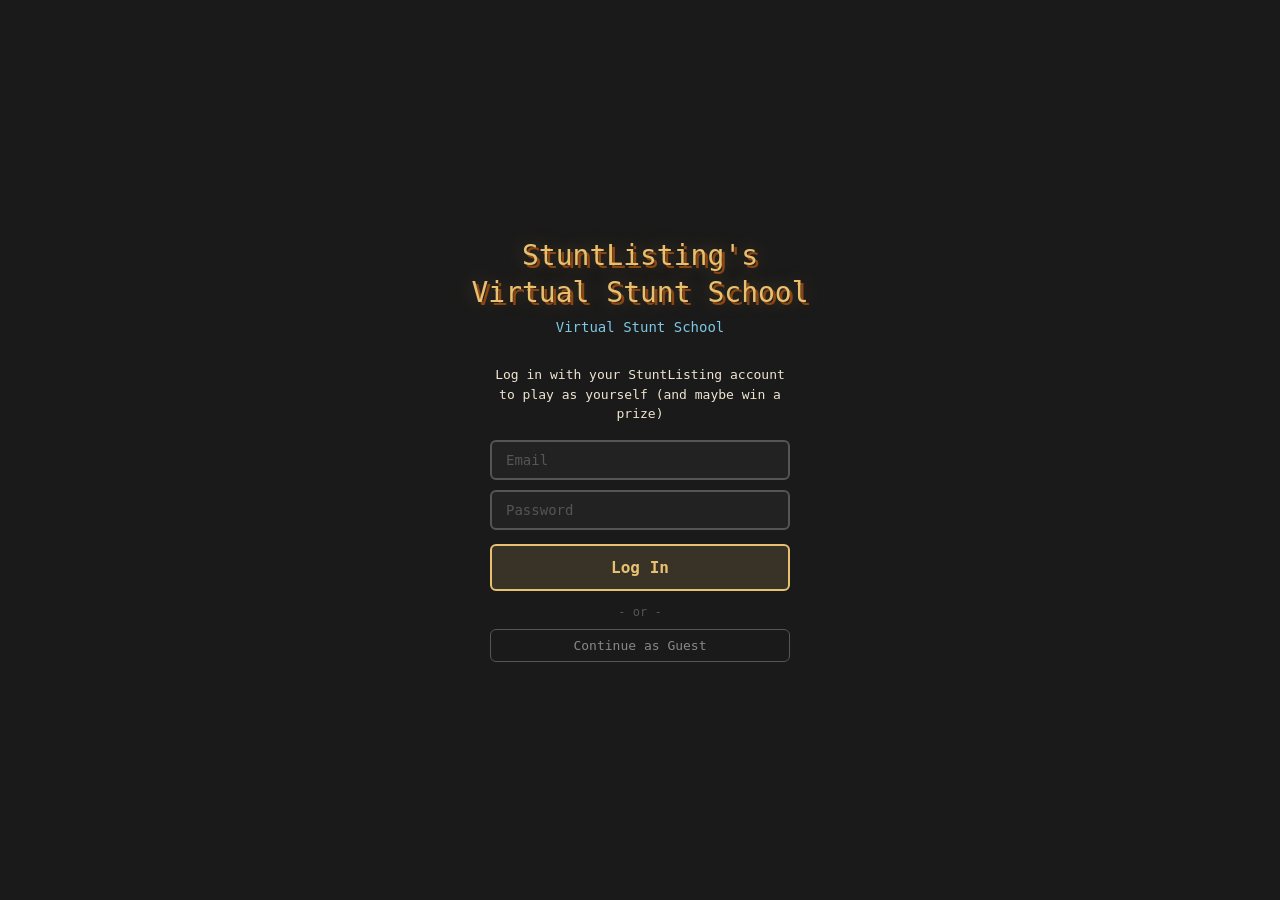
<file: game-login.html>
<!DOCTYPE html>
<html lang="en">
<head>
<meta charset="UTF-8">
<meta name="viewport" content="width=device-width, initial-scale=1.0, maximum-scale=1.0, user-scalable=no">
<title>Virtual Stunt School - Log In</title>
<style>
* { margin: 0; padding: 0; box-sizing: border-box; }
html, body {
  background: #1a1a1a;
  height: 100vh; height: 100dvh;
  display: flex; flex-direction: column; justify-content: center; align-items: center;
  font-family: monospace;
  overflow: hidden;
  -webkit-user-select: none; user-select: none;
}
#login-screen {
  display: flex; flex-direction: column; justify-content: center; align-items: center;
  padding: 20px; width: 100%;
}
.login-title {
  font-size: 28px; color: #e8c170;
  text-shadow: 3px 3px 0 #8b4513, 0 0 20px rgba(232,193,112,0.3);
  margin-bottom: 8px; text-align: center; line-height: 1.3;
}
.login-subtitle {
  font-size: 14px; color: #7ec8e3; margin-bottom: 30px; text-align: center;
}
.login-greeting {
  font-size: 20px; color: #7ec8e3; margin-bottom: 30px; text-align: center;
  display: none;
}
.login-loading {
  font-size: 14px; color: #666; margin-bottom: 20px;
}
.play-btn {
  font-family: monospace; font-size: 18px; font-weight: bold;
  padding: 14px 36px; border-radius: 8px; cursor: pointer;
  border: 3px solid #e8c170; background: rgba(232,193,112,0.15);
  color: #e8c170; margin: 8px;
  text-shadow: 0 0 8px rgba(232,193,112,0.3);
  transition: all 0.2s;
  display: none;
}
.play-btn:active { background: rgba(232,193,112,0.35); }
.not-you-btn {
  font-family: monospace; font-size: 13px;
  padding: 8px 20px; border-radius: 6px; cursor: pointer;
  border: 1px solid #555; background: transparent;
  color: #888; margin-top: 16px;
  transition: all 0.2s;
  display: none;
}
.not-you-btn:active { color: #aaa; border-color: #888; }
#login-form {
  display: none; flex-direction: column; align-items: center;
  width: 100%; max-width: 300px;
}
#login-form .login-label {
  color: #f0e6d0; font-size: 13px; margin-bottom: 16px; text-align: center; line-height: 1.5;
}
#login-form input {
  font-family: monospace; font-size: 14px; padding: 10px 14px;
  border: 2px solid #555; border-radius: 6px;
  background: #222; color: #f0e6d0;
  width: 100%; margin-bottom: 10px;
  outline: none;
}
#login-form input:focus { border-color: #e8c170; }
#login-form input::placeholder { color: #555; }
#login-form .login-btn {
  font-family: monospace; font-size: 16px; font-weight: bold;
  padding: 12px 32px; border-radius: 6px; cursor: pointer;
  border: 2px solid #e8c170; background: rgba(232,193,112,0.15);
  color: #e8c170; width: 100%; margin-top: 4px;
  transition: all 0.2s;
}
#login-form .login-btn:active { background: rgba(232,193,112,0.35); }
#login-form .login-error {
  color: #ff6b6b; font-size: 12px; margin-bottom: 8px; display: none; text-align: center;
}
#login-form .login-or {
  color: #555; font-size: 12px; margin: 14px 0 10px;
}
#login-form .guest-btn {
  font-family: monospace; font-size: 13px;
  padding: 8px 20px; border-radius: 6px; cursor: pointer;
  border: 1px solid #555; background: transparent;
  color: #888; width: 100%;
  transition: all 0.2s;
}
#login-form .guest-btn:active { color: #aaa; border-color: #888; }
</style>
</head>
<body>

<div id="login-screen">
  <div class="login-title">StuntListing's<br>Virtual Stunt School</div>
  <div class="login-subtitle" id="game-name-label"></div>
  <div class="login-loading" id="loading">Loading...</div>
  <div class="login-greeting" id="greeting"></div>
  <button class="play-btn" id="play-btn">Play Now</button>
  <button class="not-you-btn" id="notyou-btn">Not You?</button>
  <div id="login-form">
    <div class="login-label">Log in with your StuntListing account to play as yourself (and maybe win a prize)</div>
    <div class="login-error" id="login-error"></div>
    <input type="email" id="login-email" placeholder="Email" autocomplete="email" />
    <input type="password" id="login-password" placeholder="Password" autocomplete="current-password" />
    <button class="login-btn" id="login-btn">Log In</button>
    <div class="login-or">- or -</div>
    <button class="guest-btn" id="guest-btn">Continue as Guest</button>
    <div id="guest-name-form" style="display:none; margin-top:14px; text-align:center;">
      <div class="login-label">Enter your player name:</div>
      <input type="text" id="guest-name-input" placeholder="Player Name" maxlength="20" autocomplete="off" />
      <button class="login-btn" id="guest-go-btn">Let's Go!</button>
    </div>
  </div>
</div>

<script>
const USER_LOOKUP_API = 'https://stunt-scores.vercel.app/api/user-lookup';
const LOGIN_API = 'https://stunt-scores.vercel.app/api/login';

const GAME_NAMES = {
  'fireburns': 'Pro Fire Burner',
  'highfalls': 'Pro High Faller',
  'stairfalls': 'Stair Falls',
  'stuntcoord': 'Stunt Coordinator'
};

// Parse which game to load from ?game= param
const params = new URLSearchParams(window.location.search);
const gameKey = params.get('game') || '';
const gamePath = gameKey ? '/games/' + gameKey + '/' : '/';

// Show game name
const gameLabel = document.getElementById('game-name-label');
gameLabel.textContent = GAME_NAMES[gameKey] || 'Virtual Stunt School';

// User state
const user = {
  id: params.get('id') || localStorage.getItem('stuntschool_userid') || '',
  firstName: localStorage.getItem('stuntschool_firstname') || '',
  lastName: localStorage.getItem('stuntschool_lastname') || ''
};

const loading = document.getElementById('loading');
const greeting = document.getElementById('greeting');
const playBtn = document.getElementById('play-btn');
const notYouBtn = document.getElementById('notyou-btn');
const loginForm = document.getElementById('login-form');
const loginError = document.getElementById('login-error');
const loginBtn = document.getElementById('login-btn');
const guestBtn = document.getElementById('guest-btn');

function setUser(id, firstName, lastName) {
  user.id = String(id);
  user.firstName = firstName;
  user.lastName = lastName;
  localStorage.setItem('stuntschool_userid', user.id);
  localStorage.setItem('stuntschool_firstname', user.firstName);
  localStorage.setItem('stuntschool_lastname', user.lastName);
  localStorage.setItem('stuntschool_playername', user.firstName + ' ' + user.lastName);
}

function showGreeting(firstName) {
  loading.style.display = 'none';
  loginForm.style.display = 'none';
  greeting.textContent = 'Welcome, ' + firstName + '!';
  greeting.style.display = 'block';
  playBtn.style.display = 'inline-block';
  notYouBtn.style.display = 'inline-block';
}

function showLoginForm() {
  loading.style.display = 'none';
  greeting.style.display = 'none';
  playBtn.style.display = 'none';
  notYouBtn.style.display = 'none';
  loginForm.style.display = 'flex';
}

function goToGame() {
  let url = gamePath;
  if (user.id) {
    url += '?id=' + encodeURIComponent(user.id);
  }
  window.location.href = url;
}

// Play button
playBtn.addEventListener('click', goToGame);

// Not You
notYouBtn.addEventListener('click', showLoginForm);

// Login
loginBtn.addEventListener('click', function() {
  const email = document.getElementById('login-email').value.trim();
  const password = document.getElementById('login-password').value;
  if (!email || !password) {
    loginError.textContent = 'Please enter email and password';
    loginError.style.display = 'block';
    return;
  }
  loginBtn.textContent = 'Logging in...';
  loginBtn.disabled = true;
  loginError.style.display = 'none';

  fetch(LOGIN_API, {
    method: 'POST',
    headers: { 'Content-Type': 'application/json' },
    body: JSON.stringify({ email, password }),
  })
    .then(r => r.json())
    .then(data => {
      loginBtn.textContent = 'Log In';
      loginBtn.disabled = false;
      if (data.success) {
        setUser(data.id, data.first_name, data.last_name);
        showGreeting(data.first_name);
      } else {
        loginError.textContent = data.message || 'Login failed';
        loginError.style.display = 'block';
      }
    })
    .catch(() => {
      loginBtn.textContent = 'Log In';
      loginBtn.disabled = false;
      loginError.textContent = 'Connection error. Try again.';
      loginError.style.display = 'block';
    });
});

// Enter to submit login
document.getElementById('login-password').addEventListener('keydown', function(e) {
  if (e.key === 'Enter') loginBtn.click();
});

// Guest flow
guestBtn.addEventListener('click', function() {
  guestBtn.style.display = 'none';
  document.getElementById('guest-name-form').style.display = 'block';
  document.getElementById('guest-name-input').focus();
});

document.getElementById('guest-go-btn').addEventListener('click', function() {
  const name = document.getElementById('guest-name-input').value.trim();
  if (!name) {
    document.getElementById('guest-name-input').style.borderColor = '#ff6b6b';
    return;
  }
  const guestId = String(100000 + Math.floor(Math.random() * 900000));
  setUser(guestId, name, '');
  goToGame();
});

document.getElementById('guest-name-input').addEventListener('keydown', function(e) {
  if (e.key === 'Enter') document.getElementById('guest-go-btn').click();
});

// Initial flow
if (user.id) {
  loading.textContent = 'Looking up your profile...';
  fetch(USER_LOOKUP_API + '?id=' + encodeURIComponent(user.id))
    .then(r => r.json())
    .then(data => {
      if (data.found && data.first_name) {
        setUser(data.id, data.first_name, data.last_name || '');
        showGreeting(data.first_name);
      } else if (user.firstName) {
        showGreeting(user.firstName);
      } else {
        showLoginForm();
      }
    })
    .catch(() => {
      if (user.firstName) {
        showGreeting(user.firstName);
      } else {
        showLoginForm();
      }
    });
} else if (user.firstName) {
  showGreeting(user.firstName);
} else {
  showLoginForm();
}
</script>
</body>
</html>
</file>
<file: games/highfalls/assets/index-CSvXcQer.css>
*{margin:0;padding:0;box-sizing:border-box}body{background:#0a0a1a;color:#fff;font-family:Courier New,monospace;min-height:100vh;overflow:hidden}#root{min-height:100vh}@keyframes blink{0%,to{opacity:1}50%{opacity:0}}
</file>
